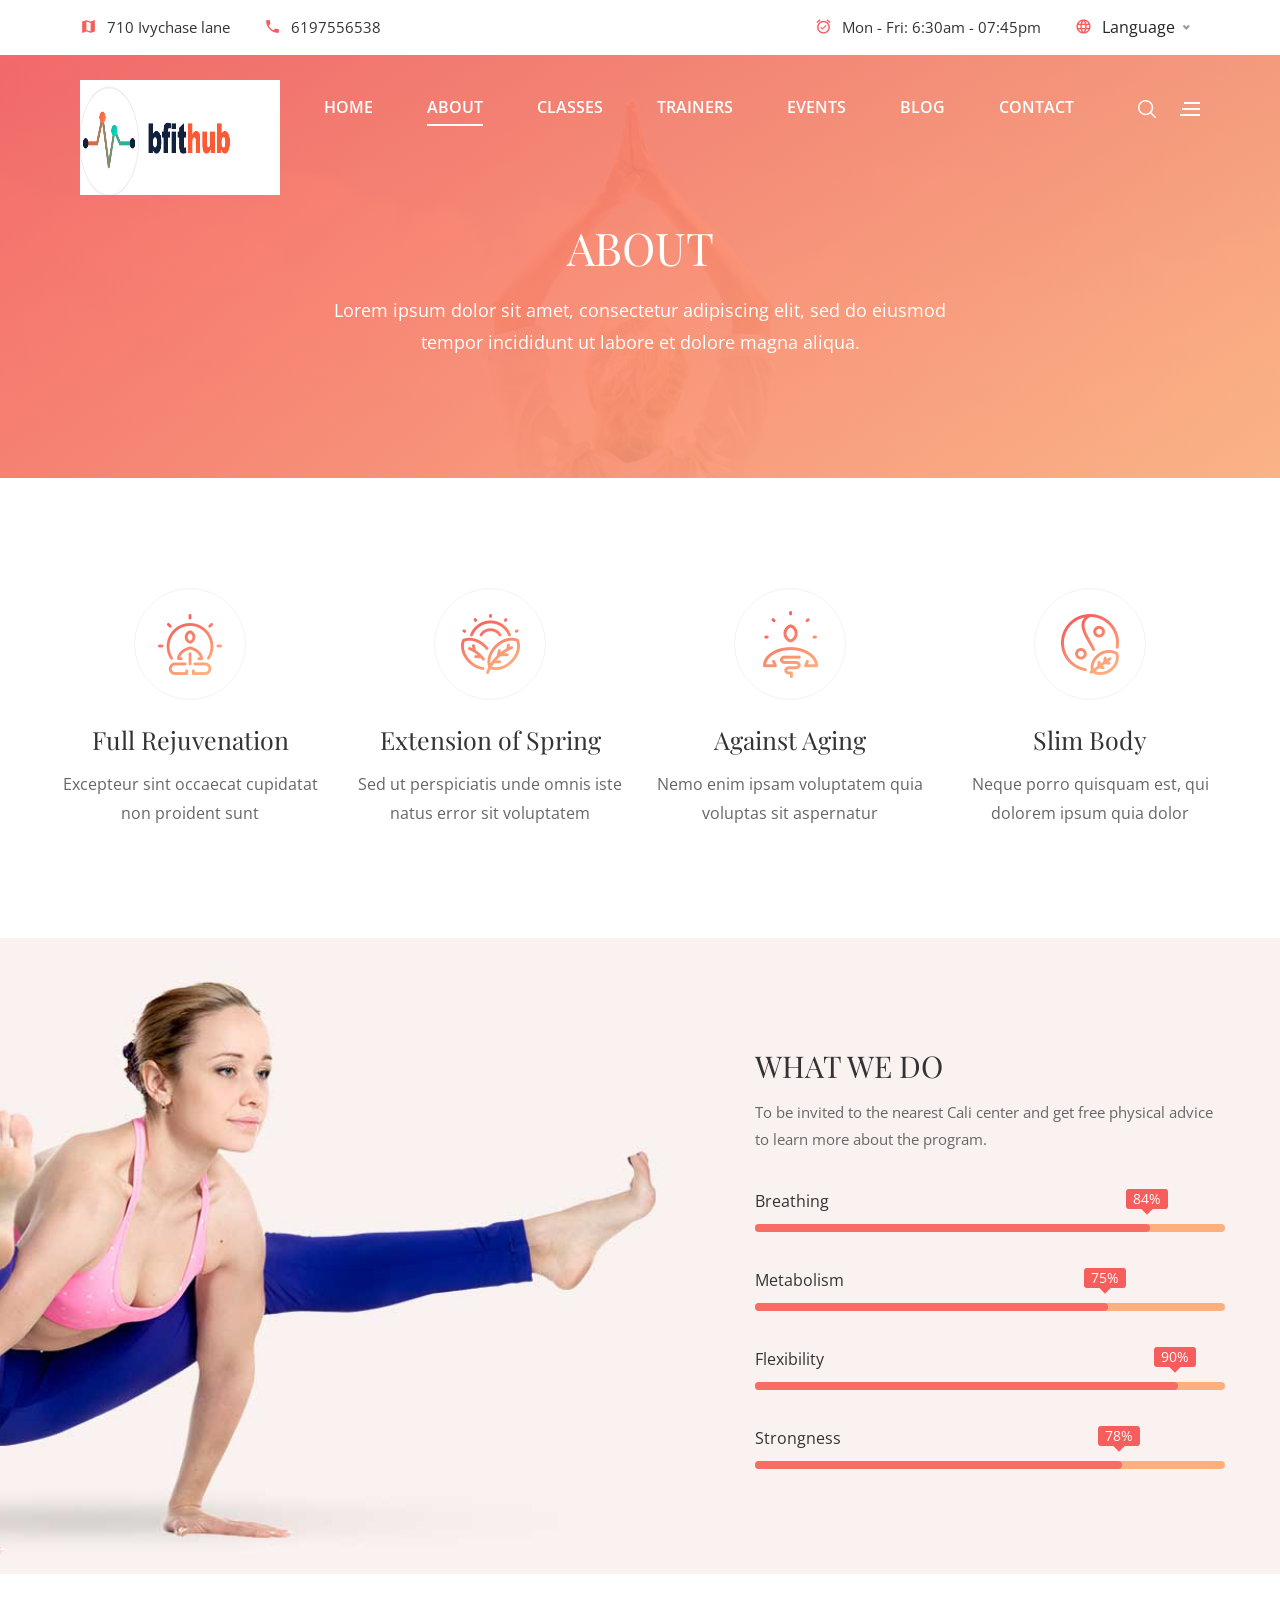
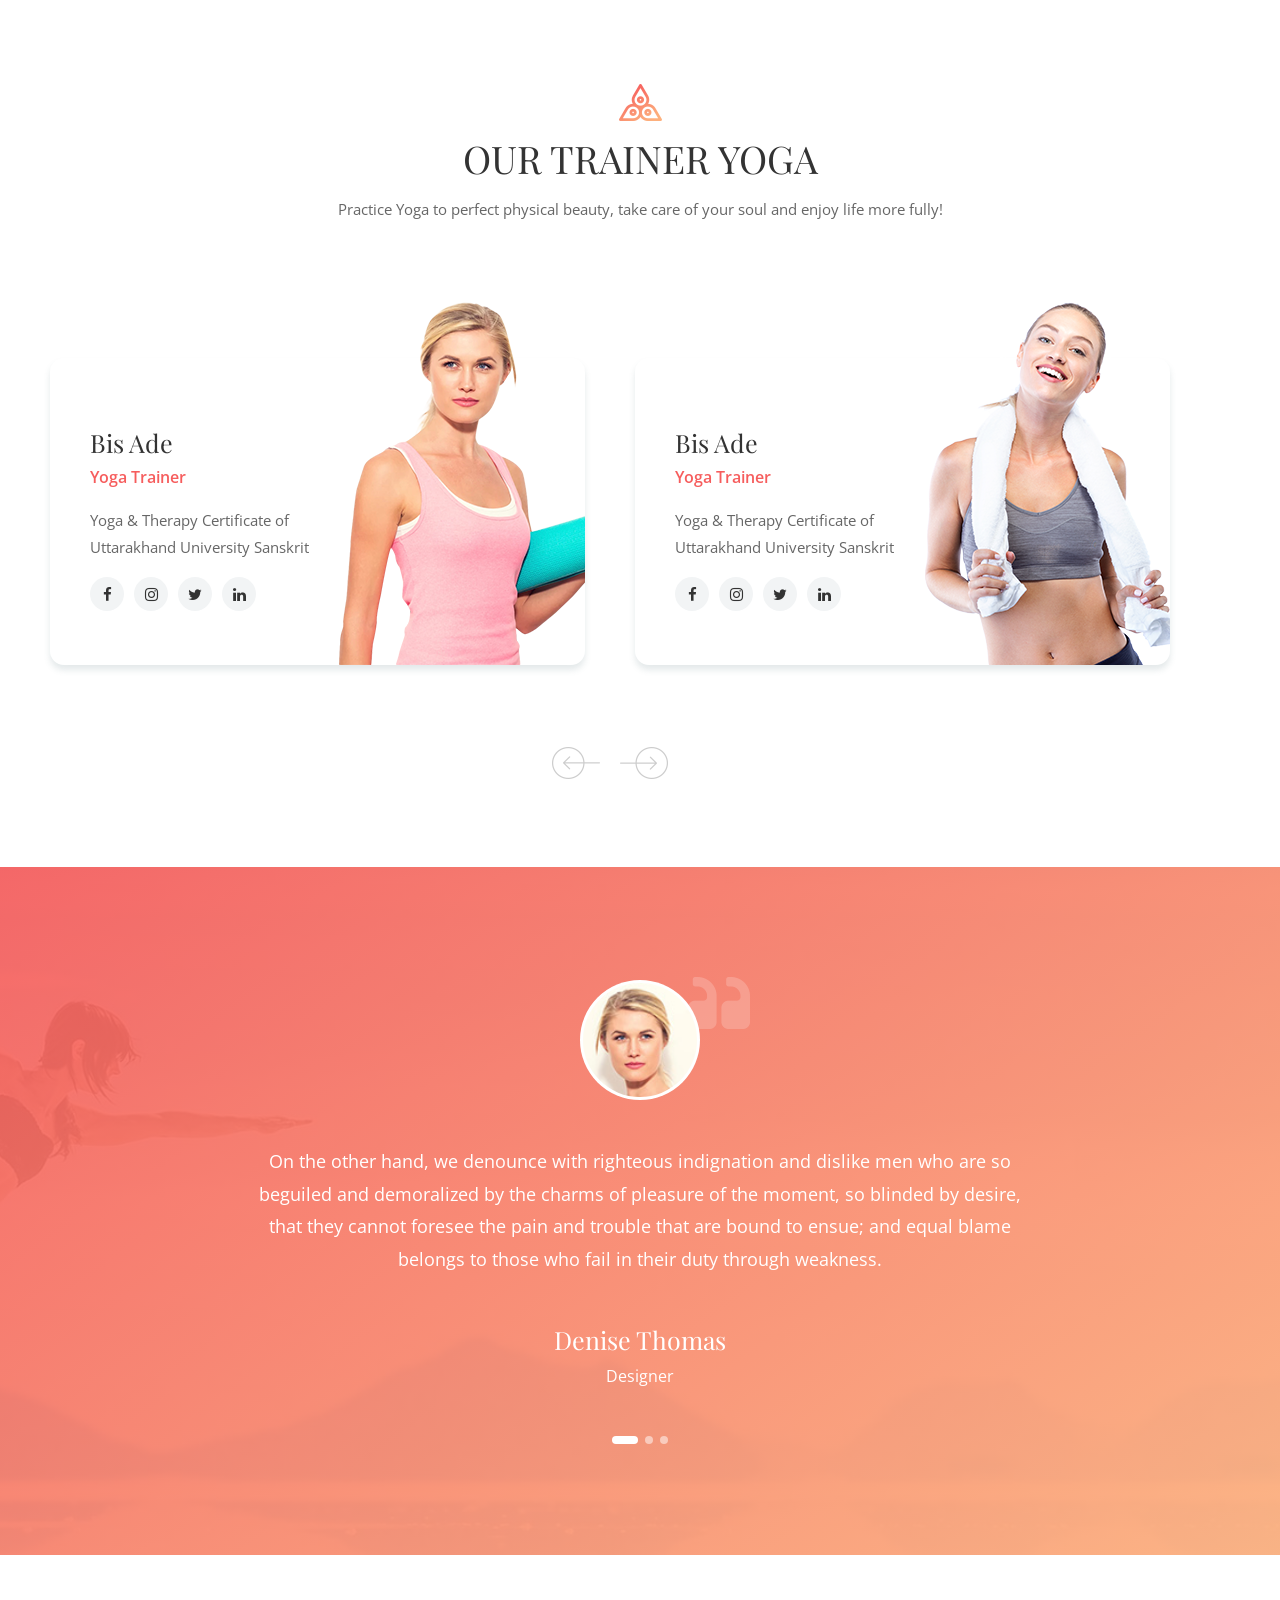
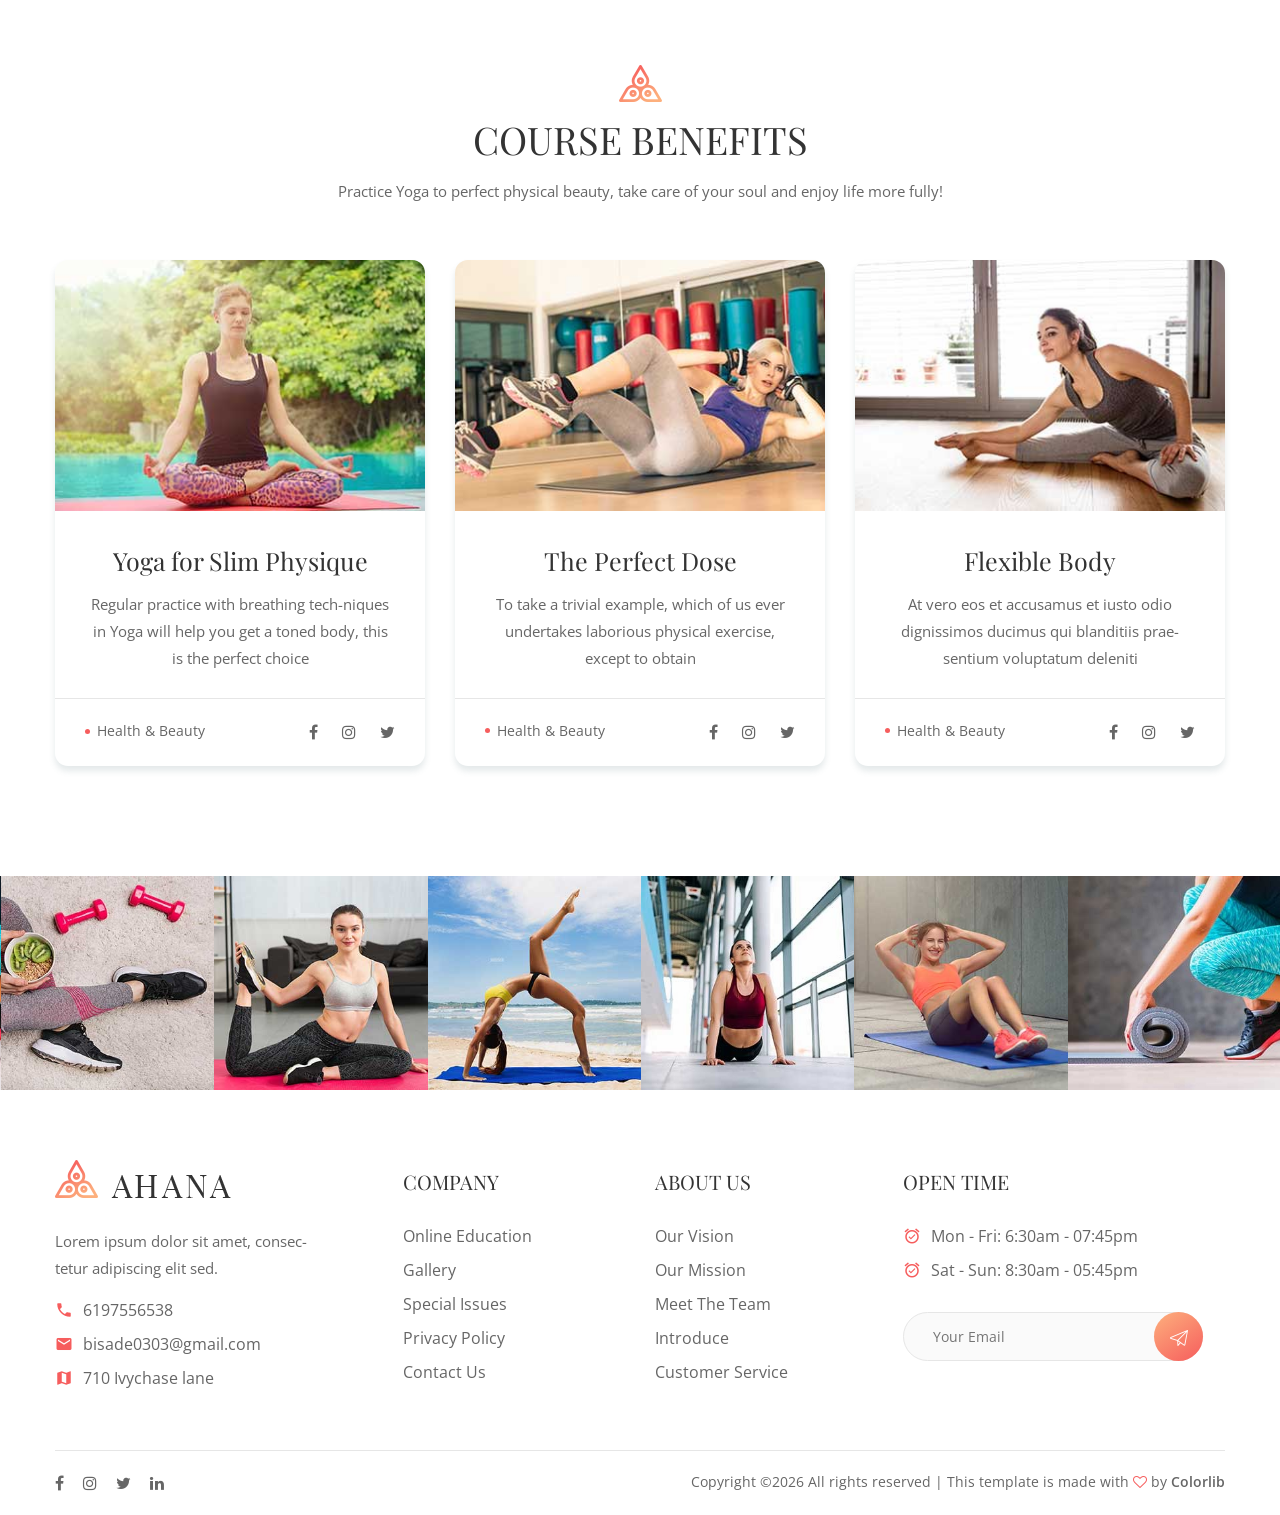
<file: website/about.html>
<!DOCTYPE html>
<html lang="zxx">
<head>
	<title>Bfithub | Yoga HTML Template</title>
	<meta charset="UTF-8">
	<meta name="description" content="Bfithub Yoga HTML Template">
	<meta name="keywords" content="yoga, html">
	<meta name="viewport" content="width=device-width, initial-scale=1.0">
	<!-- Stylesheets -->
	<link rel="stylesheet" href="css/bootstrap.min.css"/>
	<link rel="stylesheet" href="css/font-awesome.min.css"/>
	<link rel="stylesheet" href="css/owl.carousel.min.css"/>
	<link rel="stylesheet" href="css/nice-select.css"/>
	<link rel="stylesheet" href="css/slicknav.min.css"/>

	<!-- Main Stylesheets -->
	<link rel="stylesheet" href="css/style.css"/>


	<!--[if lt IE 9]>
		<script src="https://oss.maxcdn.com/html5shiv/3.7.2/html5shiv.min.js"></script>
		<script src="https://oss.maxcdn.com/respond/1.4.2/respond.min.js"></script>
	<![endif]-->

</head>
<body>
	<!-- Page Preloder -->
	<div id="preloder">
		<div class="loader"></div>
	</div>

	<!-- Header Section -->
	<header class="header-section">
		<div class="header-top">
			<div class="row m-0">
				<div class="col-md-6 d-none d-md-block p-0">
					<div class="header-info">
						<i class="material-icons">map</i>
						<p>710 Ivychase lane</p>
					</div>
					<div class="header-info">
						<i class="material-icons">phone</i>
						<p>6197556538</p>
					</div>
				</div>
				<div class="col-md-6 text-left text-md-right p-0">
					<div class="header-info d-none d-md-inline-flex">
						<i class="material-icons">alarm_on</i>
						<p>Mon - Fri:  6:30am - 07:45pm</p>
					</div>
					<div class="header-info">
						<i class="material-icons">language</i>
						<select id="language" class="language-select">
							<option data-display="Language">EN</option>
							<option data-display="Language" value="1">ES</option>
							<option data-display="Language" value="2">JA</option>
							<option data-display="Language" value="2">AR</option>
						</select>
					</div>
				</div>
			</div>
		</div>
		<div class="header-bottom">
			<a href="index.html" class="site-logo">
			<img src="img/logo.png2.jpg" alt="" width="200"  height="115">
			</a>
			<div class="hb-right">
				<div class="hb-switch" id="search-switch">
					<img src="img/icons/search.png" alt="">
				</div>
				<div class="hb-switch" id="infor-switch">
					<img src="img/icons/bars.png" alt="">
				</div>
			</div>
			<div class="container">
				<ul class="main-menu">
					<li><a href="index.html">Home</a></li>
					<li><a href="about.html" class="active">About</a></li>
					<li><a href="classes.html">Classes</a>
						<ul class="sub-menu">
							<li><a href="classes.html">Our Claasses</a></li>
							<li><a href="classes-details.html">Claasses Details</a></li>
						</ul>
					</li>
					<li><a href="trainer.html">trainers</a>
						<ul class="sub-menu">
							<li><a href="trainer.html">Our Trainers</a></li>
							<li><a href="trainer-details.html">Trainers Details</a></li>
						</ul>
					</li>
					<li><a href="events.html">events</a>
						<ul class="sub-menu">
							<li><a href="events.html">Our Events</a></li>
							<li><a href="event-details.html">Events Details</a></li>
						</ul>
					</li>
					<li><a href="blog.html">Blog</a>
						<ul class="sub-menu">
							<li><a href="blog.html">Our Blog</a></li>
							<li><a href="single-blog.html">Blog Details</a></li>
						</ul>
					</li>
					<li><a href="contact.html">Contact</a></li>
				</ul>
			</div>
		</div>
	</header>
	<!-- Header Section end -->

	<!-- Infor Model -->
	<div class="infor-model-warp">
		<div class="infor-model d-flex align-items-center">
			<div class="infor-close">
				<i class="material-icons">close</i>
			</div>
			<div class="infor-middle">
				<a href="#" class="infor-logo">
					<img src="img/logo-2.png" alt="">
				</a>
				<p>Lorem ipsum dolor sit amet, consectetur adipiscing elit, sed do eiusmod tempor incididunt.</p>
				<div class="insta-imgs">
					<div class="insta-item">
						<div class="insta-img">
							<img src="img/infor/1.jpg" alt="">
							<div class="insta-hover">
								<i class="fa fa-instagram"></i>
								<p>Bfithub.yoga</p>
							</div>
						</div>
					</div>
					<div class="insta-item">
						<div class="insta-img">
							<img src="img/infor/2.jpg" alt="">
							<div class="insta-hover">
								<i class="fa fa-instagram"></i>
								<p>Bfithub.yoga</p>
							</div>
						</div>
					</div>
					<div class="insta-item">
						<div class="insta-img">
							<img src="img/infor/3.jpg" alt="">
							<div class="insta-hover">
								<i class="fa fa-instagram"></i>
								<p>Bfithub.yoga</p>
							</div>
						</div>
					</div>
					<div class="insta-item">
						<div class="insta-img">
							<img src="img/infor/4.jpg" alt="">
							<div class="insta-hover">
								<i class="fa fa-instagram"></i>
								<p>Bfithub.yoga</p>
							</div>
						</div>
					</div>
					<div class="insta-item">
						<div class="insta-img">
							<img src="img/infor/5.jpg" alt="">
							<div class="insta-hover">
								<i class="fa fa-instagram"></i>
								<p>Bfithub.yoga</p>
							</div>
						</div>
					</div>
					<div class="insta-item">
						<div class="insta-img">
							<img src="img/infor/6.jpg" alt="">
							<div class="insta-hover">
								<i class="fa fa-instagram"></i>
								<p>Bfithub.yoga</p>
							</div>
						</div>
					</div>
				</div>
				<form class="infor-form">
					<input type="text" placeholder="Your Email">
					<button><img src="img/icons/send.png" alt=""></button>
				</form>
				<div class="insta-social">
					<a href="#"><i class="fa fa-linkedin"></i></a>
					<a href="#"><i class="fa fa-twitter"></i></a>
					<a href="#"><i class="fa fa-instagram"></i></a>
					<a href="#"><i class="fa fa-facebook"></i></a>
				</div>
			</div>
		</div>
	</div>
	<!-- Infor Model end -->
	                                                                              
	<!-- Page top Section -->
	<section class="page-top-section set-bg" data-setbg="img/page-top-bg.jpg">
		<div class="container">
			<div class="row">
				<div class="col-lg-7 m-auto text-white">
					<h2>About</h2>
					<p>Lorem ipsum dolor sit amet, consectetur adipiscing elit, sed do eiusmod tempor incididunt ut labore et dolore magna aliqua.</p>
				</div>
			</div>
		</div>
	</section>
	<!-- Page top Section end -->

	<!-- Service Section -->
	<section class="service-section spad">
		<div class="container">
			<div class="row">
				<div class="col-lg-3 col-sm-6">
					<div class="about-item icon-box">
						<div class="ai-icon">
							<img src="img/icons/about-1.png" alt="">
						</div>
						<div class="ai-text">
							<h4>Full Rejuvenation</h4>
							<p>Excepteur sint occaecat cupidatat non proident sunt</p>
						</div>
					</div>
				</div>
				<div class="col-lg-3 col-sm-6">
					<div class="about-item icon-box">
						<div class="ai-icon">
							<img src="img/icons/about-2.png" alt="">
						</div>
						<div class="ai-text">
							<h4>Extension of Spring</h4>
							<p>Sed ut perspiciatis unde omnis iste natus error sit voluptatem</p>
						</div>
					</div>
				</div>
				<div class="col-lg-3 col-sm-6">
					<div class="about-item icon-box">
						<div class="ai-icon">
							<img src="img/icons/about-3.png" alt="">
						</div>
						<div class="ai-text">
							<h4>Against Aging</h4>
							<p>Nemo enim ipsam voluptatem quia voluptas sit aspernatur</p>
						</div>
					</div>
				</div>
				<div class="col-lg-3 col-sm-6">
					<div class="about-item icon-box">
						<div class="ai-icon">
							<img src="img/icons/about-4.png" alt="">
						</div>
						<div class="ai-text">
							<h4>Slim Body</h4>
							<p>Neque porro quisquam est, qui dolorem ipsum quia dolor</p>
						</div>
					</div>
				</div>
			</div>
		</div>
	</section>
	<!-- Service Section end -->

	<!-- What we do Section -->
	<section class="wwd-section spad set-bg" data-setbg="img/wwd-bg.jpg">
		<div class="container">
			<div class="row">
				<div class="col-xl-6 col-lg-7 ml-auto">
					<div class="wwd-text">
						<h3>What we do</h3>
						<p>To be invited to the nearest Cali center and get free physical advice to learn more about the program.</p>
						<div class="single-progress-item">
							<p>Breathing</p>
							<div class="progress-bar-style" data-progress="84"  data-bgcolor="#f76d63"></div>
						</div>
						<div class="single-progress-item">
							<p>Metabolism</p>
							<div class="progress-bar-style" data-progress="75"  data-bgcolor="#f76d63"></div>
						</div>
						<div class="single-progress-item">
							<p>Flexibility</p>
							<div class="progress-bar-style" data-progress="90"  data-bgcolor="#f76d63"></div>
						</div>
						<div class="single-progress-item">
							<p>Strongness</p>
							<div class="progress-bar-style" data-progress="78"  data-bgcolor="#f76d63"></div>
						</div>
					</div>
				</div>
			</div>
		</div>
	</section>
	<!-- What we do Section end -->

	<!-- Trainer Section -->
	<section class="trainer-section overflow-hidden spad">
		<div class="container">
			<div class="section-title text-center">
				<img src="img/icons/logo-icon.png" alt="">
				<h2>Our Trainer Yoga</h2>
				<p>Practice Yoga to perfect physical beauty, take care of your soul and enjoy life more fully!</p>
			</div>
			<div class="trainer-slider owl-carousel">
				<div class="ts-item">
					<div class="trainer-item">
						<div class="ti-img">
							<img src="img/trainer/1.png" alt="">
						</div>
						<div class="ti-text">
							<h4>Bis Ade</h4>
							<h6>Yoga Trainer</h6>
							<p>Yoga & Therapy Certificate of Uttarakhand University Sanskrit</p>
							<div class="ti-social">
								<a href="#"><i class="fa fa-facebook"></i></a>
								<a href="#"><i class="fa fa-instagram"></i></a>
								<a href="#"><i class="fa fa-twitter"></i></a>
								<a href="#"><i class="fa fa-linkedin"></i></a>
							</div>
						</div>
					</div>
				</div>
				<div class="ts-item">
					<div class="trainer-item">
						<div class="ti-img">
							<img src="img/trainer/2.png" alt="">
						</div>
						<div class="ti-text">
							<h4>Bis Ade</h4>
							<h6>Yoga Trainer</h6>
							<p>Yoga & Therapy Certificate of Uttarakhand University Sanskrit</p>
							<div class="ti-social">
								<a href="#"><i class="fa fa-facebook"></i></a>
								<a href="#"><i class="fa fa-instagram"></i></a>
								<a href="#"><i class="fa fa-twitter"></i></a>
								<a href="#"><i class="fa fa-linkedin"></i></a>
							</div>
						</div>
					</div>
				</div>
				<div class="ts-item">
					<div class="trainer-item">
						<div class="ti-img">
							<img src="img/trainer/3.png" alt="">
						</div>
						<div class="ti-text">
							<h4>Bis Ade</h4>
							<h6>Yoga Trainer</h6>
							<p>Yoga & Therapy Certificate of Uttarakhand University Sanskrit</p>
							<div class="ti-social">
								<a href="#"><i class="fa fa-facebook"></i></a>
								<a href="#"><i class="fa fa-instagram"></i></a>
								<a href="#"><i class="fa fa-twitter"></i></a>
								<a href="#"><i class="fa fa-linkedin"></i></a>
							</div>
						</div>
					</div>
				</div>
			</div>
		</div>
	</section>
	<!-- Trainer Section end -->

	<!-- Review Section -->
	<section class="review-section spad set-bg" data-setbg="img/review-bg.jpg">
		<div class="container">
			<div class="row">
				<div class="col-lg-8 m-auto">
					<div class="review-slider owl-carousel">
						<div class="review-item">
							<div class="ri-img">
								<img src="img/classes/author/1.jpg" alt="">
							</div>
							<div class="ri-text text-white">
								<p>On the other hand, we denounce with righteous indignation and dislike men who are so beguiled and demoralized by the charms of pleasure of the moment, so blinded by desire, that they cannot foresee the pain and trouble that are bound to ensue; and equal blame belongs to those who fail in their duty through weakness.</p>
								<h4>Denise Thomas</h4>
								<h6>Designer</h6>
							</div>
						</div>
						<div class="review-item">
							<div class="ri-img">
								<img src="img/classes/author/2.jpg" alt="">
							</div>
							<div class="ri-text text-white">
								<p>On the other hand, we denounce with righteous indignation and dislike men who are so beguiled and demoralized by the charms of pleasure of the moment, so blinded by desire, that they cannot foresee the pain and trouble that are bound to ensue; and equal blame belongs to those who fail in their duty through weakness.</p>
								<h4>Denise Thomas</h4>
								<h6>Designer</h6>
							</div>
						</div>
						<div class="review-item">
							<div class="ri-img">
								<img src="img/classes/author/3.jpg" alt="">
							</div>
							<div class="ri-text text-white">
								<p>On the other hand, we denounce with righteous indignation and dislike men who are so beguiled and demoralized by the charms of pleasure of the moment, so blinded by desire, that they cannot foresee the pain and trouble that are bound to ensue; and equal blame belongs to those who fail in their duty through weakness.</p>
								<h4>Denise Thomas</h4>
								<h6>Designer</h6>
							</div>
						</div>
					</div>
				</div>
			</div>
		</div>
	</section>
	<!-- Review Section end -->

	<!-- Blog Section -->
	<section class="about-blog-section spad">
		<div class="container">
			<div class="section-title text-center">
				<img src="img/icons/logo-icon.png" alt="">
				<h2>Course benefits</h2>
				<p>Practice Yoga to perfect physical beauty, take care of your soul and enjoy life more fully!</p>
			</div>
			<div class="row">
				<div class="col-lg-4 col-md-6">
					<div class="blog-item">
						<img src="img/blog/1.jpg" alt="">
						<div class="bi-text">
							<h2><a href="single-blog.html">Yoga for Slim Physique</a></h2>
							<p>Regular practice with breathing tech-niques in Yoga will help you get a toned body, this is the perfect choice</p>
						</div>
						<div class="bi-footer">
							<div class="bi-cata">Health & Beauty</div>
							<div class="bi-social">
								<a href="#"><i class="fa fa-facebook"></i></a>
								<a href="#"><i class="fa fa-instagram"></i></a>
								<a href="#"><i class="fa fa-twitter"></i></a>
							</div>
						</div>
					</div>
				</div>
				<div class="col-lg-4 col-md-6">
					<div class="blog-item">
						<img src="img/blog/2.jpg" alt="">
						<div class="bi-text">
							<h2><a href="single-blog.html">The Perfect Dose</a></h2>
							<p>To take a trivial example, which of us ever undertakes laborious physical exercise, except to obtain</p>
						</div>
						<div class="bi-footer">
							<div class="bi-cata">Health & Beauty</div>
							<div class="bi-social">
								<a href="#"><i class="fa fa-facebook"></i></a>
								<a href="#"><i class="fa fa-instagram"></i></a>
								<a href="#"><i class="fa fa-twitter"></i></a>
							</div>
						</div>
					</div>
				</div>
				<div class="col-lg-4 col-md-6">
					<div class="blog-item">
						<img src="img/blog/3.jpg" alt="">
						<div class="bi-text">
							<h2><a href="single-blog.html">Flexible Body</a></h2>
							<p>At vero eos et accusamus et iusto odio dignissimos ducimus qui blanditiis prae-sentium voluptatum deleniti</p>
						</div>
						<div class="bi-footer">
							<div class="bi-cata">Health & Beauty</div>
							<div class="bi-social">
								<a href="#"><i class="fa fa-facebook"></i></a>
								<a href="#"><i class="fa fa-instagram"></i></a>
								<a href="#"><i class="fa fa-twitter"></i></a>
							</div>
						</div>
					</div>
				</div>
			</div>
		</div>
	</section>
	<!-- Blog Section end -->

	<!-- Gallery Section -->
	<div class="gallery-section">
		<div class="gallery-slider owl-carousel">
			<div class="gs-item">
				<img src="img/gallery/1.jpg" alt="">
				<div class="gs-hover">
					<i class="fa fa-instagram"></i>
					<p>Bfithub.yoga</p>
				</div>
			</div>
			<div class="gs-item">
				<img src="img/gallery/2.jpg" alt="">
				<div class="gs-hover">
					<i class="fa fa-instagram"></i>
					<p>Bfithub.yoga</p>
				</div>
			</div>
			<div class="gs-item">
				<img src="img/gallery/3.jpg" alt="">
				<div class="gs-hover">
					<i class="fa fa-instagram"></i>
					<p>Bfithub.yoga</p>
				</div>
			</div>
			<div class="gs-item">
				<img src="img/gallery/4.jpg" alt="">
				<div class="gs-hover">
					<i class="fa fa-instagram"></i>
					<p>Bfithub.yoga</p>
				</div>
			</div>
			<div class="gs-item">
				<img src="img/gallery/5.jpg" alt="">
				<div class="gs-hover">
					<i class="fa fa-instagram"></i>
					<p>Bfithub.yoga</p>
				</div>
			</div>
			<div class="gs-item">
				<img src="img/gallery/6.jpg" alt="">
				<div class="gs-hover">
					<i class="fa fa-instagram"></i>
					<p>Bfithub.yoga</p>
				</div>
			</div>
		</div>
	</div>
	<!-- Gallery Section end -->


	<!-- Footer Section -->
	<footer class="footer-section">
		<div class="container">
			<div class="row">
				<div class="col-lg-3 col-sm-6">
					<div class="footer-widget">
						<div class="about-widget">
							<img src="img/logo-3.png" alt="">
							<p>Lorem ipsum dolor sit amet, consec-tetur adipiscing elit sed.</p>
							<ul>
								<li><i class="material-icons">phone</i>6197556538</li>
								<li><i class="material-icons">email</i>bisade0303@gmail.com</li>
								<li><i class="material-icons">map</i>710 Ivychase lane</li>
							</ul>
						</div>
					</div>
				</div>
				<div class="col-lg-3 col-sm-6">
					<div class="footer-widget pl-0 pl-lg-5">
						<h2 class="fw-title">Company</h2>
						<ul>
							<li><a href="#">Online Education</a></li>
							<li><a href="#">Gallery</a></li>
							<li><a href="#">Special Issues</a></li>
							<li><a href="#">Privacy Policy</a></li>
							<li><a href="#">Contact Us</a></li>
						</ul>
					</div>
				</div>
				<div class="col-lg-2 col-sm-6">
					<div class="footer-widget">
						<h2 class="fw-title">About Us</h2>
						<ul>
							<li><a href="#">Our Vision</a></li>
							<li><a href="#">Our Mission</a></li>
							<li><a href="#">Meet The Team</a></li>
							<li><a href="#">Introduce</a></li>
							<li><a href="#">Customer Service</a></li>
						</ul>
					</div>
				</div>
				<div class="col-lg-4 col-sm-6">
					<div class="footer-widget pl-0 pl-lg-5">
						<h2 class="fw-title">Open time</h2>
						<ul>
							<li><i class="material-icons">alarm_on</i>Mon - Fri:  6:30am - 07:45pm</li>
							<li><i class="material-icons">alarm_on</i>Sat - Sun:  8:30am - 05:45pm</li>
						</ul>
						<form class="infor-form">
							<input type="text" placeholder="Your Email">
							<button><img src="img/icons/send.png" alt=""></button>
						</form>
					</div>
				</div>
			</div>
			<div class="footer-bottom">
				<div class="row">
					<div class="col-md-4">
						<div class="footer-social">
							<a href="#"><i class="fa fa-facebook"></i></a>
							<a href="#"><i class="fa fa-instagram"></i></a>
							<a href="#"><i class="fa fa-twitter"></i></a>
							<a href="#"><i class="fa fa-linkedin"></i></a>
						</div>
					</div>
					<div class="col-md-8 text-md-right">
						<div class="copyright"><!-- Link back to Colorlib can't be removed. Template is licensed under CC BY 3.0. -->
Copyright &copy;<script>document.write(new Date().getFullYear());</script> All rights reserved | This template is made with <i class="fa fa-heart-o" aria-hidden="true"></i> by <a href="https://colorlib.com" target="_blank">Colorlib</a>
<!-- Link back to Colorlib can't be removed. Template is licensed under CC BY 3.0. --></div>
					</div>
				</div>
			</div>
		</div>
	</footer>
	<!-- Footer Section end -->
	
	<div class="back-to-top"><img src="img/icons/up-arrow.png" alt=""></div>

	<!-- Search model -->
	<div class="search-model set-bg" data-setbg="img/search-bg.jpg">
		<div class="h-100 d-flex align-items-center justify-content-center">
			<div class="search-close-switch"><i class="material-icons">close</i></div>
			<form class="search-moderl-form">
				<input type="text" id="search-input" placeholder="Search">
				<button><img src="img/icons/search-2.png" alt=""></button>
			</form>
		</div>
	</div>
	<!-- Search model end -->
	
	<!--====== Javascripts & Jquery ======-->
	<script src="js/vendor/jquery-3.2.1.min.js"></script>
	<script src="js/bootstrap.min.js"></script>
	<script src="js/jquery.slicknav.min.js"></script>
	<script src="js/owl.carousel.min.js"></script>
	<script src="js/jquery.nice-select.min.js"></script>
	<script src="js/jquery-ui.min.js"></script>
	<script src="js/jquery.magnific-popup.min.js"></script>
	<script src="js/main.js"></script>

	</body>
</html>
</file>
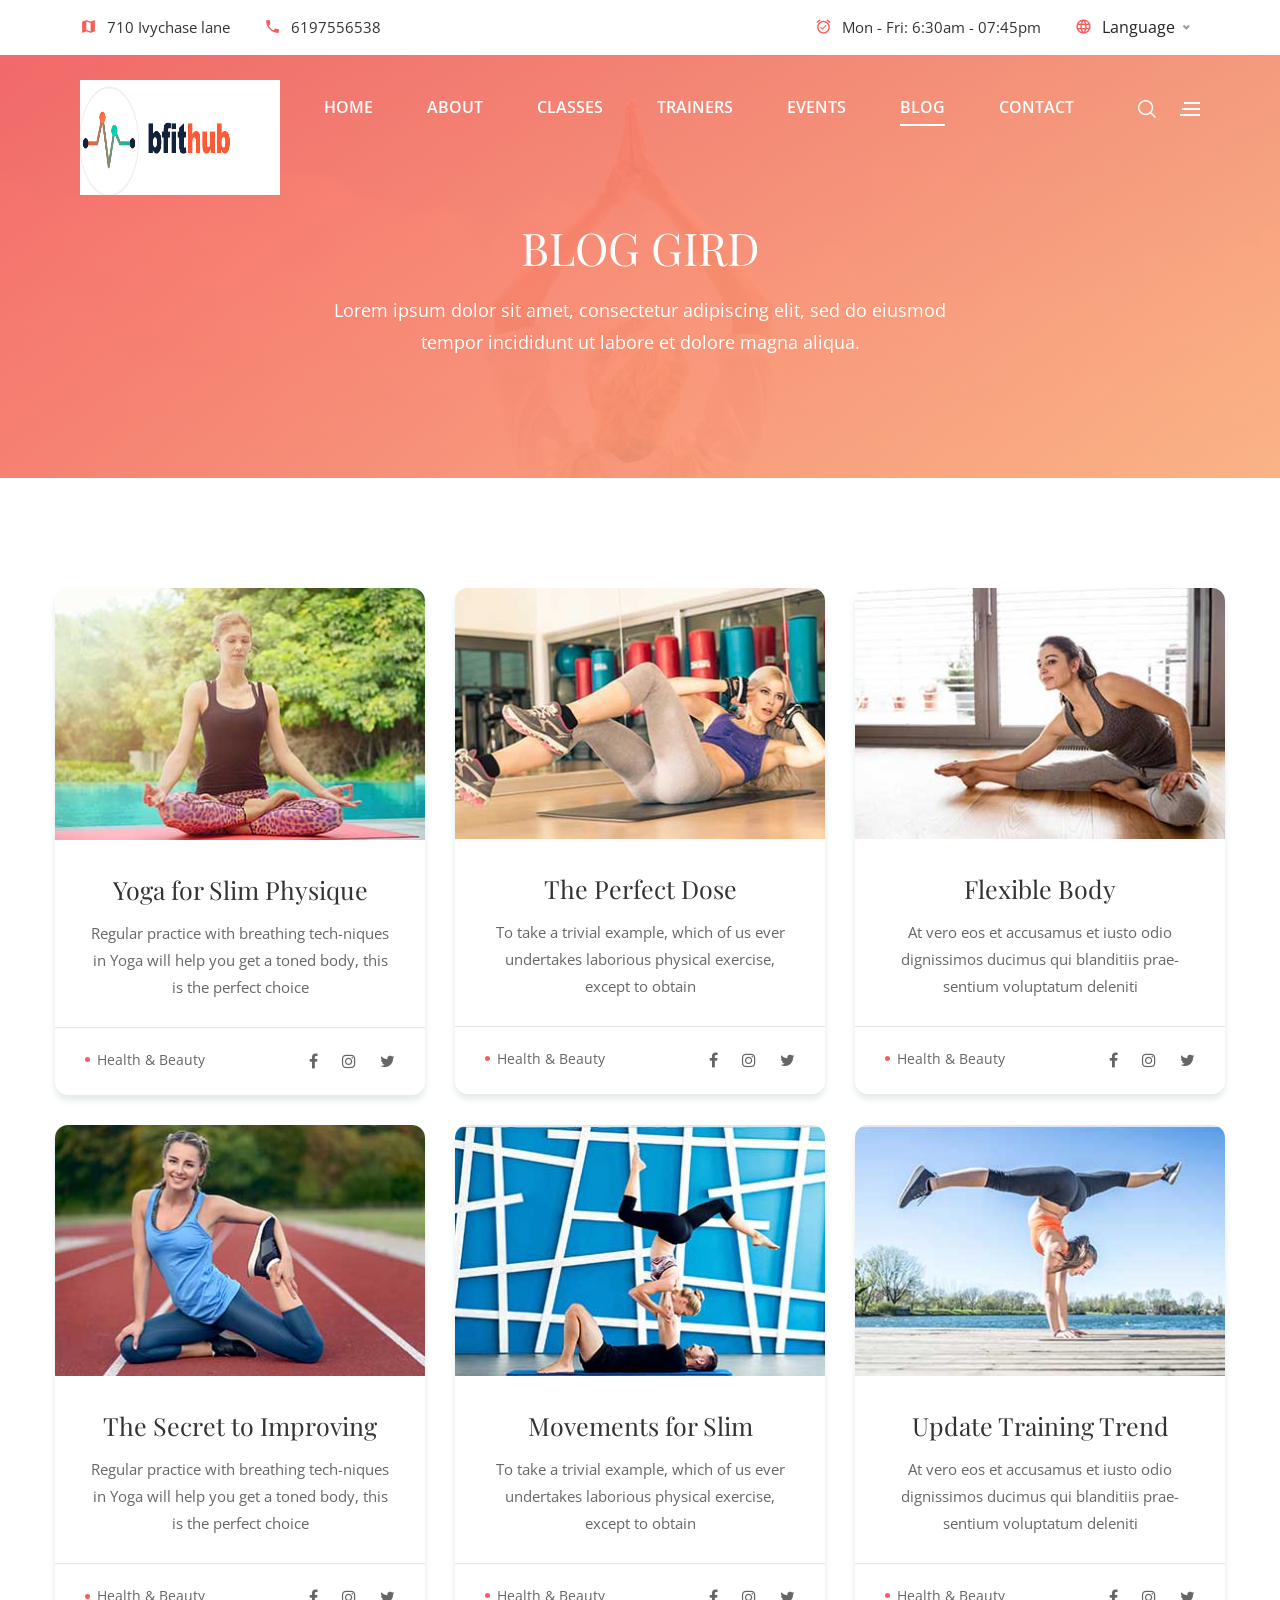
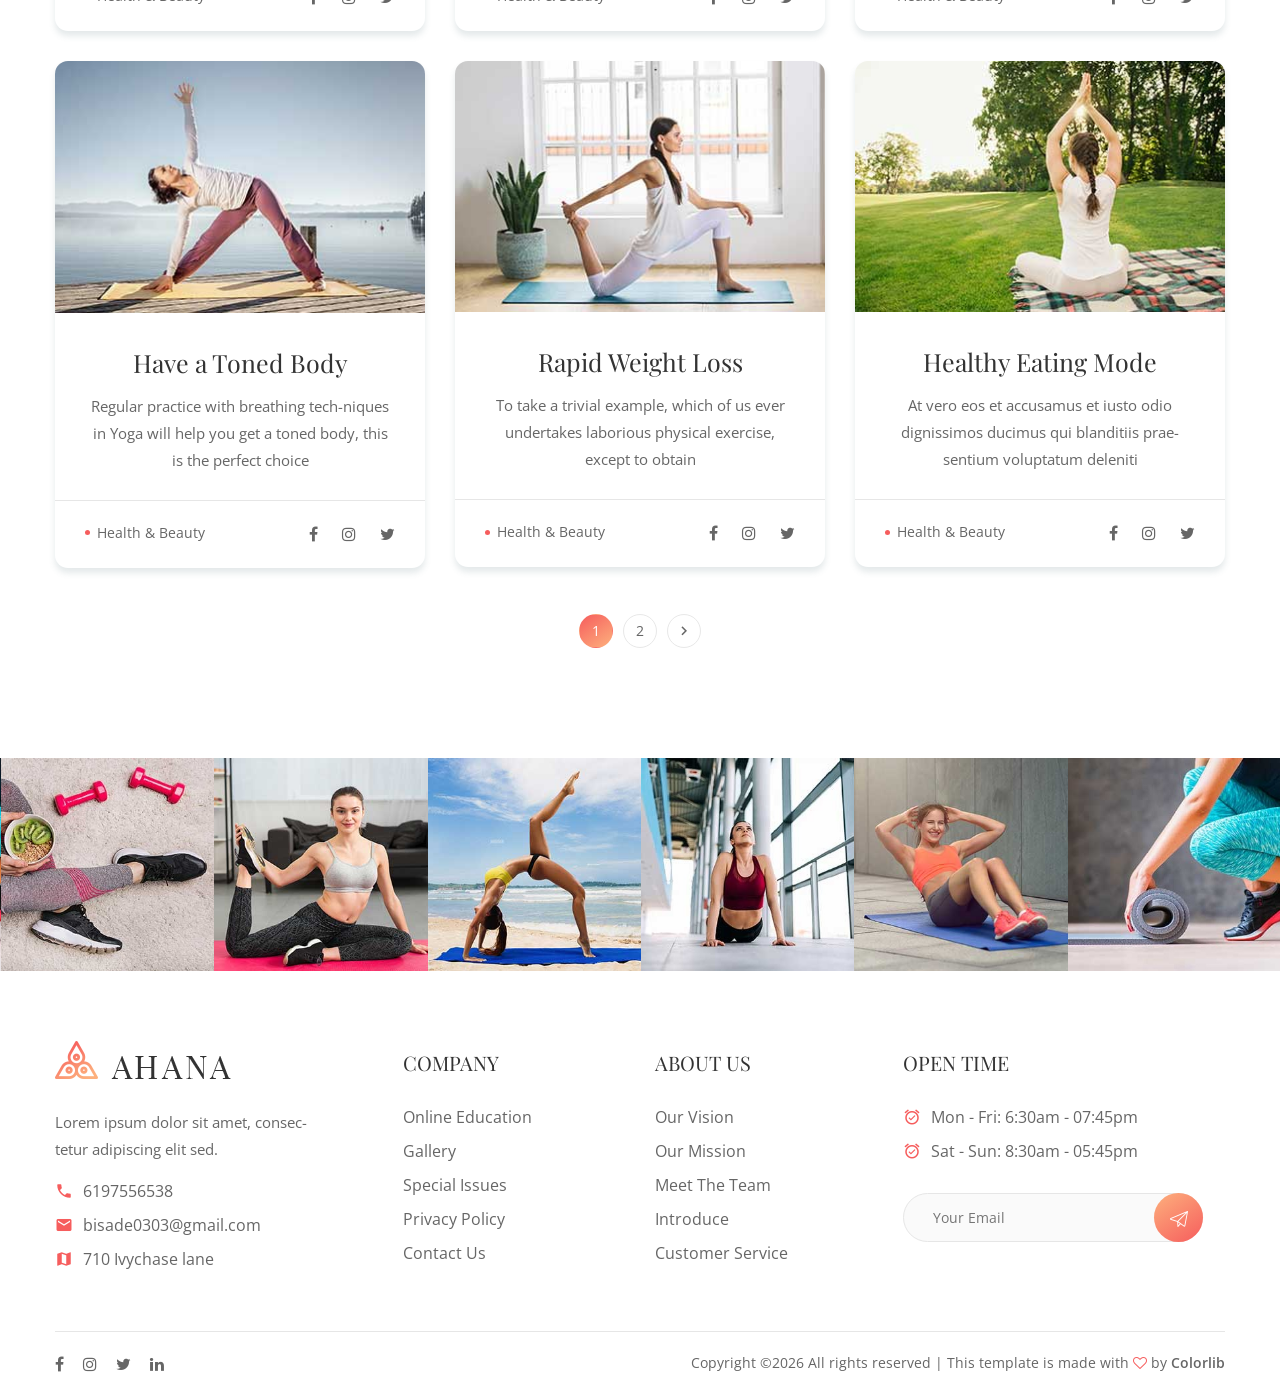
<file: website/blog.html>
<!DOCTYPE html>
<html lang="zxx">
<head>
	<title>Bfithub | Yoga HTML Template</title>
	<meta charset="UTF-8">
	<meta name="description" content="Bfithub Yoga HTML Template">
	<meta name="keywords" content="yoga, html">
	<meta name="viewport" content="width=device-width, initial-scale=1.0">
	<!-- Stylesheets -->
	<link rel="stylesheet" href="css/bootstrap.min.css"/>
	<link rel="stylesheet" href="css/font-awesome.min.css"/>
	<link rel="stylesheet" href="css/owl.carousel.min.css"/>
	<link rel="stylesheet" href="css/nice-select.css"/>
	<link rel="stylesheet" href="css/slicknav.min.css"/>

	<!-- Main Stylesheets -->
	<link rel="stylesheet" href="css/style.css"/>


	<!--[if lt IE 9]>
		<script src="https://oss.maxcdn.com/html5shiv/3.7.2/html5shiv.min.js"></script>
		<script src="https://oss.maxcdn.com/respond/1.4.2/respond.min.js"></script>
	<![endif]-->

</head>
<body>
	<!-- Page Preloder -->
	<div id="preloder">
		<div class="loader"></div>
	</div>

	<!-- Header Section -->
	<header class="header-section">
		<div class="header-top">
			<div class="row m-0">
				<div class="col-md-6 d-none d-md-block p-0">
					<div class="header-info">
						<i class="material-icons">map</i>
						<p>710 Ivychase lane</p>
					</div>
					<div class="header-info">
						<i class="material-icons">phone</i>
						<p>6197556538</p>
					</div>
				</div>
				<div class="col-md-6 text-left text-md-right p-0">
					<div class="header-info d-none d-md-inline-flex">
						<i class="material-icons">alarm_on</i>
						<p>Mon - Fri:  6:30am - 07:45pm</p>
					</div>
					<div class="header-info">
						<i class="material-icons">language</i>
						<select id="language" class="language-select">
							<option data-display="Language">EN</option>
							<option data-display="Language" value="1">ES</option>
							<option data-display="Language" value="2">JA</option>
							<option data-display="Language" value="2">AR</option>
						</select>
					</div>
				</div>
			</div>
		</div>
		<div class="header-bottom">
			<a href="index.html" class="site-logo">
			<img src="img/logo.png2.jpg" alt="" width="200"  height="115">
			</a>
			<div class="hb-right">
				<div class="hb-switch" id="search-switch">
					<img src="img/icons/search.png" alt="">
				</div>
				<div class="hb-switch" id="infor-switch">
					<img src="img/icons/bars.png" alt="">
				</div>
			</div>
			<div class="container">
				<ul class="main-menu">
					<li><a href="index.html">Home</a></li>
					<li><a href="about.html">About</a></li>
					<li><a href="classes.html">Classes</a>
						<ul class="sub-menu">
							<li><a href="classes.html">Our Claasses</a></li>
							<li><a href="classes-details.html">Claasses Details</a></li>
						</ul>
					</li>
					<li><a href="trainer.html">trainers</a>
						<ul class="sub-menu">
							<li><a href="trainer.html">Our Trainers</a></li>
							<li><a href="trainer-details.html">Trainers Details</a></li>
						</ul>
					</li>
					<li><a href="events.html">events</a>
						<ul class="sub-menu">
							<li><a href="events.html">Our Events</a></li>
							<li><a href="event-details.html">Events Details</a></li>
						</ul>
					</li>
					<li><a href="blog.html" class="active">Blog</a>
						<ul class="sub-menu">
							<li><a href="blog.html">Our Blog</a></li>
							<li><a href="single-blog.html">Blog Details</a></li>
						</ul>
					</li>
					<li><a href="contact.html">Contact</a></li>
				</ul>
			</div>
		</div>
	</header>
	<!-- Header Section end -->

	<!-- Infor Model -->
	<div class="infor-model-warp">
		<div class="infor-model d-flex align-items-center">
			<div class="infor-close">
				<i class="material-icons">close</i>
			</div>
			<div class="infor-middle">
				<a href="#" class="infor-logo">
					<img src="img/logo-2.png" alt="">
				</a>
				<p>Lorem ipsum dolor sit amet, consectetur adipiscing elit, sed do eiusmod tempor incididunt.</p>
				<div class="insta-imgs">
					<div class="insta-item">
						<div class="insta-img">
							<img src="img/infor/1.jpg" alt="">
							<div class="insta-hover">
								<i class="fa fa-instagram"></i>
								<p>Bfithub.yoga</p>
							</div>
						</div>
					</div>
					<div class="insta-item">
						<div class="insta-img">
							<img src="img/infor/2.jpg" alt="">
							<div class="insta-hover">
								<i class="fa fa-instagram"></i>
								<p>Bfithub.yoga</p>
							</div>
						</div>
					</div>
					<div class="insta-item">
						<div class="insta-img">
							<img src="img/infor/3.jpg" alt="">
							<div class="insta-hover">
								<i class="fa fa-instagram"></i>
								<p>Bfithub.yoga</p>
							</div>
						</div>
					</div>
					<div class="insta-item">
						<div class="insta-img">
							<img src="img/infor/4.jpg" alt="">
							<div class="insta-hover">
								<i class="fa fa-instagram"></i>
								<p>Bfithub.yoga</p>
							</div>
						</div>
					</div>
					<div class="insta-item">
						<div class="insta-img">
							<img src="img/infor/5.jpg" alt="">
							<div class="insta-hover">
								<i class="fa fa-instagram"></i>
								<p>Bfithub.yoga</p>
							</div>
						</div>
					</div>
					<div class="insta-item">
						<div class="insta-img">
							<img src="img/infor/6.jpg" alt="">
							<div class="insta-hover">
								<i class="fa fa-instagram"></i>
								<p>Bfithub.yoga</p>
							</div>
						</div>
					</div>
				</div>
				<form class="infor-form">
					<input type="text" placeholder="Your Email">
					<button><img src="img/icons/send.png" alt=""></button>
				</form>
				<div class="insta-social">
					<a href="#"><i class="fa fa-linkedin"></i></a>
					<a href="#"><i class="fa fa-twitter"></i></a>
					<a href="#"><i class="fa fa-instagram"></i></a>
					<a href="#"><i class="fa fa-facebook"></i></a>
				</div>
			</div>
		</div>
	</div>
	<!-- Infor Model end -->
	                                                                              
	<!-- Page top Section -->
	<section class="page-top-section set-bg" data-setbg="img/page-top-bg.jpg">
		<div class="container">
			<div class="row">
				<div class="col-lg-7 m-auto text-white">
					<h2>Blog gird</h2>
					<p>Lorem ipsum dolor sit amet, consectetur adipiscing elit, sed do eiusmod tempor incididunt ut labore et dolore magna aliqua.</p>
				</div>
			</div>
		</div>
	</section>
	<!-- Page top Section end -->

	<!-- Events Section -->
	<section class="events-page-section spad">
		<div class="container">
			<div class="row">
				<div class="col-lg-4 col-md-6">
					<div class="blog-item">
						<img src="img/blog/1.jpg" alt="">
						<div class="bi-text">
							<h2><a href="single-blog.html">Yoga for Slim Physique</a></h2>
							<p>Regular practice with breathing tech-niques in Yoga will help you get a toned body, this is the perfect choice</p>
						</div>
						<div class="bi-footer">
							<div class="bi-cata">Health & Beauty</div>
							<div class="bi-social">
								<a href="#"><i class="fa fa-facebook"></i></a>
								<a href="#"><i class="fa fa-instagram"></i></a>
								<a href="#"><i class="fa fa-twitter"></i></a>
							</div>
						</div>
					</div>
				</div>
				<div class="col-lg-4 col-md-6">
					<div class="blog-item">
						<img src="img/blog/2.jpg" alt="">
						<div class="bi-text">
							<h2><a href="single-blog.html">The Perfect Dose</a></h2>
							<p>To take a trivial example, which of us ever undertakes laborious physical exercise, except to obtain</p>
						</div>
						<div class="bi-footer">
							<div class="bi-cata">Health & Beauty</div>
							<div class="bi-social">
								<a href="#"><i class="fa fa-facebook"></i></a>
								<a href="#"><i class="fa fa-instagram"></i></a>
								<a href="#"><i class="fa fa-twitter"></i></a>
							</div>
						</div>
					</div>
				</div>
				<div class="col-lg-4 col-md-6">
					<div class="blog-item">
						<img src="img/blog/3.jpg" alt="">
						<div class="bi-text">
							<h2><a href="single-blog.html">Flexible Body</a></h2>
							<p>At vero eos et accusamus et iusto odio dignissimos ducimus qui blanditiis prae-sentium voluptatum deleniti</p>
						</div>
						<div class="bi-footer">
							<div class="bi-cata">Health & Beauty</div>
							<div class="bi-social">
								<a href="#"><i class="fa fa-facebook"></i></a>
								<a href="#"><i class="fa fa-instagram"></i></a>
								<a href="#"><i class="fa fa-twitter"></i></a>
							</div>
						</div>
					</div>
				</div>
				<div class="col-lg-4 col-md-6">
					<div class="blog-item">
						<img src="img/blog/4.jpg" alt="">
						<div class="bi-text">
							<h2><a href="single-blog.html">The Secret to Improving</a></h2>
							<p>Regular practice with breathing tech-niques in Yoga will help you get a toned body, this is the perfect choice</p>
						</div>
						<div class="bi-footer">
							<div class="bi-cata">Health & Beauty</div>
							<div class="bi-social">
								<a href="#"><i class="fa fa-facebook"></i></a>
								<a href="#"><i class="fa fa-instagram"></i></a>
								<a href="#"><i class="fa fa-twitter"></i></a>
							</div>
						</div>
					</div>
				</div>
				<div class="col-lg-4 col-md-6">
					<div class="blog-item">
						<img src="img/blog/5.jpg" alt="">
						<div class="bi-text">
							<h2><a href="single-blog.html">Movements for Slim</a></h2>
							<p>To take a trivial example, which of us ever undertakes laborious physical exercise, except to obtain</p>
						</div>
						<div class="bi-footer">
							<div class="bi-cata">Health & Beauty</div>
							<div class="bi-social">
								<a href="#"><i class="fa fa-facebook"></i></a>
								<a href="#"><i class="fa fa-instagram"></i></a>
								<a href="#"><i class="fa fa-twitter"></i></a>
							</div>
						</div>
					</div>
				</div>
				<div class="col-lg-4 col-md-6">
					<div class="blog-item">
						<img src="img/blog/6.jpg" alt="">
						<div class="bi-text">
							<h2><a href="single-blog.html">Update Training Trend</a></h2>
							<p>At vero eos et accusamus et iusto odio dignissimos ducimus qui blanditiis prae-sentium voluptatum deleniti</p>
						</div>
						<div class="bi-footer">
							<div class="bi-cata">Health & Beauty</div>
							<div class="bi-social">
								<a href="#"><i class="fa fa-facebook"></i></a>
								<a href="#"><i class="fa fa-instagram"></i></a>
								<a href="#"><i class="fa fa-twitter"></i></a>
							</div>
						</div>
					</div>
				</div>
				<div class="col-lg-4 col-md-6">
					<div class="blog-item">
						<img src="img/blog/7.jpg" alt="">
						<div class="bi-text">
							<h2><a href="single-blog.html">Have a Toned Body</a></h2>
							<p>Regular practice with breathing tech-niques in Yoga will help you get a toned body, this is the perfect choice</p>
						</div>
						<div class="bi-footer">
							<div class="bi-cata">Health & Beauty</div>
							<div class="bi-social">
								<a href="#"><i class="fa fa-facebook"></i></a>
								<a href="#"><i class="fa fa-instagram"></i></a>
								<a href="#"><i class="fa fa-twitter"></i></a>
							</div>
						</div>
					</div>
				</div>
				<div class="col-lg-4 col-md-6">
					<div class="blog-item">
						<img src="img/blog/8.jpg" alt="">
						<div class="bi-text">
							<h2><a href="single-blog.html">Rapid Weight Loss</a></h2>
							<p>To take a trivial example, which of us ever undertakes laborious physical exercise, except to obtain</p>
						</div>
						<div class="bi-footer">
							<div class="bi-cata">Health & Beauty</div>
							<div class="bi-social">
								<a href="#"><i class="fa fa-facebook"></i></a>
								<a href="#"><i class="fa fa-instagram"></i></a>
								<a href="#"><i class="fa fa-twitter"></i></a>
							</div>
						</div>
					</div>
				</div>
				<div class="col-lg-4 col-md-6">
					<div class="blog-item">
						<img src="img/blog/9.jpg" alt="">
						<div class="bi-text">
							<h2><a href="single-blog.html">Healthy Eating Mode</a></h2>
							<p>At vero eos et accusamus et iusto odio dignissimos ducimus qui blanditiis prae-sentium voluptatum deleniti</p>
						</div>
						<div class="bi-footer">
							<div class="bi-cata">Health & Beauty</div>
							<div class="bi-social">
								<a href="#"><i class="fa fa-facebook"></i></a>
								<a href="#"><i class="fa fa-instagram"></i></a>
								<a href="#"><i class="fa fa-twitter"></i></a>
							</div>
						</div>
					</div>
				</div>
			</div>
			<div class="site-pagination pt-3">
				<a href="#" class="active">1</a>
				<a href="#">2</a>
				<a href="#"><i class="material-icons">keyboard_arrow_right</i></a>
			</div>
		</div>
	</section>
	<!-- Events Section end -->

	<!-- Gallery Section -->
	<div class="gallery-section">
		<div class="gallery-slider owl-carousel">
			<div class="gs-item">
				<img src="img/gallery/1.jpg" alt="">
				<div class="gs-hover">
					<i class="fa fa-instagram"></i>
					<p>Bfithub.yoga</p>
				</div>
			</div>
			<div class="gs-item">
				<img src="img/gallery/2.jpg" alt="">
				<div class="gs-hover">
					<i class="fa fa-instagram"></i>
					<p>Bfithub.yoga</p>
				</div>
			</div>
			<div class="gs-item">
				<img src="img/gallery/3.jpg" alt="">
				<div class="gs-hover">
					<i class="fa fa-instagram"></i>
					<p>Bfithub.yoga</p>
				</div>
			</div>
			<div class="gs-item">
				<img src="img/gallery/4.jpg" alt="">
				<div class="gs-hover">
					<i class="fa fa-instagram"></i>
					<p>Bfithub.yoga</p>
				</div>
			</div>
			<div class="gs-item">
				<img src="img/gallery/5.jpg" alt="">
				<div class="gs-hover">
					<i class="fa fa-instagram"></i>
					<p>Bfithub.yoga</p>
				</div>
			</div>
			<div class="gs-item">
				<img src="img/gallery/6.jpg" alt="">
				<div class="gs-hover">
					<i class="fa fa-instagram"></i>
					<p>Bfithub.yoga</p>
				</div>
			</div>
		</div>
	</div>
	<!-- Gallery Section end -->


	<!-- Footer Section -->
	<footer class="footer-section">
		<div class="container">
			<div class="row">
				<div class="col-lg-3 col-sm-6">
					<div class="footer-widget">
						<div class="about-widget">
							<img src="img/logo-3.png" alt="">
							<p>Lorem ipsum dolor sit amet, consec-tetur adipiscing elit sed.</p>
							<ul>
								<li><i class="material-icons">phone</i>6197556538</li>
								<li><i class="material-icons">email</i>bisade0303@gmail.com</li>
								<li><i class="material-icons">map</i>710 Ivychase lane</li>
							</ul>
						</div>
					</div>
				</div>
				<div class="col-lg-3 col-sm-6">
					<div class="footer-widget pl-0 pl-lg-5">
						<h2 class="fw-title">Company</h2>
						<ul>
							<li><a href="#">Online Education</a></li>
							<li><a href="#">Gallery</a></li>
							<li><a href="#">Special Issues</a></li>
							<li><a href="#">Privacy Policy</a></li>
							<li><a href="#">Contact Us</a></li>
						</ul>
					</div>
				</div>
				<div class="col-lg-2 col-sm-6">
					<div class="footer-widget">
						<h2 class="fw-title">About Us</h2>
						<ul>
							<li><a href="#">Our Vision</a></li>
							<li><a href="#">Our Mission</a></li>
							<li><a href="#">Meet The Team</a></li>
							<li><a href="#">Introduce</a></li>
							<li><a href="#">Customer Service</a></li>
						</ul>
					</div>
				</div>
				<div class="col-lg-4 col-sm-6">
					<div class="footer-widget pl-0 pl-lg-5">
						<h2 class="fw-title">Open time</h2>
						<ul>
							<li><i class="material-icons">alarm_on</i>Mon - Fri:  6:30am - 07:45pm</li>
							<li><i class="material-icons">alarm_on</i>Sat - Sun:  8:30am - 05:45pm</li>
						</ul>
						<form class="infor-form">
							<input type="text" placeholder="Your Email">
							<button><img src="img/icons/send.png" alt=""></button>
						</form>
					</div>
				</div>
			</div>
			<div class="footer-bottom">
				<div class="row">
					<div class="col-md-4">
						<div class="footer-social">
							<a href="#"><i class="fa fa-facebook"></i></a>
							<a href="#"><i class="fa fa-instagram"></i></a>
							<a href="#"><i class="fa fa-twitter"></i></a>
							<a href="#"><i class="fa fa-linkedin"></i></a>
						</div>
					</div>
					<div class="col-md-8 text-md-right">
						<div class="copyright"><!-- Link back to Colorlib can't be removed. Template is licensed under CC BY 3.0. -->
Copyright &copy;<script>document.write(new Date().getFullYear());</script> All rights reserved | This template is made with <i class="fa fa-heart-o" aria-hidden="true"></i> by <a href="https://colorlib.com" target="_blank">Colorlib</a>
<!-- Link back to Colorlib can't be removed. Template is licensed under CC BY 3.0. --></div>
					</div>
				</div>
			</div>
		</div>
	</footer>
	<!-- Footer Section end -->
	
	<div class="back-to-top"><img src="img/icons/up-arrow.png" alt=""></div>

	<!-- Search model -->
	<div class="search-model set-bg" data-setbg="img/search-bg.jpg">
		<div class="h-100 d-flex align-items-center justify-content-center">
			<div class="search-close-switch"><i class="material-icons">close</i></div>
			<form class="search-moderl-form">
				<input type="text" id="search-input" placeholder="Search">
				<button><img src="img/icons/search-2.png" alt=""></button>
			</form>
		</div>
	</div>
	<!-- Search model end -->

	<!--====== Javascripts & Jquery ======-->
	<script src="js/vendor/jquery-3.2.1.min.js"></script>
	<script src="js/bootstrap.min.js"></script>
	<script src="js/jquery.slicknav.min.js"></script>
	<script src="js/owl.carousel.min.js"></script>
	<script src="js/jquery.nice-select.min.js"></script>
	<script src="js/jquery-ui.min.js"></script>
	<script src="js/jquery.magnific-popup.min.js"></script>
	<script src="js/main.js"></script>

	</body>
</html>
</file>
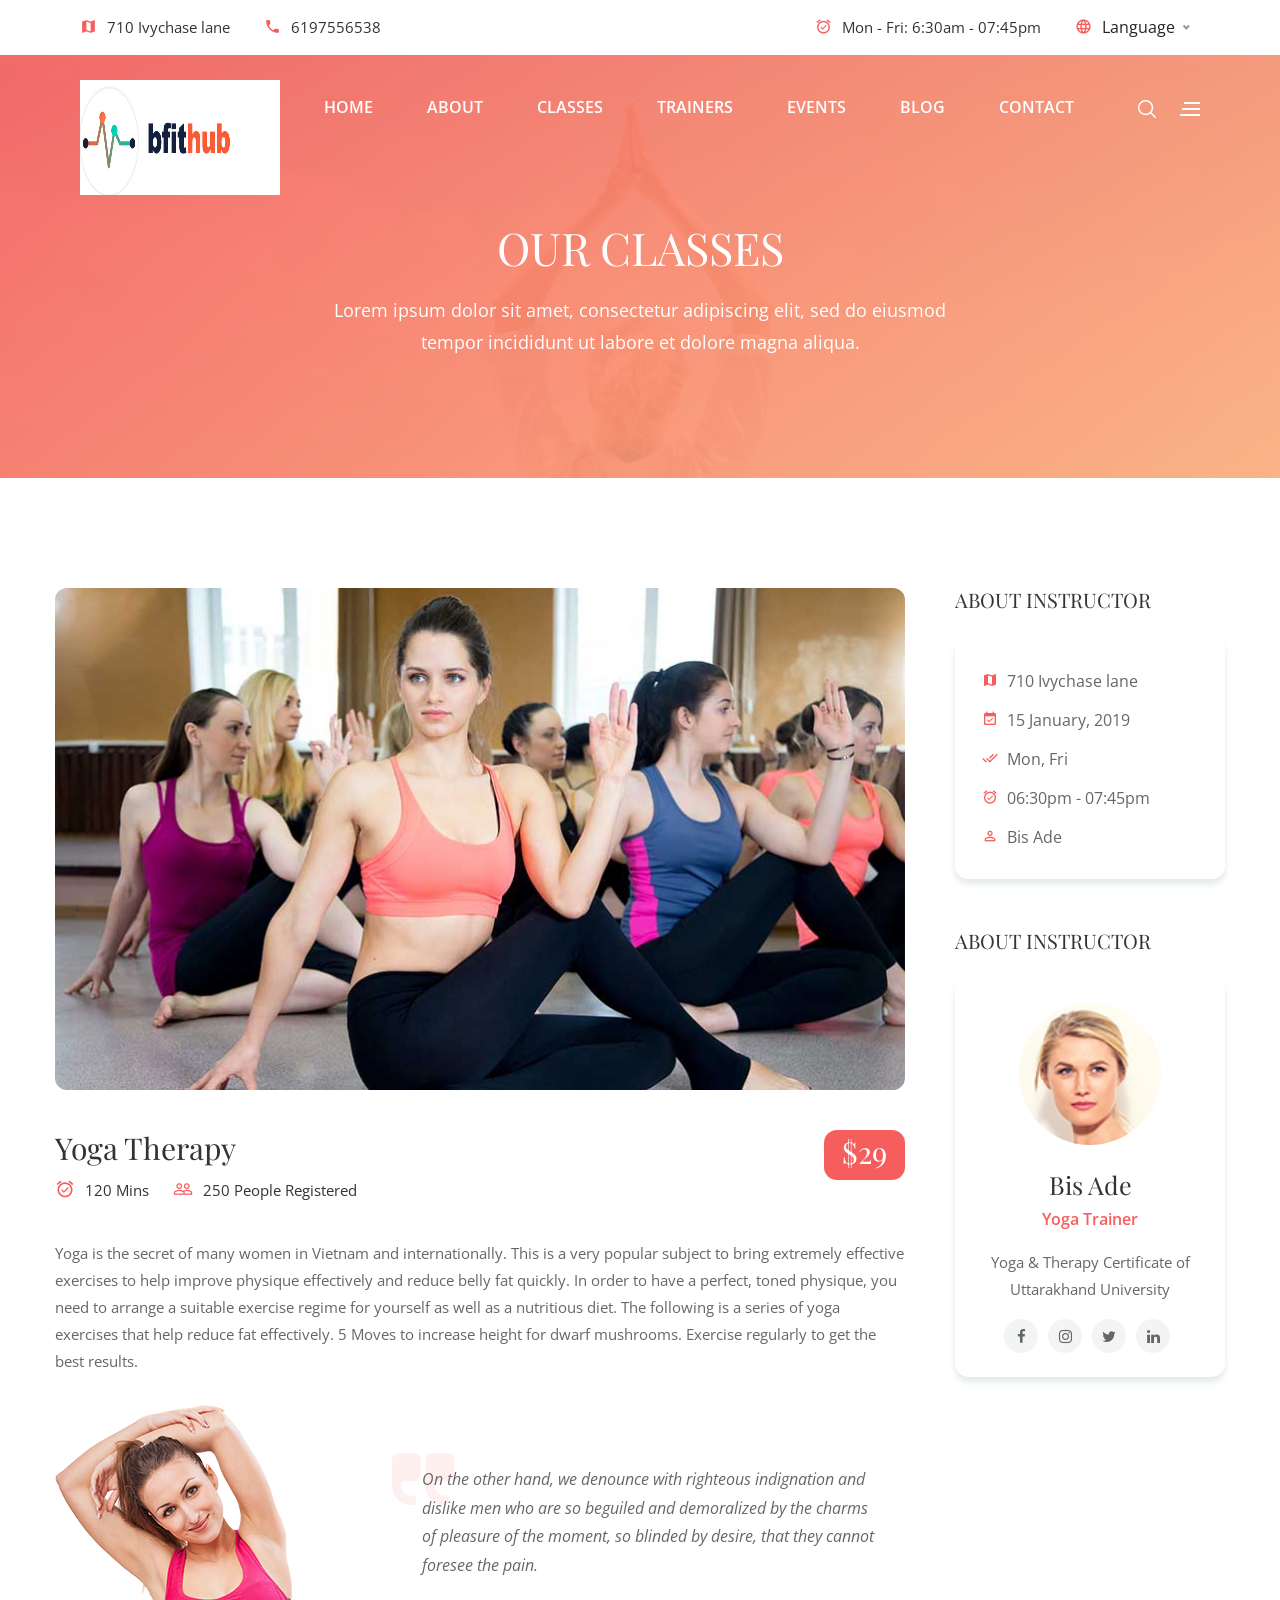
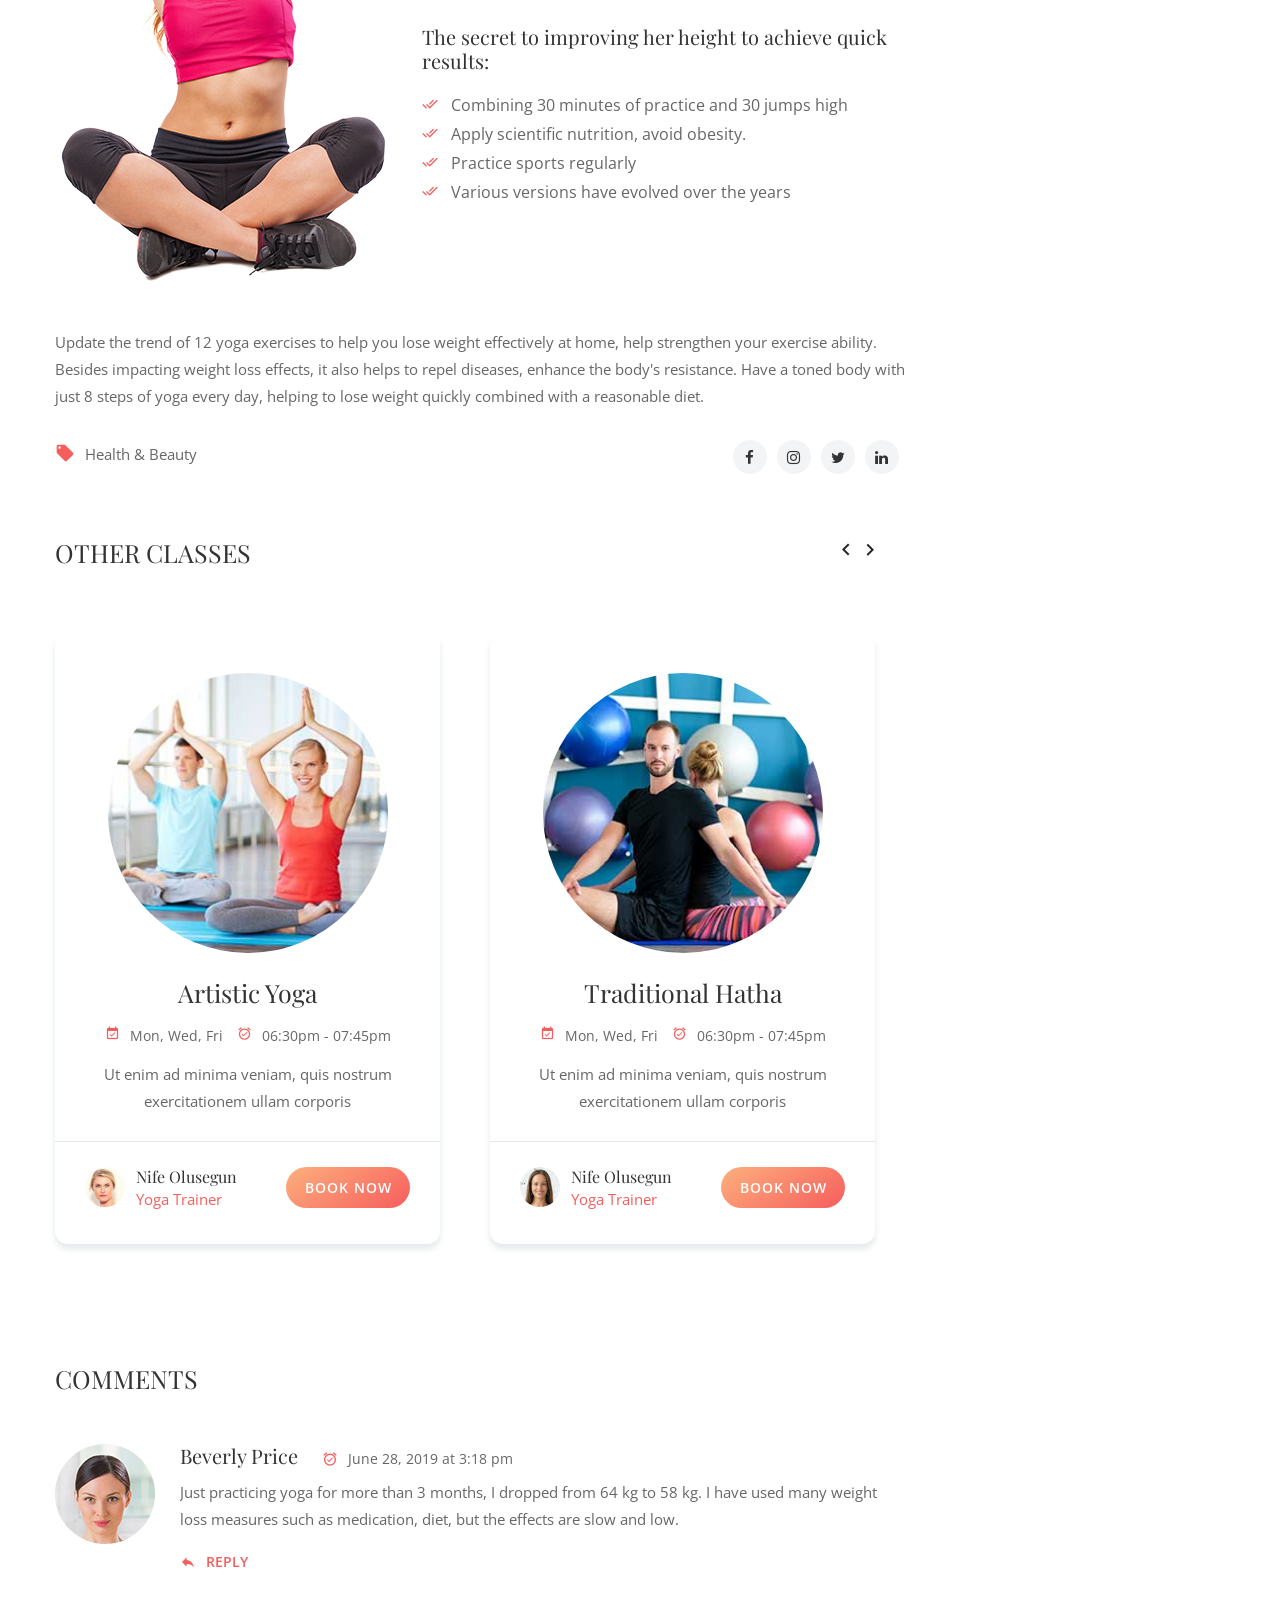
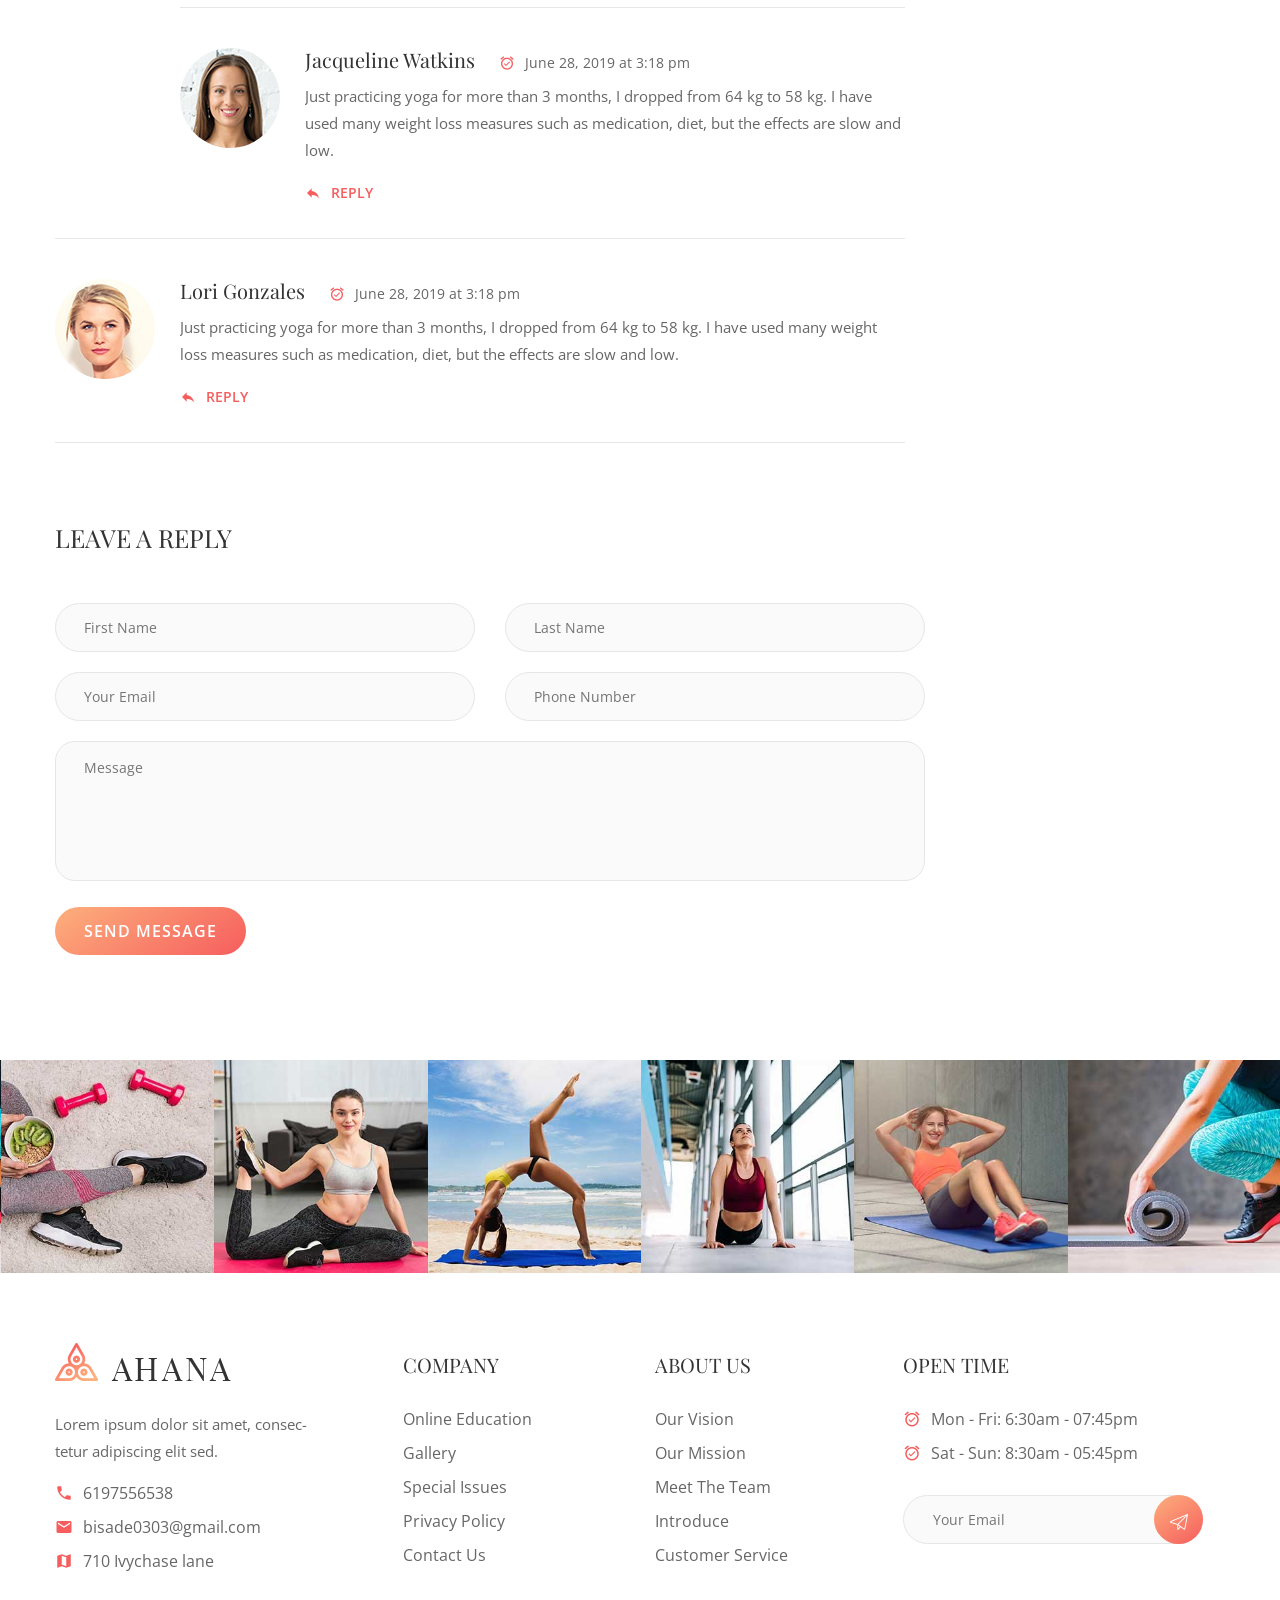
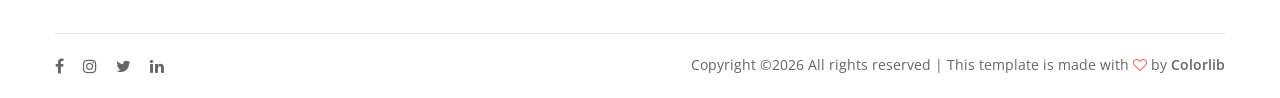
<file: website/classes-details.html>
<!DOCTYPE html>
<html lang="zxx">
<head>
	<title>Bfithub | Yoga HTML Template</title>
	<meta charset="UTF-8">
	<meta name="description" content="Bfithub Yoga HTML Template">
	<meta name="keywords" content="yoga, html">
	<meta name="viewport" content="width=device-width, initial-scale=1.0">
	<!-- Stylesheets -->
	<link rel="stylesheet" href="css/bootstrap.min.css"/>
	<link rel="stylesheet" href="css/font-awesome.min.css"/>
	<link rel="stylesheet" href="css/owl.carousel.min.css"/>
	<link rel="stylesheet" href="css/nice-select.css"/>
	<link rel="stylesheet" href="css/slicknav.min.css"/>

	<!-- Main Stylesheets -->
	<link rel="stylesheet" href="css/style.css"/>


	<!--[if lt IE 9]>
		<script src="https://oss.maxcdn.com/html5shiv/3.7.2/html5shiv.min.js"></script>
		<script src="https://oss.maxcdn.com/respond/1.4.2/respond.min.js"></script>
	<![endif]-->

</head>
<body>
	<!-- Page Preloder -->
	<div id="preloder">
		<div class="loader"></div>
	</div>

	<!-- Header Section -->
	<header class="header-section">
		<div class="header-top">
			<div class="row m-0">
				<div class="col-md-6 d-none d-md-block p-0">
					<div class="header-info">
						<i class="material-icons">map</i>
						<p>710 Ivychase lane</p>
					</div>
					<div class="header-info">
						<i class="material-icons">phone</i>
						<p>6197556538</p>
					</div>
				</div>
				<div class="col-md-6 text-left text-md-right p-0">
					<div class="header-info d-none d-md-inline-flex">
						<i class="material-icons">alarm_on</i>
						<p>Mon - Fri:  6:30am - 07:45pm</p>
					</div>
					<div class="header-info">
						<i class="material-icons">language</i>
						<select id="language" class="language-select">
							<option data-display="Language">EN</option>
							<option data-display="Language" value="1">ES</option>
							<option data-display="Language" value="2">JA</option>
							<option data-display="Language" value="2">AR</option>
						</select>
					</div>
				</div>
			</div>
		</div>
		<div class="header-bottom">
			<a href="index.html" class="site-logo">
			<img src="img/logo.png2.jpg" alt="" width="200"  height="115">
			</a>
			<div class="hb-right">
				<div class="hb-switch" id="search-switch">
					<img src="img/icons/search.png" alt="">
				</div>
				<div class="hb-switch" id="infor-switch">
					<img src="img/icons/bars.png" alt="">
				</div>
			</div>
			<div class="container">
				<ul class="main-menu">
					<li><a href="index.html" >Home</a></li>
					<li><a href="about.html">About</a></li>
					<li><a href="classes.html">Classes</a>
						<ul class="sub-menu">
							<li><a href="classes.html">Our Claasses</a></li>
							<li><a href="classes-details.html">Claasses Details</a></li>
						</ul>
					</li>
					<li><a href="trainer.html">trainers</a>
						<ul class="sub-menu">
							<li><a href="trainer.html">Our Trainers</a></li>
							<li><a href="trainer-details.html">Trainers Details</a></li>
						</ul>
					</li>
					<li><a href="events.html">events</a>
						<ul class="sub-menu">
							<li><a href="events.html">Our Events</a></li>
							<li><a href="event-details.html">Events Details</a></li>
						</ul>
					</li>
					<li><a href="blog.html">Blog</a>
						<ul class="sub-menu">
							<li><a href="blog.html">Our Blog</a></li>
							<li><a href="single-blog.html">Blog Details</a></li>
						</ul>
					</li>
					<li><a href="contact.html">Contact</a></li>
				</ul>
			</div>
		</div>
	</header>
	<!-- Header Section end -->

	<!-- Infor Model -->
	<div class="infor-model-warp">
		<div class="infor-model d-flex align-items-center">
			<div class="infor-close">
				<i class="material-icons">close</i>
			</div>
			<div class="infor-middle">
				<a href="#" class="infor-logo">
					<img src="img/logo-2.png" alt="">
				</a>
				<p>Lorem ipsum dolor sit amet, consectetur adipiscing elit, sed do eiusmod tempor incididunt.</p>
				<div class="insta-imgs">
					<div class="insta-item">
						<div class="insta-img">
							<img src="img/infor/1.jpg" alt="">
							<div class="insta-hover">
								<i class="fa fa-instagram"></i>
								<p>Bfithub.yoga</p>
							</div>
						</div>
					</div>
					<div class="insta-item">
						<div class="insta-img">
							<img src="img/infor/2.jpg" alt="">
							<div class="insta-hover">
								<i class="fa fa-instagram"></i>
								<p>Bfithub.yoga</p>
							</div>
						</div>
					</div>
					<div class="insta-item">
						<div class="insta-img">
							<img src="img/infor/3.jpg" alt="">
							<div class="insta-hover">
								<i class="fa fa-instagram"></i>
								<p>Bfithub.yoga</p>
							</div>
						</div>
					</div>
					<div class="insta-item">
						<div class="insta-img">
							<img src="img/infor/4.jpg" alt="">
							<div class="insta-hover">
								<i class="fa fa-instagram"></i>
								<p>Bfithub.yoga</p>
							</div>
						</div>
					</div>
					<div class="insta-item">
						<div class="insta-img">
							<img src="img/infor/5.jpg" alt="">
							<div class="insta-hover">
								<i class="fa fa-instagram"></i>
								<p>Bfithub.yoga</p>
							</div>
						</div>
					</div>
					<div class="insta-item">
						<div class="insta-img">
							<img src="img/infor/6.jpg" alt="">
							<div class="insta-hover">
								<i class="fa fa-instagram"></i>
								<p>Bfithub.yoga</p>
							</div>
						</div>
					</div>
				</div>
				<form class="infor-form">
					<input type="text" placeholder="Your Email">
					<button><img src="img/icons/send.png" alt=""></button>
				</form>
				<div class="insta-social">
					<a href="#"><i class="fa fa-linkedin"></i></a>
					<a href="#"><i class="fa fa-twitter"></i></a>
					<a href="#"><i class="fa fa-instagram"></i></a>
					<a href="#"><i class="fa fa-facebook"></i></a>
				</div>
			</div>
		</div>
	</div>
	<!-- Infor Model end -->
	                                                                              
	<!-- Page top Section -->
	<section class="page-top-section set-bg" data-setbg="img/page-top-bg.jpg">
		<div class="container">
			<div class="row">
				<div class="col-lg-7 m-auto text-white">
					<h2>Our classes</h2>
					<p>Lorem ipsum dolor sit amet, consectetur adipiscing elit, sed do eiusmod tempor incididunt ut labore et dolore magna aliqua.</p>
				</div>
			</div>
		</div>
	</section>
	<!-- Page top Section end -->

	<!-- Classes Details Section -->
	<section class="classes-details-section spad overflow-hidden">
		<div class="container">
			<div class="row">
				<div class="col-lg-9">
					<div class="classes-details">
						<div class="classes-preview">
							<img src="img/classes/big.jpg" alt="">
						</div>
						<div class="row">
							<div class="col-lg-8">
								<h2>Yoga Therapy</h2>
								<div class="cd-meta"><p><i class="material-icons">alarm_on</i>120 Mins </p></div>
								<div class="cd-meta"><p><i class="material-icons">people_outline</i>250 People Registered</p></div>
							</div>
							<div class="col-lg-4 text-left text-md-right">
								<div class="cd-price">$29</div>
							</div>
						</div>
						<p>Yoga is the secret of many women in Vietnam and internationally. This is a very popular subject to bring extremely effective exercises to help improve physique effectively and reduce belly fat quickly. In order to have a perfect, toned physique, you need to arrange a suitable exercise regime for yourself as well as a nutritious diet. The following is a series of yoga exercises that help reduce fat effectively. 5 Moves to increase height for dwarf mushrooms. Exercise regularly to get the best results.</p>
						<div class="row mb-5">
							<div class="col-lg-5">
								<img src="img/classes/classes-details.png" alt="">
							</div>
							<div class="col-lg-7">
								<blockquote>On the other hand, we denounce with righteous indignation and dislike men who are so beguiled and demoralized by the charms of pleasure of the moment, so blinded by desire, that they cannot foresee the pain.</blockquote>
								<h3>The secret to improving her height to achieve quick results:</h3>
								<ul>
									<li><i class="material-icons">done_all</i>Combining 30 minutes of practice and 30 jumps high</li>
									<li><i class="material-icons">done_all</i>Apply scientific nutrition, avoid obesity.</li>
									<li><i class="material-icons">done_all</i>Practice sports regularly</li>
									<li><i class="material-icons">done_all</i>Various versions have evolved over the years</li>
								</ul>
							</div>
						</div>
						<p>Update the trend of 12 yoga exercises to help you lose weight effectively at home, help strengthen your exercise ability. Besides impacting weight loss effects, it also helps to repel diseases, enhance the body's resistance. Have a toned body with just 8 steps of yoga every day, helping to lose weight quickly combined with a reasonable diet.</p>
						<div class="row">
							<div class="col-sm-7">
								<div class="cd-cata"><p><i class="material-icons">local_offer</i>Health & Beauty</p></div>
							</div>
							<div class="col-sm-5 text-left text-sm-right pt-4 pt-sm-0">
								<div class="cd-social">
									<a href="#"><i class="fa fa-facebook"></i></a>
									<a href="#"><i class="fa fa-instagram"></i></a>
									<a href="#"><i class="fa fa-twitter"></i></a>
									<a href="#"><i class="fa fa-linkedin"></i></a>
								</div>
							</div>
						</div>
					</div>
					<h3 class="comment-title">Other Classes</h3>
					<div class="classes-other-slider owl-carousel">
						<div class="classes-item">
							<div class="ci-img">
								<img src="img/classes/1.jpg" alt="">
							</div>
							<div class="ci-text">
								<h4><a href="classes-details.html">Artistic Yoga</a></h4>
								<div class="ci-metas">
									<div class="ci-meta"><i class="material-icons">event_available</i>Mon, Wed, Fri</div>
									<div class="ci-meta"><i class="material-icons">alarm_on</i>06:30pm - 07:45pm</div>
								</div>
								<p>Ut enim ad minima veniam, quis nostrum exercitationem ullam corporis</p>
							</div>
							<div class="ci-bottom">
								<div class="ci-author">
									<img src="img/classes/author/1.jpg" alt="">
									<div class="author-text">
										<h6>Nife Olusegun</h6>
										<p>Yoga Trainer</p>
									</div>
								</div>
								<a href="" class="site-btn sb-gradient">book now</a>
							</div>
						</div>
						<div class="classes-item">
							<div class="ci-img">
								<img src="img/classes/2.jpg" alt="">
							</div>
							<div class="ci-text">
								<h4>Traditional Hatha</h4>
								<div class="ci-metas">
									<div class="ci-meta"><i class="material-icons">event_available</i>Mon, Wed, Fri</div>
									<div class="ci-meta"><i class="material-icons">alarm_on</i>06:30pm - 07:45pm</div>
								</div>
								<p>Ut enim ad minima veniam, quis nostrum exercitationem ullam corporis</p>
							</div>
							<div class="ci-bottom">
								<div class="ci-author">
									<img src="img/classes/author/2.jpg" alt="">
									<div class="author-text">
										<h6>Nife Olusegun</h6>
										<p>Yoga Trainer</p>
									</div>
								</div>
								<a href="" class="site-btn sb-gradient">book now</a>
							</div>
						</div>
						<div class="classes-item">
							<div class="ci-img">
								<img src="img/classes/3.jpg" alt="">
							</div>
							<div class="ci-text">
								<h4>Yoga Therapy</h4>
								<div class="ci-metas">
									<div class="ci-meta"><i class="material-icons">event_available</i>Mon, Wed, Fri</div>
									<div class="ci-meta"><i class="material-icons">alarm_on</i>06:30pm - 07:45pm</div>
								</div>
								<p>Ut enim ad minima veniam, quis nostrum exercitationem ullam corporis</p>
							</div>
							<div class="ci-bottom">
								<div class="ci-author">
									<img src="img/classes/author/3.jpg" alt="">
									<div class="author-text">
										<h6>Nife Olusegun</h6>
										<p>Yoga Trainer</p>
									</div>
								</div>
								<a href="" class="site-btn sb-gradient">book now</a>
							</div>
						</div>
					</div>
					<h3 class="comment-title">Comments</h3>
					<ul class="comment-list">
						<li>
							<img src="img/classes/author/3.jpg" class="comment-pic" alt="">
							<div class="comment-text">
								<h3>Beverly Price </h3>
								<div class="comment-date"><i class="material-icons">alarm_on</i>June 28, 2019 at 3:18 pm</div>
								<p>Just practicing yoga for more than 3 months, I dropped from 64 kg to 58 kg. I have used many weight loss measures such as medication, diet, but the effects are slow and low. </p>
								<a href="#" class="reply"><i class="material-icons">reply</i>Reply</a>
							</div>
							<ul class="comment-sub-list">
								<li>
									<img src="img/classes/author/2.jpg" class="comment-pic" alt="">
									<div class="comment-text">
										<h3>Jacqueline Watkins</h3>
										<div class="comment-date"><i class="material-icons">alarm_on</i>June 28, 2019 at 3:18 pm</div>
										<p>Just practicing yoga for more than 3 months, I dropped from 64 kg to 58 kg. I have used many weight loss measures such as medication, diet, but the effects are slow and low. </p>
										<a href="#" class="reply"><i class="material-icons">reply</i>Reply</a>
									</div>
								</li>
							</ul>
						</li>
						<li>
							<img src="img/classes/author/1.jpg" class="comment-pic" alt="">
							<div class="comment-text">
								<h3>Lori Gonzales</h3>
								<div class="comment-date"><i class="material-icons">alarm_on</i>June 28, 2019 at 3:18 pm</div>
								<p>Just practicing yoga for more than 3 months, I dropped from 64 kg to 58 kg. I have used many weight loss measures such as medication, diet, but the effects are slow and low. </p>
								<a href="#" class="reply"><i class="material-icons">reply</i>Reply</a>
							</div>
						</li>
					</ul>
					<h3 class="comment-title">Leave a Reply</h3>
					<form class="singup-form">
						<div class="row">
							<div class="col-md-6">
								<input type="text" placeholder="First Name">
							</div>
							<div class="col-md-6">
								<input type="text" placeholder="Last Name">
							</div>
							<div class="col-md-6">
								<input type="text" placeholder="Your Email">
							</div>
							<div class="col-md-6">
								<input type="text" placeholder="Phone Number">
							</div>
							<div class="col-md-12">
								<textarea placeholder="Message"></textarea>
								<a href="#" class="site-btn sb-gradient">Send message</a>
							</div>
						</div>
					</form>
				</div>
				<div class="col-lg-3 col-md-5 col-sm-8 sidebar">
					<div class="sb-widget">
						<h2 class="sb-title">About instructor</h2>
						<div class="classes-info">
							<ul>
								<li><i class="material-icons">map</i>710 Ivychase lane</li>
								<li><i class="material-icons">event_available</i>15 January, 2019</li>
								<li><i class="material-icons">done_all</i>Mon, Fri</li>
								<li><i class="material-icons">alarm_on</i>06:30pm - 07:45pm</li>
								<li><i class="material-icons">person_outline</i>Bis Ade</li>
							</ul>
						</div>
					</div>
					<div class="sb-widget">
						<h2 class="sb-title">About instructor</h2>
						<div class="about-instructor-widget">
							<img src="img/classes/author/1.jpg" alt="">
							<h4>Bis Ade</h4>
							<h6>Yoga Trainer</h6>
							<p>Yoga & Therapy Certificate of Uttarakhand University</p>
							<div class="ai-social">
								<a href="#"><i class="fa fa-facebook"></i></a>
								<a href="#"><i class="fa fa-instagram"></i></a>
								<a href="#"><i class="fa fa-twitter"></i></a>
								<a href="#"><i class="fa fa-linkedin"></i></a>
							</div>
						</div>
					</div>
				</div>
			</div>
		</div>
	</section>
	<!-- Classes Details Section end -->

	<!-- Gallery Section -->
	<div class="gallery-section">
		<div class="gallery-slider owl-carousel">
			<div class="gs-item">
				<img src="img/gallery/1.jpg" alt="">
				<div class="gs-hover">
					<i class="fa fa-instagram"></i>
					<p>Bfithub.yoga</p>
				</div>
			</div>
			<div class="gs-item">
				<img src="img/gallery/2.jpg" alt="">
				<div class="gs-hover">
					<i class="fa fa-instagram"></i>
					<p>Bfithub.yoga</p>
				</div>
			</div>
			<div class="gs-item">
				<img src="img/gallery/3.jpg" alt="">
				<div class="gs-hover">
					<i class="fa fa-instagram"></i>
					<p>Bfithub.yoga</p>
				</div>
			</div>
			<div class="gs-item">
				<img src="img/gallery/4.jpg" alt="">
				<div class="gs-hover">
					<i class="fa fa-instagram"></i>
					<p>Bfithub.yoga</p>
				</div>
			</div>
			<div class="gs-item">
				<img src="img/gallery/5.jpg" alt="">
				<div class="gs-hover">
					<i class="fa fa-instagram"></i>
					<p>Bfithub.yoga</p>
				</div>
			</div>
			<div class="gs-item">
				<img src="img/gallery/6.jpg" alt="">
				<div class="gs-hover">
					<i class="fa fa-instagram"></i>
					<p>Bfithub.yoga</p>
				</div>
			</div>
		</div>
	</div>
	<!-- Gallery Section end -->

	<!-- Footer Section -->
	<footer class="footer-section">
		<div class="container">
			<div class="row">
				<div class="col-lg-3 col-sm-6">
					<div class="footer-widget">
						<div class="about-widget">
							<img src="img/logo-3.png" alt="">
							<p>Lorem ipsum dolor sit amet, consec-tetur adipiscing elit sed.</p>
							<ul>
								<li><i class="material-icons">phone</i>6197556538</li>
								<li><i class="material-icons">email</i>bisade0303@gmail.com</li>
								<li><i class="material-icons">map</i>710 Ivychase lane</li>
							</ul>
						</div>
					</div>
				</div>
				<div class="col-lg-3 col-sm-6">
					<div class="footer-widget pl-0 pl-lg-5">
						<h2 class="fw-title">Company</h2>
						<ul>
							<li><a href="#">Online Education</a></li>
							<li><a href="#">Gallery</a></li>
							<li><a href="#">Special Issues</a></li>
							<li><a href="#">Privacy Policy</a></li>
							<li><a href="#">Contact Us</a></li>
						</ul>
					</div>
				</div>
				<div class="col-lg-2 col-sm-6">
					<div class="footer-widget">
						<h2 class="fw-title">About Us</h2>
						<ul>
							<li><a href="#">Our Vision</a></li>
							<li><a href="#">Our Mission</a></li>
							<li><a href="#">Meet The Team</a></li>
							<li><a href="#">Introduce</a></li>
							<li><a href="#">Customer Service</a></li>
						</ul>
					</div>
				</div>
				<div class="col-lg-4 col-sm-6">
					<div class="footer-widget pl-0 pl-lg-5">
						<h2 class="fw-title">Open time</h2>
						<ul>
							<li><i class="material-icons">alarm_on</i>Mon - Fri:  6:30am - 07:45pm</li>
							<li><i class="material-icons">alarm_on</i>Sat - Sun:  8:30am - 05:45pm</li>
						</ul>
						<form class="infor-form">
							<input type="text" placeholder="Your Email">
							<button><img src="img/icons/send.png" alt=""></button>
						</form>
					</div>
				</div>
			</div>
			<div class="footer-bottom">
				<div class="row">
					<div class="col-md-4">
						<div class="footer-social">
							<a href="#"><i class="fa fa-facebook"></i></a>
							<a href="#"><i class="fa fa-instagram"></i></a>
							<a href="#"><i class="fa fa-twitter"></i></a>
							<a href="#"><i class="fa fa-linkedin"></i></a>
						</div>
					</div>
					<div class="col-md-8 text-md-right">
						<div class="copyright"><!-- Link back to Colorlib can't be removed. Template is licensed under CC BY 3.0. -->
Copyright &copy;<script>document.write(new Date().getFullYear());</script> All rights reserved | This template is made with <i class="fa fa-heart-o" aria-hidden="true"></i> by <a href="https://colorlib.com" target="_blank">Colorlib</a>
<!-- Link back to Colorlib can't be removed. Template is licensed under CC BY 3.0. --></div>
					</div>
				</div>
			</div>
		</div>
	</footer>
	<!-- Footer Section end -->
	
	<div class="back-to-top"><img src="img/icons/up-arrow.png" alt=""></div>

	<!-- Search model -->
	<div class="search-model set-bg" data-setbg="img/search-bg.jpg">
		<div class="h-100 d-flex align-items-center justify-content-center">
			<div class="search-close-switch"><i class="material-icons">close</i></div>
			<form class="search-moderl-form">
				<input type="text" id="search-input" placeholder="Search">
				<button><img src="img/icons/search-2.png" alt=""></button>
			</form>
		</div>
	</div>
	<!-- Search model end -->

	<!--====== Javascripts & Jquery ======-->
	<script src="js/vendor/jquery-3.2.1.min.js"></script>
	<script src="js/bootstrap.min.js"></script>
	<script src="js/jquery.slicknav.min.js"></script>
	<script src="js/owl.carousel.min.js"></script>
	<script src="js/jquery.nice-select.min.js"></script>
	<script src="js/jquery-ui.min.js"></script>
	<script src="js/jquery.magnific-popup.min.js"></script>
	<script src="js/main.js"></script>

	</body>
</html>
</file>
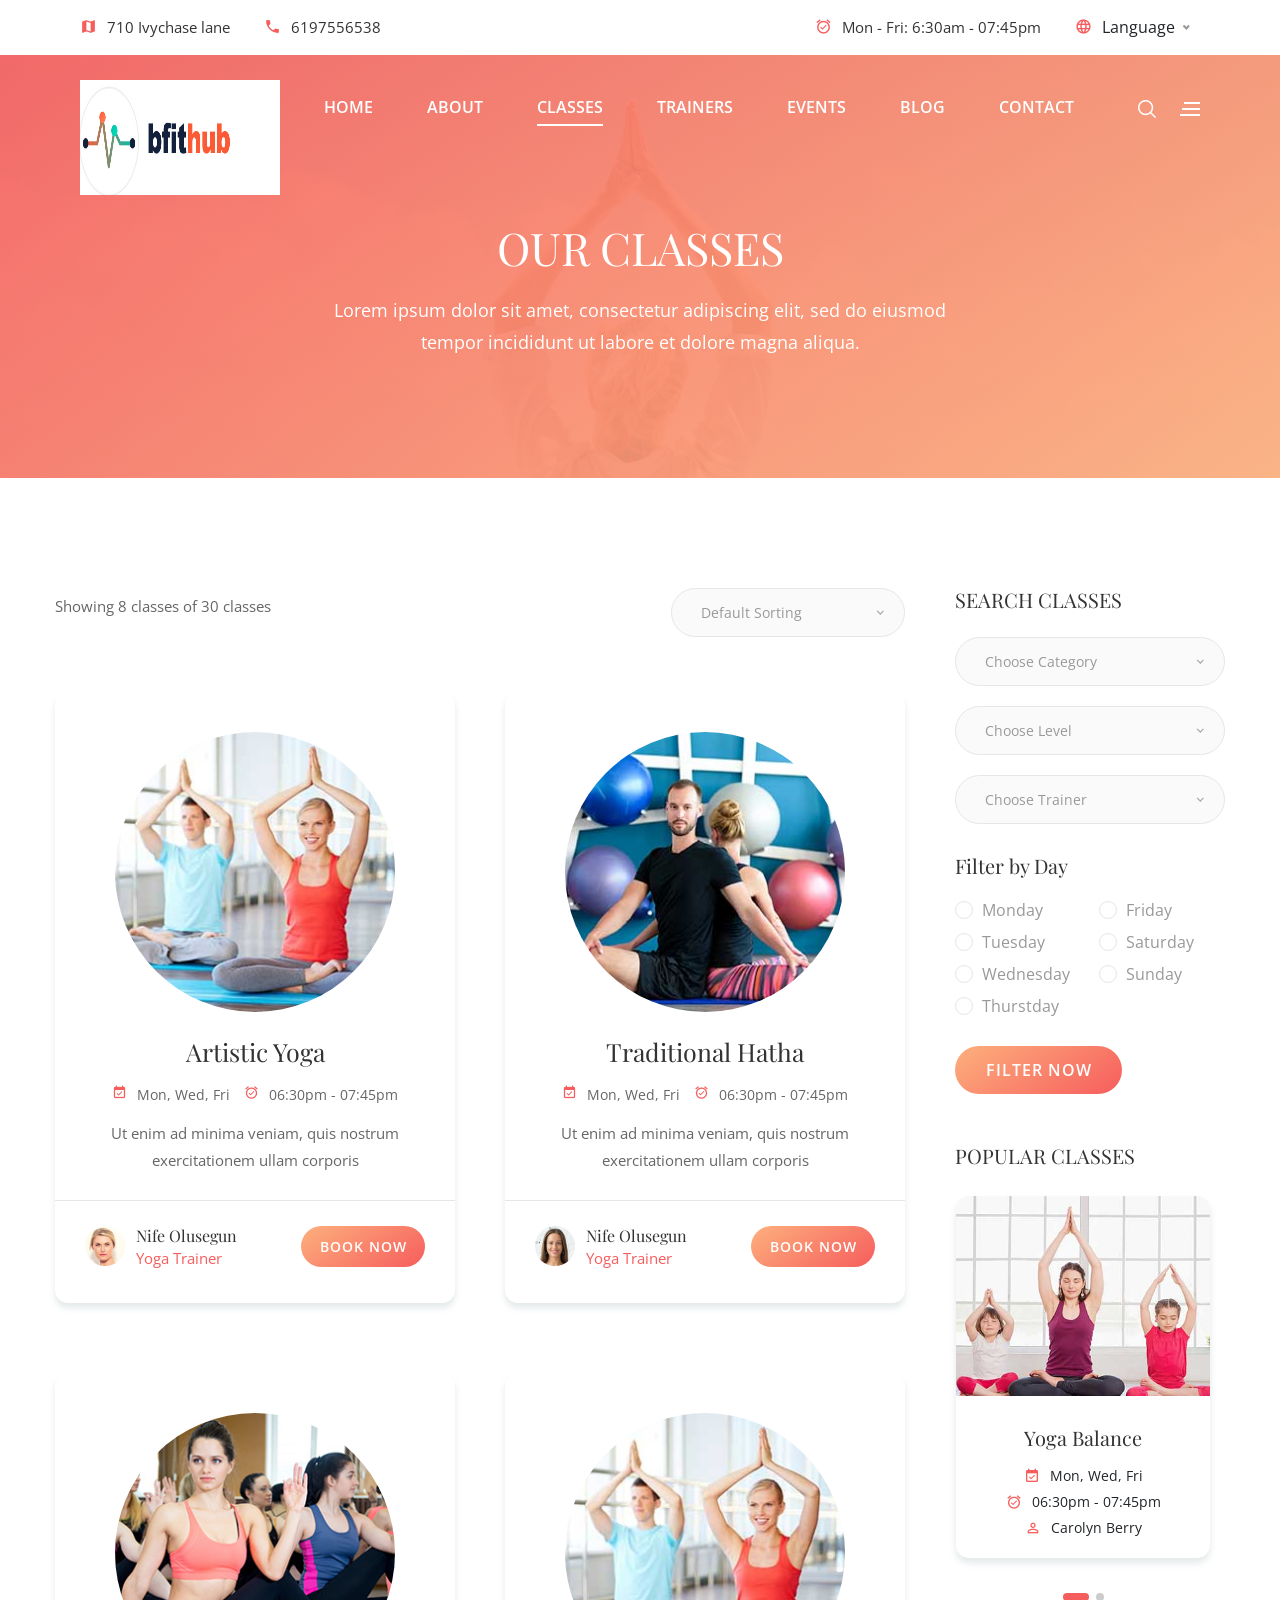
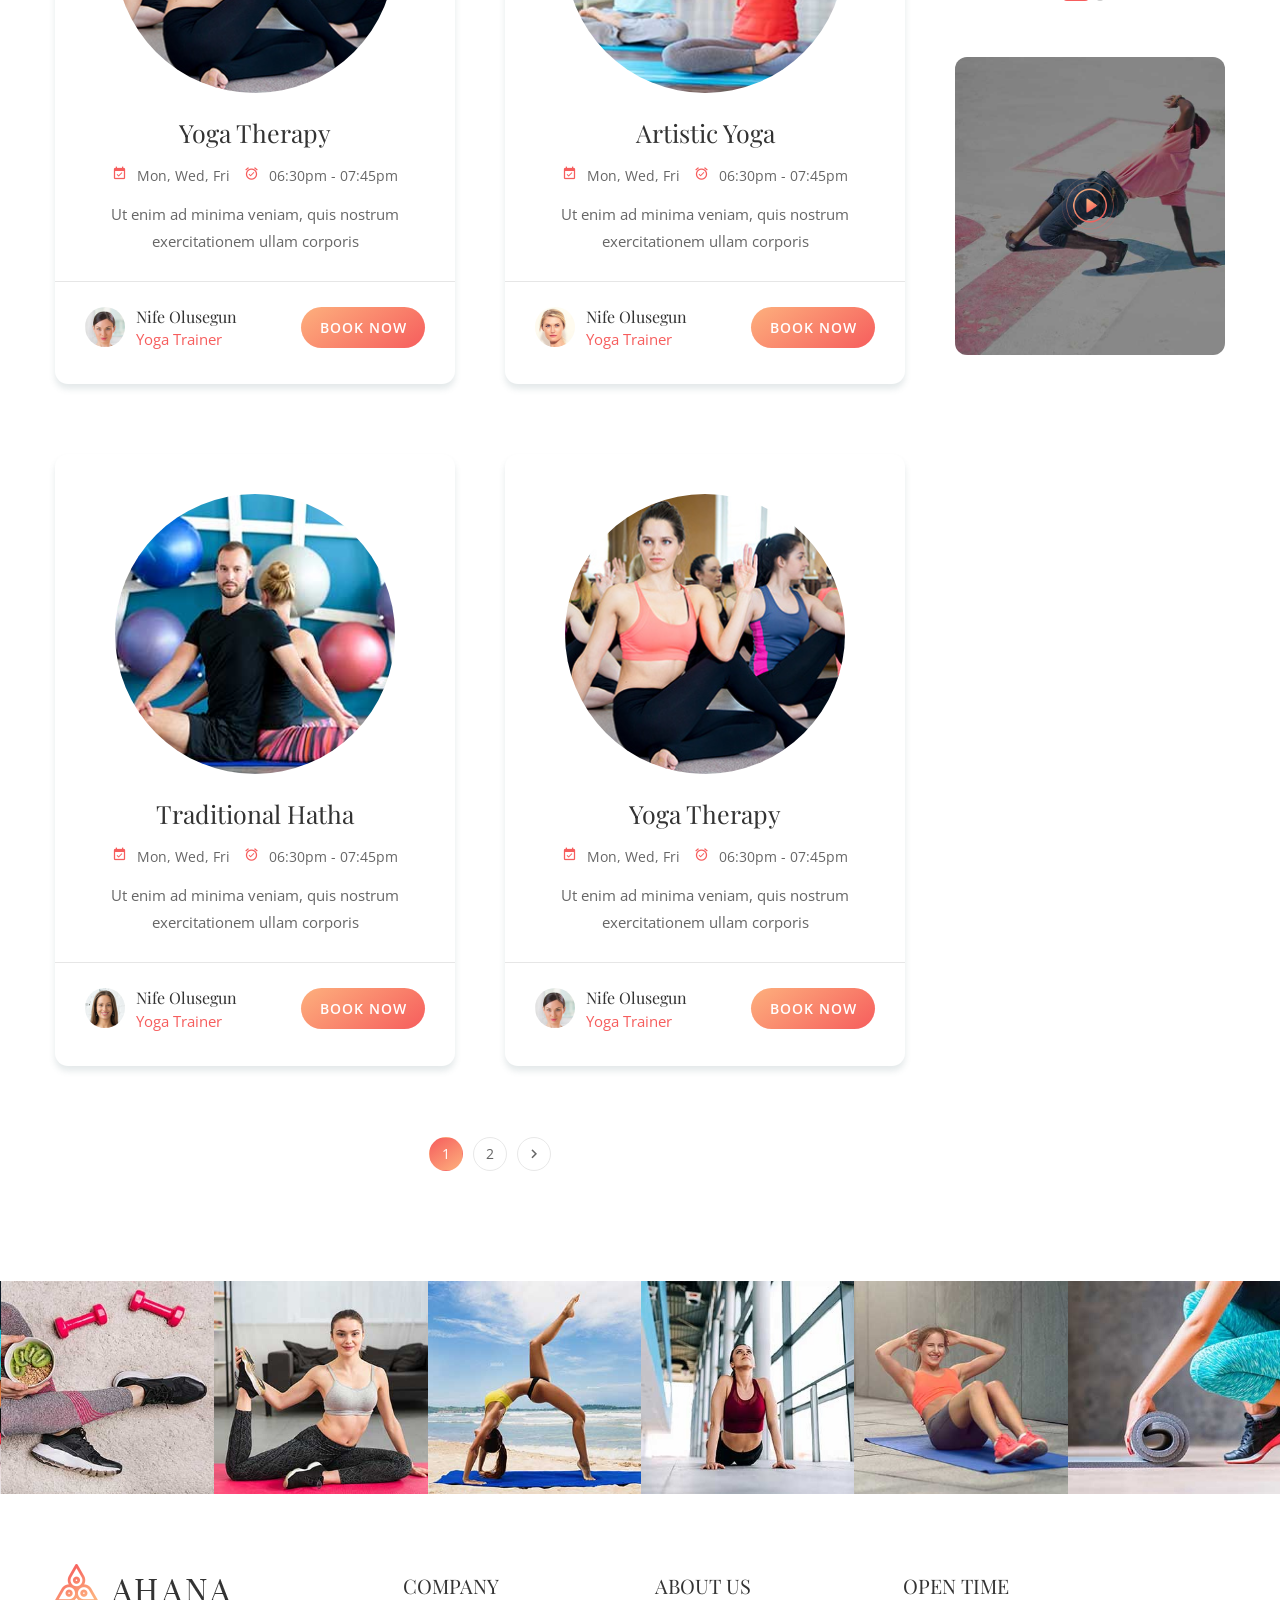
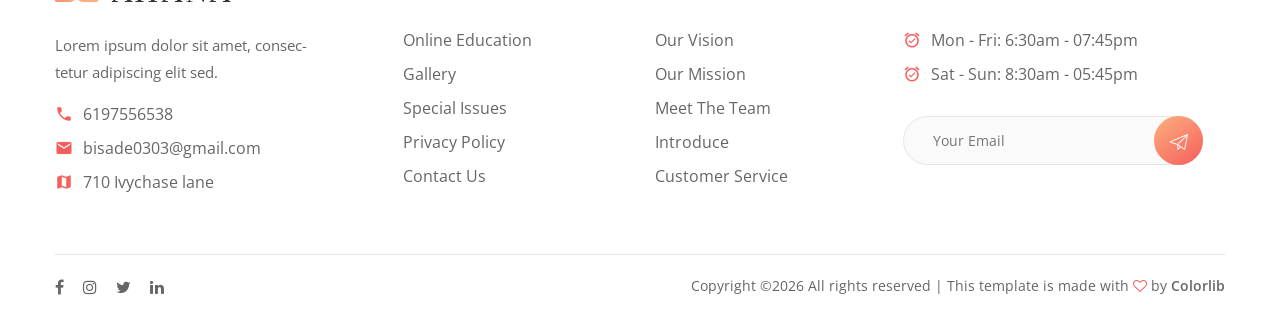
<file: website/classes.html>
<!DOCTYPE html>
<html lang="zxx">
<head>
	<title>Bfithub | Yoga HTML Template</title>
	<meta charset="UTF-8">
	<meta name="description" content="Bfithub Yoga HTML Template">
	<meta name="keywords" content="yoga, html">
	<meta name="viewport" content="width=device-width, initial-scale=1.0">
	<!-- Stylesheets -->
	<link rel="stylesheet" href="css/bootstrap.min.css"/>
	<link rel="stylesheet" href="css/font-awesome.min.css"/>
	<link rel="stylesheet" href="css/owl.carousel.min.css"/>
	<link rel="stylesheet" href="css/nice-select.css"/>
	<link rel="stylesheet" href="css/magnific-popup.css"/>
	<link rel="stylesheet" href="css/slicknav.min.css"/>

	<!-- Main Stylesheets -->
	<link rel="stylesheet" href="css/style.css"/>


	<!--[if lt IE 9]>
		<script src="https://oss.maxcdn.com/html5shiv/3.7.2/html5shiv.min.js"></script>
		<script src="https://oss.maxcdn.com/respond/1.4.2/respond.min.js"></script>
	<![endif]-->

</head>
<body>
	<!-- Page Preloder -->
	<div id="preloder">
		<div class="loader"></div>
	</div>

	<!-- Header Section -->
	<header class="header-section">
		<div class="header-top">
			<div class="row m-0">
				<div class="col-md-6 d-none d-md-block p-0">
					<div class="header-info">
						<i class="material-icons">map</i>
						<p>710 Ivychase lane</p>
					</div>
					<div class="header-info">
						<i class="material-icons">phone</i>
						<p>6197556538</p>
					</div>
				</div>
				<div class="col-md-6 text-left text-md-right p-0">
					<div class="header-info d-none d-md-inline-flex">
						<i class="material-icons">alarm_on</i>
						<p>Mon - Fri:  6:30am - 07:45pm</p>
					</div>
					<div class="header-info">
						<i class="material-icons">language</i>
						<select id="language" class="language-select">
							<option data-display="Language">EN</option>
							<option data-display="Language" value="1">ES</option>
							<option data-display="Language" value="2">JA</option>
							<option data-display="Language" value="2">AR</option>
						</select>
					</div>
				</div>
			</div>
		</div>
		<div class="header-bottom">
			<a href="index.html" class="site-logo">
			<img src="img/logo.png2.jpg" alt="" width="200"  height="115">
			</a>
			<div class="hb-right">
				<div class="hb-switch" id="search-switch">
					<img src="img/icons/search.png" alt="">
				</div>
				<div class="hb-switch" id="infor-switch">
					<img src="img/icons/bars.png" alt="">
				</div>
			</div>
			<div class="container">
				<ul class="main-menu">
					<li><a href="index.html">Home</a></li>
					<li><a href="about.html">About</a></li>
					<li><a href="classes.html" class="active">Classes</a>
						<ul class="sub-menu">
							<li><a href="classes.html">Our Claasses</a></li>
							<li><a href="classes-details.html">Claasses Details</a></li>
						</ul>
					</li>
					<li><a href="trainer.html">trainers</a>
						<ul class="sub-menu">
							<li><a href="trainer.html">Our Trainers</a></li>
							<li><a href="trainer-details.html">Trainers Details</a></li>
						</ul>
					</li>
					<li><a href="events.html">events</a>
						<ul class="sub-menu">
							<li><a href="events.html">Our Events</a></li>
							<li><a href="event-details.html">Events Details</a></li>
						</ul>
					</li>
					<li><a href="blog.html">Blog</a>
						<ul class="sub-menu">
							<li><a href="blog.html">Our Blog</a></li>
							<li><a href="single-blog.html">Blog Details</a></li>
						</ul>
					</li>
					<li><a href="contact.html">Contact</a></li>
				</ul>
			</div>
		</div>
	</header>
	<!-- Header Section end -->

	<!-- Infor Model -->
	<div class="infor-model-warp">
		<div class="infor-model d-flex align-items-center">
			<div class="infor-close">
				<i class="material-icons">close</i>
			</div>
			<div class="infor-middle">
				<a href="#" class="infor-logo">
					<img src="img/logo-2.png" alt="">
				</a>
				<p>Lorem ipsum dolor sit amet, consectetur adipiscing elit, sed do eiusmod tempor incididunt.</p>
				<div class="insta-imgs">
					<div class="insta-item">
						<div class="insta-img">
							<img src="img/infor/1.jpg" alt="">
							<div class="insta-hover">
								<i class="fa fa-instagram"></i>
								<p>Bfithub.yoga</p>
							</div>
						</div>
					</div>
					<div class="insta-item">
						<div class="insta-img">
							<img src="img/infor/2.jpg" alt="">
							<div class="insta-hover">
								<i class="fa fa-instagram"></i>
								<p>Bfithub.yoga</p>
							</div>
						</div>
					</div>
					<div class="insta-item">
						<div class="insta-img">
							<img src="img/infor/3.jpg" alt="">
							<div class="insta-hover">
								<i class="fa fa-instagram"></i>
								<p>Bfithub.yoga</p>
							</div>
						</div>
					</div>
					<div class="insta-item">
						<div class="insta-img">
							<img src="img/infor/4.jpg" alt="">
							<div class="insta-hover">
								<i class="fa fa-instagram"></i>
								<p>Bfithub.yoga</p>
							</div>
						</div>
					</div>
					<div class="insta-item">
						<div class="insta-img">
							<img src="img/infor/5.jpg" alt="">
							<div class="insta-hover">
								<i class="fa fa-instagram"></i>
								<p>Bfithub.yoga</p>
							</div>
						</div>
					</div>
					<div class="insta-item">
						<div class="insta-img">
							<img src="img/infor/6.jpg" alt="">
							<div class="insta-hover">
								<i class="fa fa-instagram"></i>
								<p>Bfithub.yoga</p>
							</div>
						</div>
					</div>
				</div>
				<form class="infor-form">
					<input type="text" placeholder="Your Email">
					<button><img src="img/icons/send.png" alt=""></button>
				</form>
				<div class="insta-social">
					<a href="#"><i class="fa fa-linkedin"></i></a>
					<a href="#"><i class="fa fa-twitter"></i></a>
					<a href="#"><i class="fa fa-instagram"></i></a>
					<a href="#"><i class="fa fa-facebook"></i></a>
				</div>
			</div>
		</div>
	</div>
	<!-- Infor Model end -->
	                                                                              
	<!-- Page top Section -->
	<section class="page-top-section set-bg" data-setbg="img/page-top-bg.jpg">
		<div class="container">
			<div class="row">
				<div class="col-lg-7 m-auto text-white">
					<h2>Our classes</h2>
					<p>Lorem ipsum dolor sit amet, consectetur adipiscing elit, sed do eiusmod tempor incididunt ut labore et dolore magna aliqua.</p>
				</div>
			</div>
		</div>
	</section>
	<!-- Page top Section end -->

	<!-- Classes Section -->
	<section class="classes-page-section spad overflow-hidden">
		<div class="container">
			<div class="row">
				<div class="col-lg-9">
					<div class="classes-top">
						<div class="row">
							<div class="col-md-6">
								<p>Showing 8 classes of 30 classes</p>
							</div>
							<div class="col-md-6">
								<select class="circle-select">
									<option data-display="Default Sorting">Default Sorting</option>
									<option value="2">Oldest</option>
									<option value="2">Newest</option>
								</select>
							</div>
						</div>
					</div>
					<div class="row">
						<div class="col-md-6">
							<div class="classes-item-warp">
								<div class="classes-item">
									<div class="ci-img">
										<img src="img/classes/1.jpg" alt="">
									</div>
									<div class="ci-text">
										<h4>Artistic Yoga</h4>
										<div class="ci-metas">
											<div class="ci-meta"><i class="material-icons">event_available</i>Mon, Wed, Fri</div>
											<div class="ci-meta"><i class="material-icons">alarm_on</i>06:30pm - 07:45pm</div>
										</div>
										<p>Ut enim ad minima veniam, quis nostrum exercitationem ullam corporis</p>
									</div>
									<div class="ci-bottom">
										<div class="ci-author">
											<img src="img/classes/author/1.jpg" alt="">
											<div class="author-text">
												<h6>Nife Olusegun</h6>
												<p>Yoga Trainer</p>
											</div>
										</div>
										<a href="" class="site-btn sb-gradient">book now</a>
									</div>
								</div>
							</div>
						</div>
						<div class="col-md-6">
							<div class="classes-item-warp">
								<div class="classes-item">
									<div class="ci-img">
										<img src="img/classes/2.jpg" alt="">
									</div>
									<div class="ci-text">
										<h4>Traditional Hatha</h4>
										<div class="ci-metas">
											<div class="ci-meta"><i class="material-icons">event_available</i>Mon, Wed, Fri</div>
											<div class="ci-meta"><i class="material-icons">alarm_on</i>06:30pm - 07:45pm</div>
										</div>
										<p>Ut enim ad minima veniam, quis nostrum exercitationem ullam corporis</p>
									</div>
									<div class="ci-bottom">
										<div class="ci-author">
											<img src="img/classes/author/2.jpg" alt="">
											<div class="author-text">
												<h6>Nife Olusegun</h6>
												<p>Yoga Trainer</p>
											</div>
										</div>
										<a href="" class="site-btn sb-gradient">book now</a>
									</div>
								</div>
							</div>
						</div>
						<div class="col-md-6">
							<div class="classes-item-warp">
								<div class="classes-item">
									<div class="ci-img">
										<img src="img/classes/3.jpg" alt="">
									</div>
									<div class="ci-text">
										<h4>Yoga Therapy</h4>
										<div class="ci-metas">
											<div class="ci-meta"><i class="material-icons">event_available</i>Mon, Wed, Fri</div>
											<div class="ci-meta"><i class="material-icons">alarm_on</i>06:30pm - 07:45pm</div>
										</div>
										<p>Ut enim ad minima veniam, quis nostrum exercitationem ullam corporis</p>
									</div>
									<div class="ci-bottom">
										<div class="ci-author">
											<img src="img/classes/author/3.jpg" alt="">
											<div class="author-text">
												<h6>Nife Olusegun</h6>
												<p>Yoga Trainer</p>
											</div>
										</div>
										<a href="" class="site-btn sb-gradient">book now</a>
									</div>
								</div>
							</div>
						</div>
						<div class="col-md-6">
							<div class="classes-item-warp">
								<div class="classes-item">
									<div class="ci-img">
										<img src="img/classes/1.jpg" alt="">
									</div>
									<div class="ci-text">
										<h4>Artistic Yoga</h4>
										<div class="ci-metas">
											<div class="ci-meta"><i class="material-icons">event_available</i>Mon, Wed, Fri</div>
											<div class="ci-meta"><i class="material-icons">alarm_on</i>06:30pm - 07:45pm</div>
										</div>
										<p>Ut enim ad minima veniam, quis nostrum exercitationem ullam corporis</p>
									</div>
									<div class="ci-bottom">
										<div class="ci-author">
											<img src="img/classes/author/1.jpg" alt="">
											<div class="author-text">
												<h6>Nife Olusegun</h6>
												<p>Yoga Trainer</p>
											</div>
										</div>
										<a href="" class="site-btn sb-gradient">book now</a>
									</div>
								</div>
							</div>
						</div>
						<div class="col-md-6">
							<div class="classes-item-warp">
								<div class="classes-item">
									<div class="ci-img">
										<img src="img/classes/2.jpg" alt="">
									</div>
									<div class="ci-text">
										<h4>Traditional Hatha</h4>
										<div class="ci-metas">
											<div class="ci-meta"><i class="material-icons">event_available</i>Mon, Wed, Fri</div>
											<div class="ci-meta"><i class="material-icons">alarm_on</i>06:30pm - 07:45pm</div>
										</div>
										<p>Ut enim ad minima veniam, quis nostrum exercitationem ullam corporis</p>
									</div>
									<div class="ci-bottom">
										<div class="ci-author">
											<img src="img/classes/author/2.jpg" alt="">
											<div class="author-text">
												<h6>Nife Olusegun</h6>
												<p>Yoga Trainer</p>
											</div>
										</div>
										<a href="" class="site-btn sb-gradient">book now</a>
									</div>
								</div>
							</div>
						</div>
						<div class="col-md-6">
							<div class="classes-item-warp">
								<div class="classes-item">
									<div class="ci-img">
										<img src="img/classes/3.jpg" alt="">
									</div>
									<div class="ci-text">
										<h4>Yoga Therapy</h4>
										<div class="ci-metas">
											<div class="ci-meta"><i class="material-icons">event_available</i>Mon, Wed, Fri</div>
											<div class="ci-meta"><i class="material-icons">alarm_on</i>06:30pm - 07:45pm</div>
										</div>
										<p>Ut enim ad minima veniam, quis nostrum exercitationem ullam corporis</p>
									</div>
									<div class="ci-bottom">
										<div class="ci-author">
											<img src="img/classes/author/3.jpg" alt="">
											<div class="author-text">
												<h6>Nife Olusegun</h6>
												<p>Yoga Trainer</p>
											</div>
										</div>
										<a href="" class="site-btn sb-gradient">book now</a>
									</div>
								</div>
							</div>
						</div>
					</div>
					<div class="site-pagination pt-3">
						<a href="#" class="active">1</a>
						<a href="#">2</a>
						<a href="#"><i class="material-icons">keyboard_arrow_right</i></a>
					</div>
				</div>
				<div class="col-lg-3 col-md-5 col-sm-8 sidebar">
					<div class="sb-widget">
						<h2 class="sb-title">Search Classes</h2>
						<form class="classes-filter">
							<select class="circle-select">
								<option data-display="Choose Category">Choose Category</option>
								<option value="1">Category 1</option>
								<option value="2">Category 2</option>
							</select>
							<select class="circle-select">
								<option data-display="Choose Level">Choose Level</option>
								<option value="1">Level 1</option>
								<option value="2">Level 2</option>
							</select>
							<select class="circle-select">
								<option data-display="Choose Trainer">Choose Trainer</option>
								<option value="2">Name</option>
							</select>
							<h3>Filter by Day</h3>
							<div class="cf-cal">
								<div class="cf-radio">
									<input type="checkbox" name="sc" id="monday">
									<label for="monday">Monday</label>
								</div>
								<div class="cf-radio">
									<input type="checkbox" name="sc" id="tuesday">
									<label for="tuesday">Tuesday</label>
								</div>
								<div class="cf-radio">
									<input type="checkbox" name="sc" id="wednesday">
									<label for="wednesday">Wednesday</label>
								</div>
								<div class="cf-radio">
									<input type="checkbox" name="sc" id="thurstday">
									<label for="thurstday">Thurstday</label>
								</div>
							</div>
							<div class="cf-cal">
								<div class="cf-radio">
									<input type="checkbox" name="sc" id="friday">
									<label for="friday">Friday</label>
								</div>
								<div class="cf-radio">
									<input type="checkbox" name="sc" id="saturday">
									<label for="saturday">Saturday</label>
								</div>
								<div class="cf-radio">
									<input type="checkbox" name="sc" id="sunday">
									<label for="sunday">Sunday</label>
								</div>
							</div>
							<div class="clearfix"></div>
							<button class="site-btn sb-gradient">Filter now</button>
						</form>
					</div>
					<div class="sb-widget">
						<h2 class="sb-title">Popular Classes</h2>
						<div class="popular-classes-widget owl-carousel">
							<div class="pc-item">
								<div class="pc-thumb set-bg" data-setbg="img/event/1.jpg"></div>
								<div class="pc-text">
									<h4><a href="#">Yoga Balance</a></h4>
									<ul>
										<li><i class="material-icons">event_available</i>Mon, Wed, Fri</li>
										<li><i class="material-icons">alarm_on</i>06:30pm - 07:45pm</li>
										<li><i class="material-icons">person_outline</i>Carolyn Berry</li>
									</ul>
								</div>
							</div>
							<div class="pc-item">
								<div class="pc-thumb set-bg" data-setbg="img/event/2.jpg"></div>
								<div class="pc-text">
									<h4><a href="#">Yoga Balance</a></h4>
									<ul>
										<li><i class="material-icons">event_available</i>Mon, Wed, Fri</li>
										<li><i class="material-icons">alarm_on</i>06:30pm - 07:45pm</li>
										<li><i class="material-icons">person_outline</i>Carolyn Berry</li>
									</ul>
								</div>
							</div>
						</div>
					</div>
					<div class="sb-widget">
						<div class="sb-video">
							<img src="img/video.jpg" alt="">
							<a href="https://www.youtube.com/watch?v=vgv-hzTl5FA" class="video-popup"><img src="img/icons/play.png" alt=""></a>
						</div>
					</div>
				</div>
			</div>
		</div>
	</section>
	<!-- Classes Section end -->

	<!-- Gallery Section -->
	<div class="gallery-section">
		<div class="gallery-slider owl-carousel">
			<div class="gs-item">
				<img src="img/gallery/1.jpg" alt="">
				<div class="gs-hover">
					<i class="fa fa-instagram"></i>
					<p>Bfithub.yoga</p>
				</div>
			</div>
			<div class="gs-item">
				<img src="img/gallery/2.jpg" alt="">
				<div class="gs-hover">
					<i class="fa fa-instagram"></i>
					<p>Bfithub.yoga</p>
				</div>
			</div>
			<div class="gs-item">
				<img src="img/gallery/3.jpg" alt="">
				<div class="gs-hover">
					<i class="fa fa-instagram"></i>
					<p>Bfithub.yoga</p>
				</div>
			</div>
			<div class="gs-item">
				<img src="img/gallery/4.jpg" alt="">
				<div class="gs-hover">
					<i class="fa fa-instagram"></i>
					<p>Bfithub.yoga</p>
				</div>
			</div>
			<div class="gs-item">
				<img src="img/gallery/5.jpg" alt="">
				<div class="gs-hover">
					<i class="fa fa-instagram"></i>
					<p>Bfithub.yoga</p>
				</div>
			</div>
			<div class="gs-item">
				<img src="img/gallery/6.jpg" alt="">
				<div class="gs-hover">
					<i class="fa fa-instagram"></i>
					<p>Bfithub.yoga</p>
				</div>
			</div>
		</div>
	</div>
	<!-- Gallery Section end -->

	<!-- Footer Section -->
	<footer class="footer-section">
		<div class="container">
			<div class="row">
				<div class="col-lg-3 col-sm-6">
					<div class="footer-widget">
						<div class="about-widget">
							<img src="img/logo-3.png" alt="">
							<p>Lorem ipsum dolor sit amet, consec-tetur adipiscing elit sed.</p>
							<ul>
								<li><i class="material-icons">phone</i>6197556538</li>
								<li><i class="material-icons">email</i>bisade0303@gmail.com</li>
								<li><i class="material-icons">map</i>710 Ivychase lane</li>
							</ul>
						</div>
					</div>
				</div>
				<div class="col-lg-3 col-sm-6">
					<div class="footer-widget pl-0 pl-lg-5">
						<h2 class="fw-title">Company</h2>
						<ul>
							<li><a href="#">Online Education</a></li>
							<li><a href="#">Gallery</a></li>
							<li><a href="#">Special Issues</a></li>
							<li><a href="#">Privacy Policy</a></li>
							<li><a href="#">Contact Us</a></li>
						</ul>
					</div>
				</div>
				<div class="col-lg-2 col-sm-6">
					<div class="footer-widget">
						<h2 class="fw-title">About Us</h2>
						<ul>
							<li><a href="#">Our Vision</a></li>
							<li><a href="#">Our Mission</a></li>
							<li><a href="#">Meet The Team</a></li>
							<li><a href="#">Introduce</a></li>
							<li><a href="#">Customer Service</a></li>
						</ul>
					</div>
				</div>
				<div class="col-lg-4 col-sm-6">
					<div class="footer-widget pl-0 pl-lg-5">
						<h2 class="fw-title">Open time</h2>
						<ul>
							<li><i class="material-icons">alarm_on</i>Mon - Fri:  6:30am - 07:45pm</li>
							<li><i class="material-icons">alarm_on</i>Sat - Sun:  8:30am - 05:45pm</li>
						</ul>
						<form class="infor-form">
							<input type="text" placeholder="Your Email">
							<button><img src="img/icons/send.png" alt=""></button>
						</form>
					</div>
				</div>
			</div>
			<div class="footer-bottom">
				<div class="row">
					<div class="col-md-4">
						<div class="footer-social">
							<a href="#"><i class="fa fa-facebook"></i></a>
							<a href="#"><i class="fa fa-instagram"></i></a>
							<a href="#"><i class="fa fa-twitter"></i></a>
							<a href="#"><i class="fa fa-linkedin"></i></a>
						</div>
					</div>
					<div class="col-md-8 text-md-right">
						<div class="copyright"><!-- Link back to Colorlib can't be removed. Template is licensed under CC BY 3.0. -->
Copyright &copy;<script>document.write(new Date().getFullYear());</script> All rights reserved | This template is made with <i class="fa fa-heart-o" aria-hidden="true"></i> by <a href="https://colorlib.com" target="_blank">Colorlib</a>
<!-- Link back to Colorlib can't be removed. Template is licensed under CC BY 3.0. --></div>
					</div>
				</div>
			</div>
		</div>
	</footer>
	<!-- Footer Section end -->
	
	<div class="back-to-top"><img src="img/icons/up-arrow.png" alt=""></div>

	<!-- Search model -->
	<div class="search-model set-bg" data-setbg="img/search-bg.jpg">
		<div class="h-100 d-flex align-items-center justify-content-center">
			<div class="search-close-switch"><i class="material-icons">close</i></div>
			<form class="search-moderl-form">
				<input type="text" id="search-input" placeholder="Search">
				<button><img src="img/icons/search-2.png" alt=""></button>
			</form>
		</div>
	</div>
	<!-- Search model end -->

	<!--====== Javascripts & Jquery ======-->
	<script src="js/vendor/jquery-3.2.1.min.js"></script>
	<script src="js/bootstrap.min.js"></script>
	<script src="js/jquery.slicknav.min.js"></script>
	<script src="js/owl.carousel.min.js"></script>
	<script src="js/jquery.nice-select.min.js"></script>
	<script src="js/jquery-ui.min.js"></script>
	<script src="js/jquery.magnific-popup.min.js"></script>
	<script src="js/main.js"></script>

	</body>
</html>
</file>
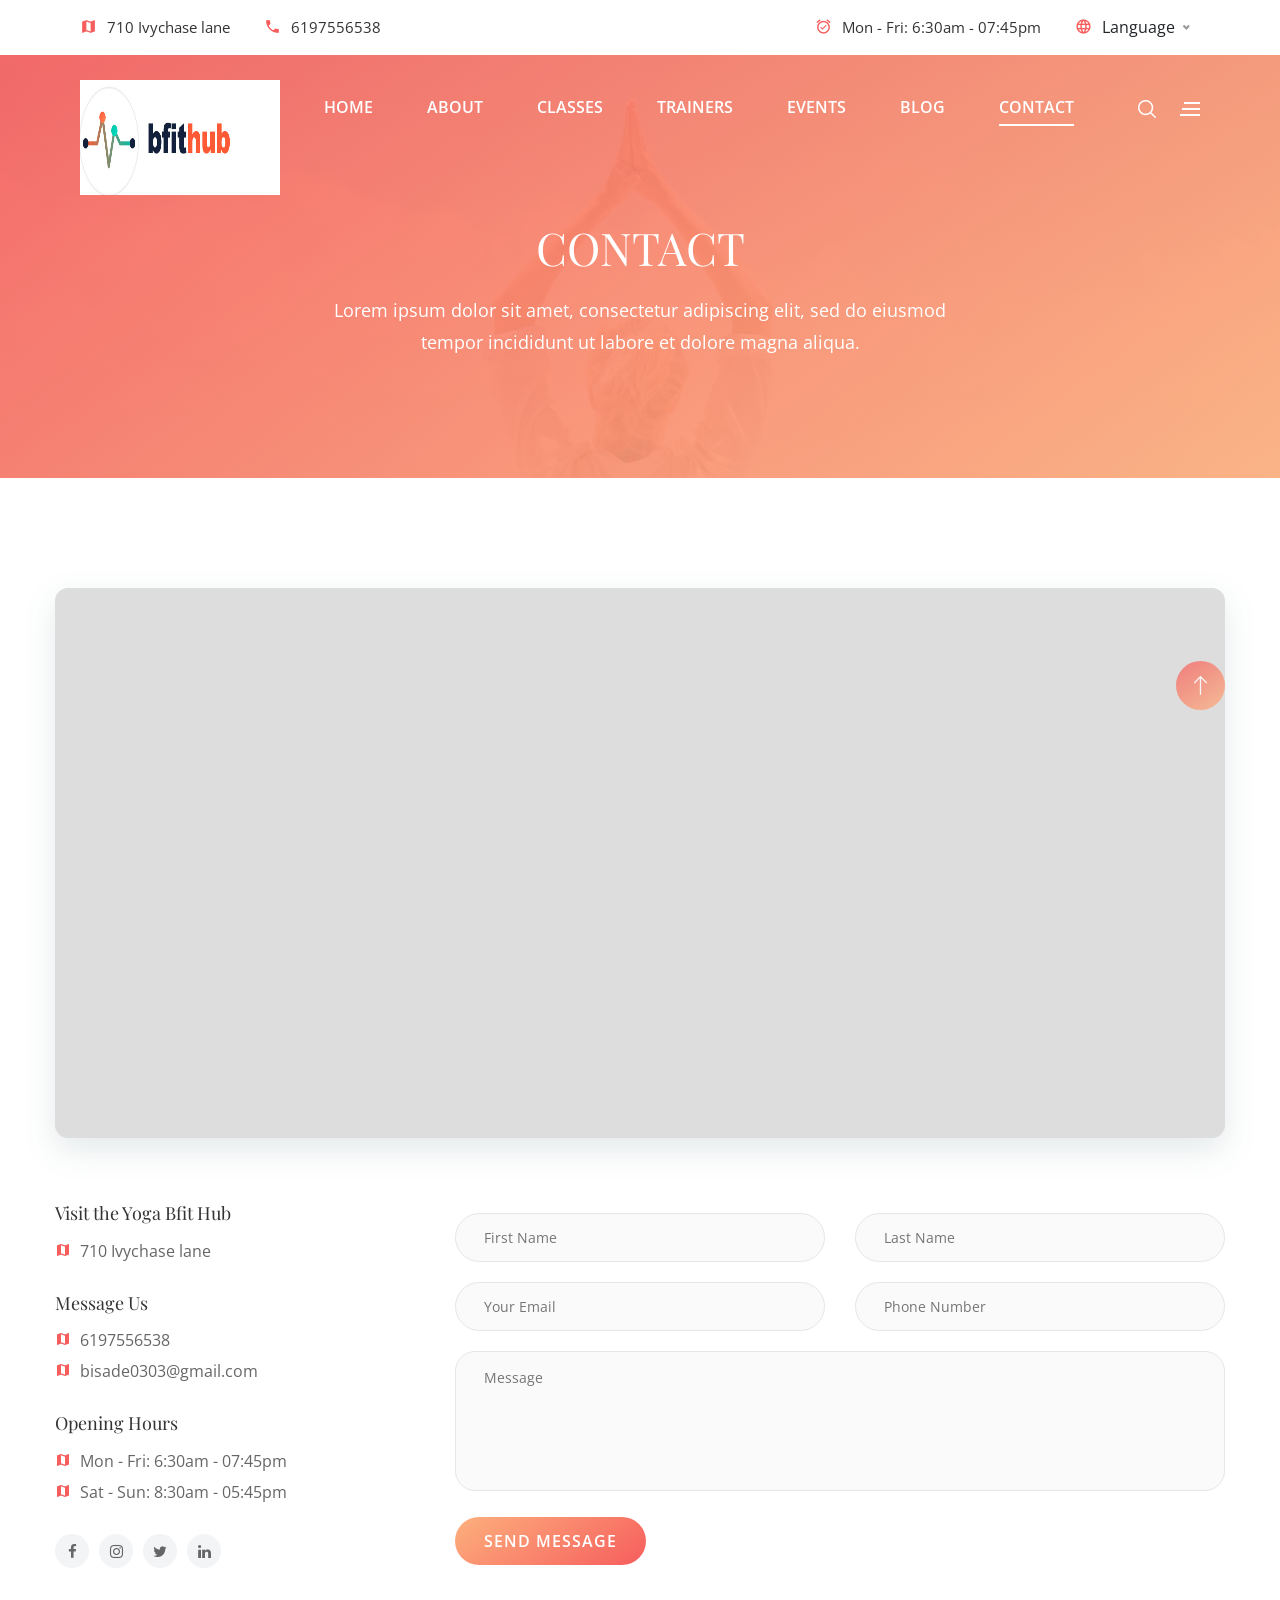
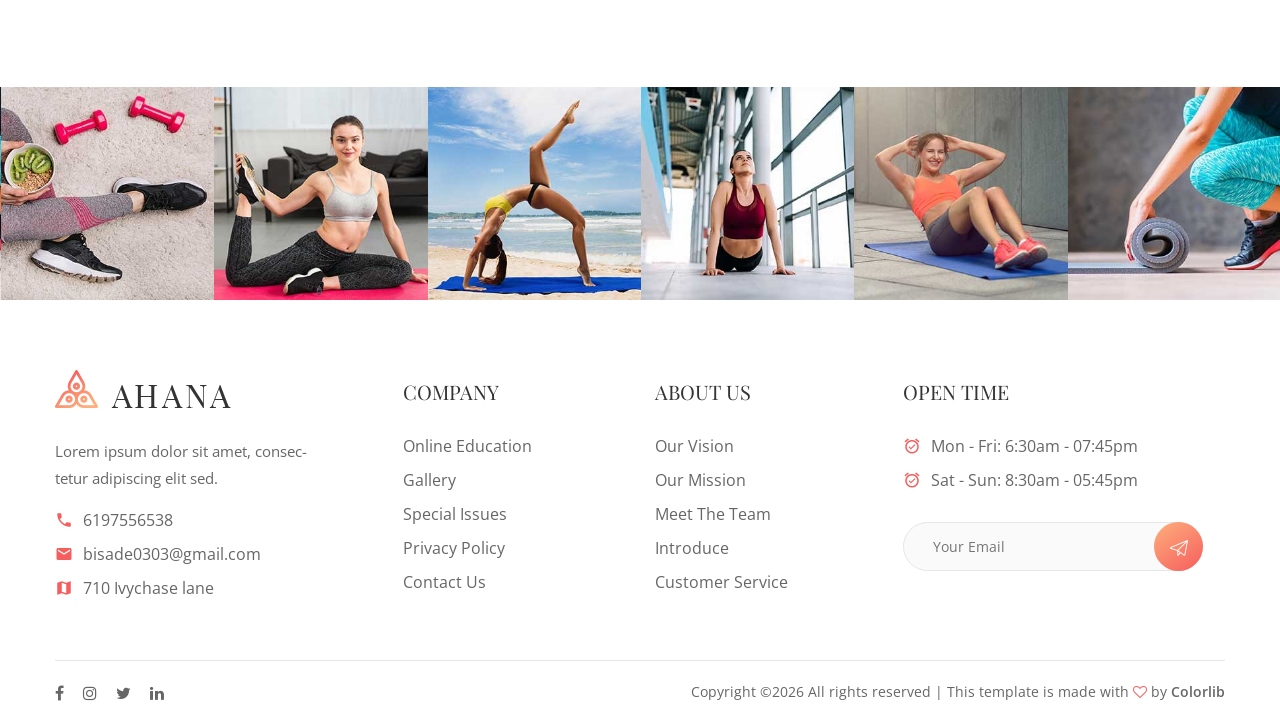
<file: website/contact.html>
<!DOCTYPE html>
<html lang="zxx">
<head>
	<title>Bfithub | Yoga HTML Template</title>
	<meta charset="UTF-8">
	<meta name="description" content="Bfithub Yoga HTML Template">
	<meta name="keywords" content="yoga, html">
	<meta name="viewport" content="width=device-width, initial-scale=1.0">
	<!-- Stylesheets -->
	<link rel="stylesheet" href="css/bootstrap.min.css"/>
	<link rel="stylesheet" href="css/font-awesome.min.css"/>
	<link rel="stylesheet" href="css/owl.carousel.min.css"/>
	<link rel="stylesheet" href="css/nice-select.css"/>
	<link rel="stylesheet" href="css/slicknav.min.css"/>

	<!-- Main Stylesheets -->
	<link rel="stylesheet" href="css/style.css"/>


	<!--[if lt IE 9]>
		<script src="https://oss.maxcdn.com/html5shiv/3.7.2/html5shiv.min.js"></script>
		<script src="https://oss.maxcdn.com/respond/1.4.2/respond.min.js"></script>
	<![endif]-->

</head>
<body>
	<!-- Page Preloder -->
	<div id="preloder">
		<div class="loader"></div>
	</div>

	<!-- Header Section -->
	<header class="header-section">
		<div class="header-top">
			<div class="row m-0">
				<div class="col-md-6 d-none d-md-block p-0">
					<div class="header-info">
						<i class="material-icons">map</i>
						<p>710 Ivychase lane</p>
					</div>
					<div class="header-info">
						<i class="material-icons">phone</i>
						<p>6197556538</p>
					</div>
				</div>
				<div class="col-md-6 text-left text-md-right p-0">
					<div class="header-info d-none d-md-inline-flex">
						<i class="material-icons">alarm_on</i>
						<p>Mon - Fri:  6:30am - 07:45pm</p>
					</div>
					<div class="header-info">
						<i class="material-icons">language</i>
						<select id="language" class="language-select">
							<option data-display="Language">EN</option>
							<option data-display="Language" value="1">ES</option>
							<option data-display="Language" value="2">JA</option>
							<option data-display="Language" value="2">AR</option>
						</select>
					</div>
				</div>
			</div>
		</div>
		<div class="header-bottom">
			<a href="index.html" class="site-logo">
			<img src="img/logo.png2.jpg" alt="" width="200"  height="115">
			</a>
			<div class="hb-right">
				<div class="hb-switch" id="search-switch">
					<img src="img/icons/search.png" alt="">
				</div>
				<div class="hb-switch" id="infor-switch">
					<img src="img/icons/bars.png" alt="">
				</div>
			</div>
			<div class="container">
				<ul class="main-menu">
					<li><a href="index.html">Home</a></li>
					<li><a href="about.html">About</a></li>
					<li><a href="classes.html">Classes</a>
						<ul class="sub-menu">
							<li><a href="classes.html">Our Claasses</a></li>
							<li><a href="classes-details.html">Claasses Details</a></li>
						</ul>
					</li>
					<li><a href="trainer.html">trainers</a>
						<ul class="sub-menu">
							<li><a href="trainer.html">Our Trainers</a></li>
							<li><a href="trainer-details.html">Trainers Details</a></li>
						</ul>
					</li>
					<li><a href="events.html">events</a>
						<ul class="sub-menu">
							<li><a href="events.html">Our Events</a></li>
							<li><a href="event-details.html">Events Details</a></li>
						</ul>
					</li>
					<li><a href="blog.html">Blog</a>
						<ul class="sub-menu">
							<li><a href="blog.html">Our Blog</a></li>
							<li><a href="single-blog.html">Blog Details</a></li>
						</ul>
					</li>
					<li><a href="contact.html" class="active">Contact</a></li>
				</ul>
			</div>
		</div>
	</header>
	<!-- Header Section end -->

	<!-- Infor Model -->
	<div class="infor-model-warp">
		<div class="infor-model d-flex align-items-center">
			<div class="infor-close">
				<i class="material-icons">close</i>
			</div>
			<div class="infor-middle">
				<a href="#" class="infor-logo">
					<img src="img/logo-2.png" alt="">
				</a>
				<p>Lorem ipsum dolor sit amet, consectetur adipiscing elit, sed do eiusmod tempor incididunt.</p>
				<div class="insta-imgs">
					<div class="insta-item">
						<div class="insta-img">
							<img src="img/infor/1.jpg" alt="">
							<div class="insta-hover">
								<i class="fa fa-instagram"></i>
								<p>Bfithub.yoga</p>
							</div>
						</div>
					</div>
					<div class="insta-item">
						<div class="insta-img">
							<img src="img/infor/2.jpg" alt="">
							<div class="insta-hover">
								<i class="fa fa-instagram"></i>
								<p>Bfithub.yoga</p>
							</div>
						</div>
					</div>
					<div class="insta-item">
						<div class="insta-img">
							<img src="img/infor/3.jpg" alt="">
							<div class="insta-hover">
								<i class="fa fa-instagram"></i>
								<p>Bfithub.yoga</p>
							</div>
						</div>
					</div>
					<div class="insta-item">
						<div class="insta-img">
							<img src="img/infor/4.jpg" alt="">
							<div class="insta-hover">
								<i class="fa fa-instagram"></i>
								<p>Bfithub.yoga</p>
							</div>
						</div>
					</div>
					<div class="insta-item">
						<div class="insta-img">
							<img src="img/infor/5.jpg" alt="">
							<div class="insta-hover">
								<i class="fa fa-instagram"></i>
								<p>Bfithub.yoga</p>
							</div>
						</div>
					</div>
					<div class="insta-item">
						<div class="insta-img">
							<img src="img/infor/6.jpg" alt="">
							<div class="insta-hover">
								<i class="fa fa-instagram"></i>
								<p>Bfithub.yoga</p>
							</div>
						</div>
					</div>
				</div>
				<form class="infor-form">
					<input type="text" placeholder="Your Email">
					<button><img src="img/icons/send.png" alt=""></button>
				</form>
				<div class="insta-social">
					<a href="#"><i class="fa fa-linkedin"></i></a>
					<a href="#"><i class="fa fa-twitter"></i></a>
					<a href="#"><i class="fa fa-instagram"></i></a>
					<a href="#"><i class="fa fa-facebook"></i></a>
				</div>
			</div>
		</div>
	</div>
	<!-- Infor Model end -->
	                                                                              
	<!-- Page top Section -->
	<section class="page-top-section set-bg" data-setbg="img/page-top-bg.jpg">
		<div class="container">
			<div class="row">
				<div class="col-lg-7 m-auto text-white">
					<h2>Contact</h2>
					<p>Lorem ipsum dolor sit amet, consectetur adipiscing elit, sed do eiusmod tempor incididunt ut labore et dolore magna aliqua.</p>
				</div>
			</div>
		</div>
	</section>
	<!-- Page top Section end -->

	<!-- Contact Section -->
	<section class="contact-page-section spad overflow-hidden">
		<div class="container">
			<div class="contact-map"><iframe src="https://www.google.com/maps/embed?pb=!1m18!1m12!1m3!1d33245.297803635964!2d-73.76987401620775!3d40.704774398815005!2m3!1f0!2f0!3f0!3m2!1i1024!2i768!4f13.1!3m3!1m2!1s0x89c24fa5d33f083b%3A0xc80b8f06e177fe62!2sNew%20York%2C%20NY%2C%20USA!5e0!3m2!1sen!2sbd!4v1575866843291!5m2!1sen!2sbd" style="border:0;" allowfullscreen=""></iframe></div>
			<div class="row">
				<div class="col-lg-4">
					<div class="con-info">
						<h3>Visit the Yoga Bfit Hub</h3>
						<ul>
							<li><i class="material-icons">map</i>710 Ivychase lane</li>
						</ul>
					</div>
					<div class="con-info">
						<h3>Message Us</h3>
						<ul>
							<li><i class="material-icons">map</i>6197556538</li>
							<li><i class="material-icons">map</i>bisade0303@gmail.com</li>
						</ul>
					</div>
					<div class="con-info">
						<h3>Opening Hours</h3>
						<ul>
							<li><i class="material-icons">map</i>Mon - Fri:  6:30am - 07:45pm</li>
							<li><i class="material-icons">map</i>Sat - Sun:  8:30am - 05:45pm</li>
						</ul>
					</div>
					<div class="contact-social">
						<a href="#"><i class="fa fa-facebook"></i></a>
						<a href="#"><i class="fa fa-instagram"></i></a>
						<a href="#"><i class="fa fa-twitter"></i></a>
						<a href="#"><i class="fa fa-linkedin"></i></a>
					</div>
				</div>
				<div class="col-lg-8">
					<form class="singup-form contact-form">
						<div class="row">
							<div class="col-md-6">
								<input type="text" placeholder="First Name">
							</div>
							<div class="col-md-6">
								<input type="text" placeholder="Last Name">
							</div>
							<div class="col-md-6">
								<input type="text" placeholder="Your Email">
							</div>
							<div class="col-md-6">
								<input type="text" placeholder="Phone Number">
							</div>
							<div class="col-md-12">
								<textarea placeholder="Message"></textarea>
								<a href="#" class="site-btn sb-gradient">Send message</a>
							</div>
						</div>
					</form>
				</div>
			</div>
		</div>
	</section>
	<!-- Trainers Section end -->

	<!-- Gallery Section -->
	<div class="gallery-section">
		<div class="gallery-slider owl-carousel">
			<div class="gs-item">
				<img src="img/gallery/1.jpg" alt="">
				<div class="gs-hover">
					<i class="fa fa-instagram"></i>
					<p>Bfithub.yoga</p>
				</div>
			</div>
			<div class="gs-item">
				<img src="img/gallery/2.jpg" alt="">
				<div class="gs-hover">
					<i class="fa fa-instagram"></i>
					<p>Bfithub.yoga</p>
				</div>
			</div>
			<div class="gs-item">
				<img src="img/gallery/3.jpg" alt="">
				<div class="gs-hover">
					<i class="fa fa-instagram"></i>
					<p>Bfithub.yoga</p>
				</div>
			</div>
			<div class="gs-item">
				<img src="img/gallery/4.jpg" alt="">
				<div class="gs-hover">
					<i class="fa fa-instagram"></i>
					<p>Bfithub.yoga</p>
				</div>
			</div>
			<div class="gs-item">
				<img src="img/gallery/5.jpg" alt="">
				<div class="gs-hover">
					<i class="fa fa-instagram"></i>
					<p>Bfithub.yoga</p>
				</div>
			</div>
			<div class="gs-item">
				<img src="img/gallery/6.jpg" alt="">
				<div class="gs-hover">
					<i class="fa fa-instagram"></i>
					<p>Bfithub.yoga</p>
				</div>
			</div>
		</div>
	</div>
	<!-- Gallery Section end -->

	<!-- Footer Section -->
	<footer class="footer-section">
		<div class="container">
			<div class="row">
				<div class="col-lg-3 col-sm-6">
					<div class="footer-widget">
						<div class="about-widget">
							<img src="img/logo-3.png" alt="">
							<p>Lorem ipsum dolor sit amet, consec-tetur adipiscing elit sed.</p>
							<ul>
								<li><i class="material-icons">phone</i>6197556538</li>
								<li><i class="material-icons">email</i>bisade0303@gmail.com</li>
								<li><i class="material-icons">map</i>710 Ivychase lane</li>
							</ul>
						</div>
					</div>
				</div>
				<div class="col-lg-3 col-sm-6">
					<div class="footer-widget pl-0 pl-lg-5">
						<h2 class="fw-title">Company</h2>
						<ul>
							<li><a href="#">Online Education</a></li>
							<li><a href="#">Gallery</a></li>
							<li><a href="#">Special Issues</a></li>
							<li><a href="#">Privacy Policy</a></li>
							<li><a href="#">Contact Us</a></li>
						</ul>
					</div>
				</div>
				<div class="col-lg-2 col-sm-6">
					<div class="footer-widget">
						<h2 class="fw-title">About Us</h2>
						<ul>
							<li><a href="#">Our Vision</a></li>
							<li><a href="#">Our Mission</a></li>
							<li><a href="#">Meet The Team</a></li>
							<li><a href="#">Introduce</a></li>
							<li><a href="#">Customer Service</a></li>
						</ul>
					</div>
				</div>
				<div class="col-lg-4 col-sm-6">
					<div class="footer-widget pl-0 pl-lg-5">
						<h2 class="fw-title">Open time</h2>
						<ul>
							<li><i class="material-icons">alarm_on</i>Mon - Fri:  6:30am - 07:45pm</li>
							<li><i class="material-icons">alarm_on</i>Sat - Sun:  8:30am - 05:45pm</li>
						</ul>
						<form class="infor-form">
							<input type="text" placeholder="Your Email">
							<button><img src="img/icons/send.png" alt=""></button>
						</form>
					</div>
				</div>
			</div>
			<div class="footer-bottom">
				<div class="row">
					<div class="col-md-4">
						<div class="footer-social">
							<a href="#"><i class="fa fa-facebook"></i></a>
							<a href="#"><i class="fa fa-instagram"></i></a>
							<a href="#"><i class="fa fa-twitter"></i></a>
							<a href="#"><i class="fa fa-linkedin"></i></a>
						</div>
					</div>
					<div class="col-md-8 text-md-right">
						<div class="copyright"><!-- Link back to Colorlib can't be removed. Template is licensed under CC BY 3.0. -->
Copyright &copy;<script>document.write(new Date().getFullYear());</script> All rights reserved | This template is made with <i class="fa fa-heart-o" aria-hidden="true"></i> by <a href="https://colorlib.com" target="_blank">Colorlib</a>
<!-- Link back to Colorlib can't be removed. Template is licensed under CC BY 3.0. --></div>
					</div>
				</div>
			</div>
		</div>
	</footer>
	<!-- Footer Section end -->
	
	<div class="back-to-top"><img src="img/icons/up-arrow.png" alt=""></div>

	<!-- Search model -->
	<div class="search-model set-bg" data-setbg="img/search-bg.jpg">
		<div class="h-100 d-flex align-items-center justify-content-center">
			<div class="search-close-switch"><i class="material-icons">close</i></div>
			<form class="search-moderl-form">
				<input type="text" id="search-input" placeholder="Search">
				<button><img src="img/icons/search-2.png" alt=""></button>
			</form>
		</div>
	</div>
	<!-- Search model end -->

	<!--====== Javascripts & Jquery ======-->
	<script src="js/vendor/jquery-3.2.1.min.js"></script>
	<script src="js/bootstrap.min.js"></script>
	<script src="js/jquery.slicknav.min.js"></script>
	<script src="js/owl.carousel.min.js"></script>
	<script src="js/jquery.nice-select.min.js"></script>
	<script src="js/jquery-ui.min.js"></script>
	<script src="js/jquery.magnific-popup.min.js"></script>
	<script src="js/main.js"></script>

	</body>
</html>
</file>
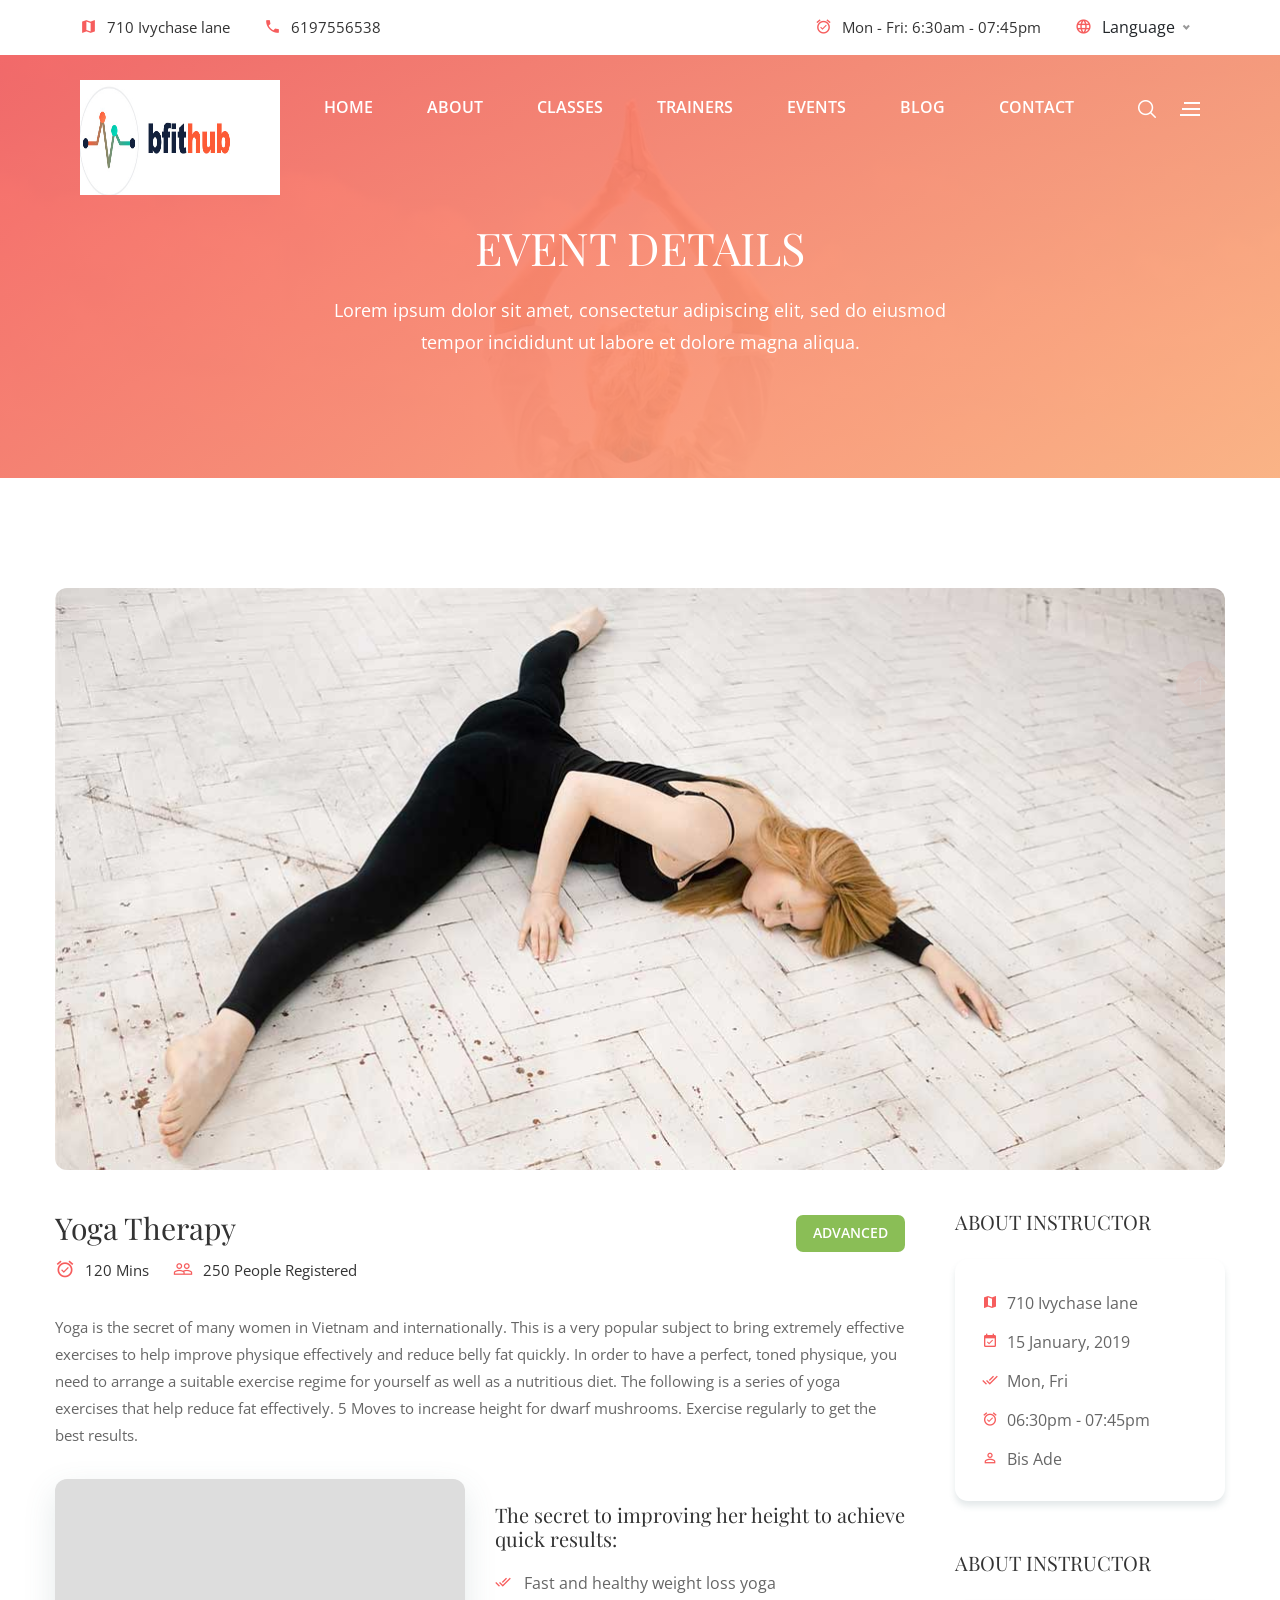
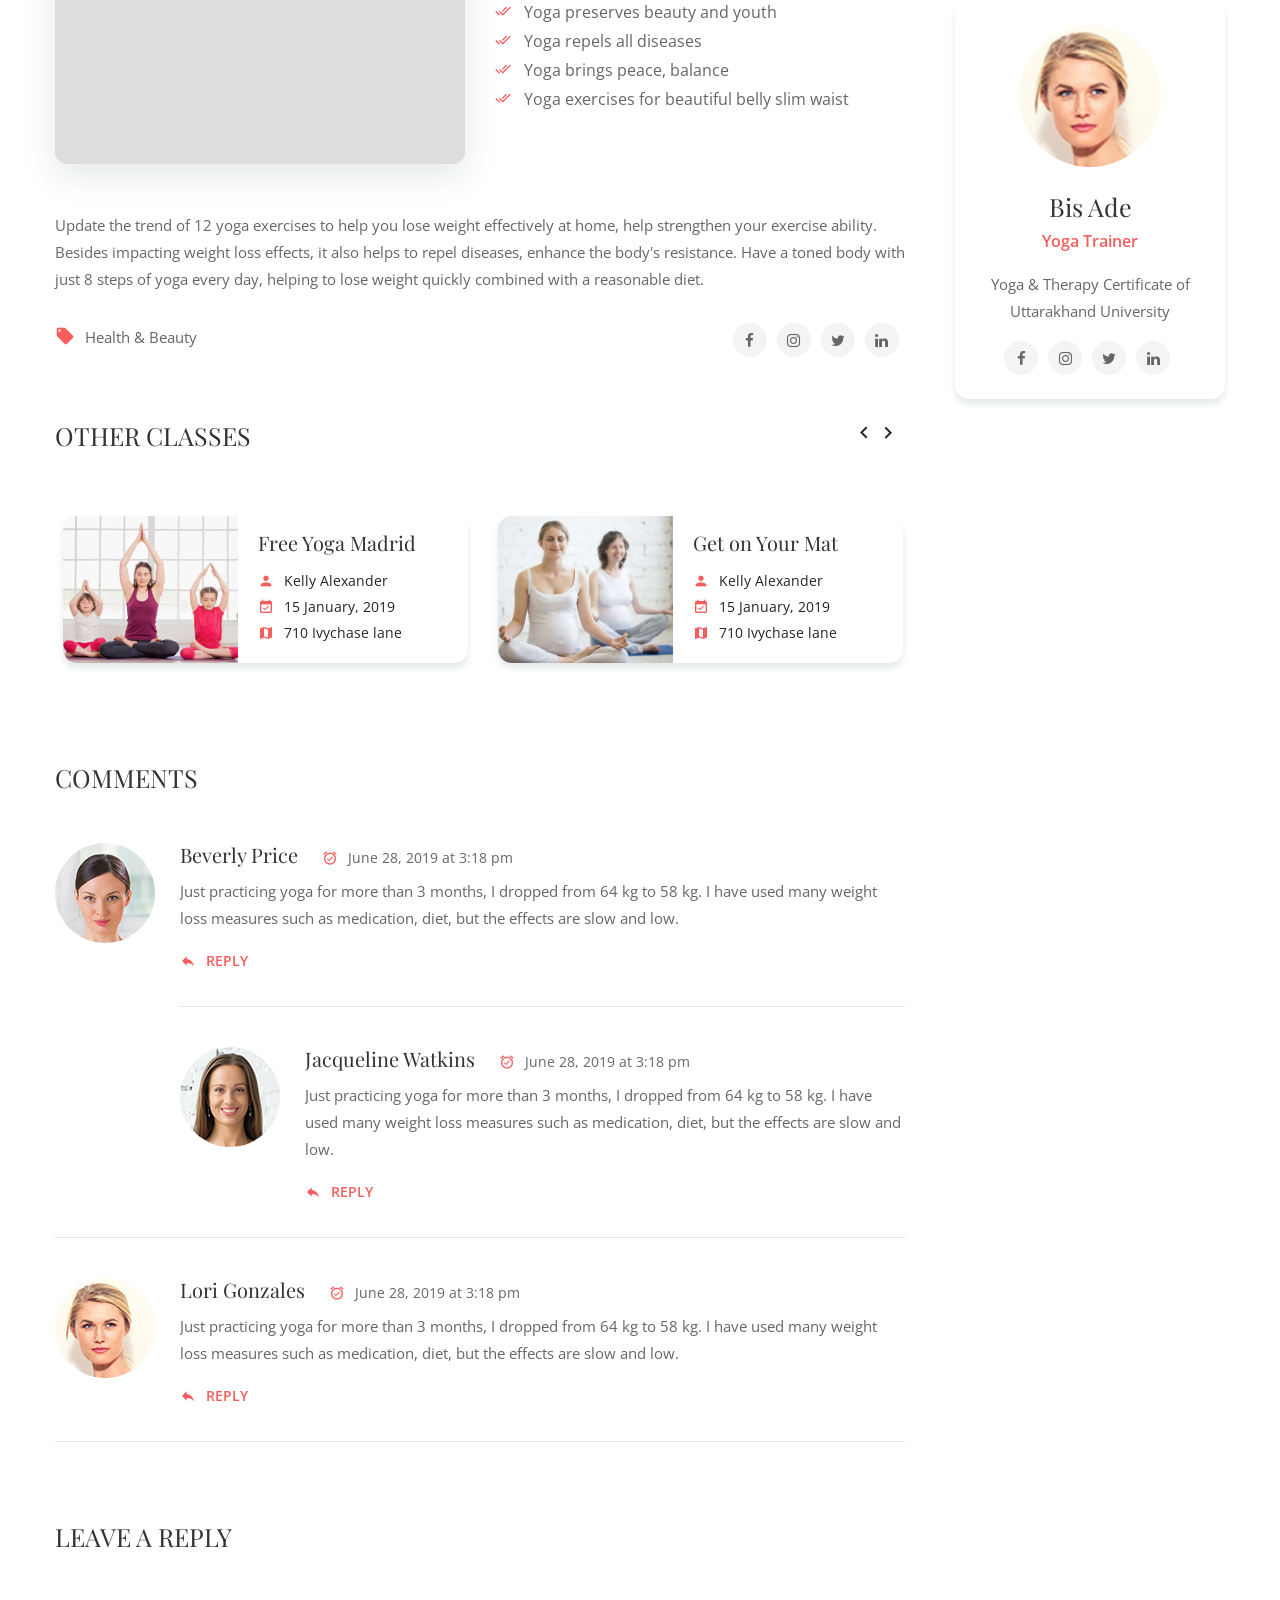
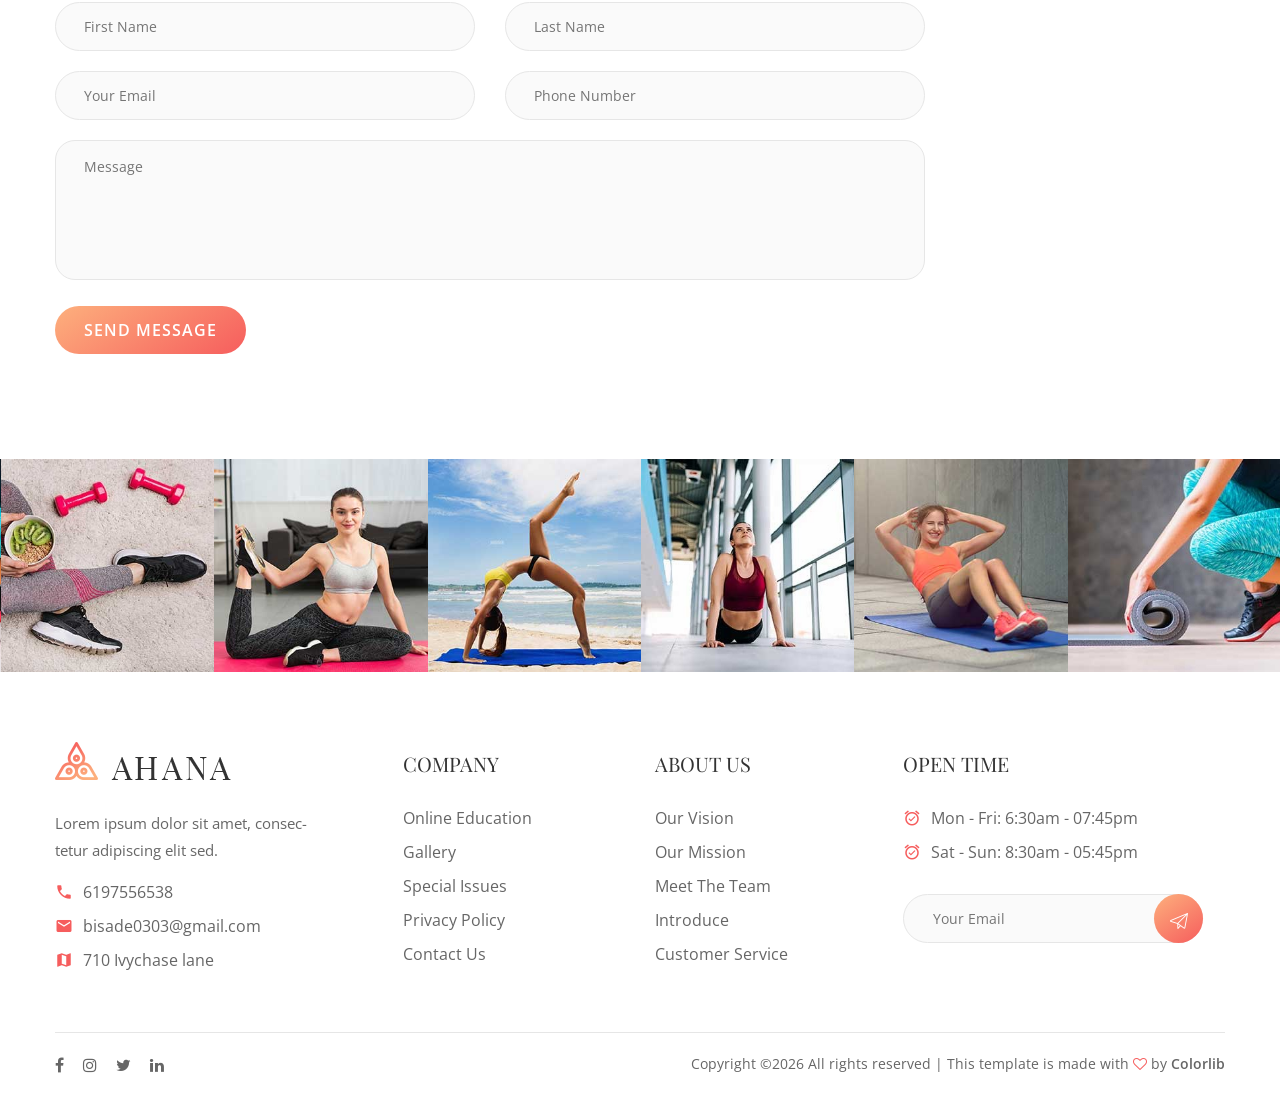
<file: website/event-details.html>
<!DOCTYPE html>
<html lang="zxx">
<head>
	<title>Bfithub | Yoga HTML Template</title>
	<meta charset="UTF-8">
	<meta name="description" content="Bfithub Yoga HTML Template">
	<meta name="keywords" content="yoga, html">
	<meta name="viewport" content="width=device-width, initial-scale=1.0">
	<!-- Stylesheets -->
	<link rel="stylesheet" href="css/bootstrap.min.css"/>
	<link rel="stylesheet" href="css/font-awesome.min.css"/>
	<link rel="stylesheet" href="css/owl.carousel.min.css"/>
	<link rel="stylesheet" href="css/nice-select.css"/>
	<link rel="stylesheet" href="css/slicknav.min.css"/>

	<!-- Main Stylesheets -->
	<link rel="stylesheet" href="css/style.css"/>


	<!--[if lt IE 9]>
		<script src="https://oss.maxcdn.com/html5shiv/3.7.2/html5shiv.min.js"></script>
		<script src="https://oss.maxcdn.com/respond/1.4.2/respond.min.js"></script>
	<![endif]-->

</head>
<body>
	<!-- Page Preloder -->
	<div id="preloder">
		<div class="loader"></div>
	</div>

	<!-- Header Section -->
	<header class="header-section">
		<div class="header-top">
			<div class="row m-0">
				<div class="col-md-6 d-none d-md-block p-0">
					<div class="header-info">
						<i class="material-icons">map</i>
						<p>710 Ivychase lane</p>
					</div>
					<div class="header-info">
						<i class="material-icons">phone</i>
						<p>6197556538</p>
					</div>
				</div>
				<div class="col-md-6 text-left text-md-right p-0">
					<div class="header-info d-none d-md-inline-flex">
						<i class="material-icons">alarm_on</i>
						<p>Mon - Fri:  6:30am - 07:45pm</p>
					</div>
					<div class="header-info">
						<i class="material-icons">language</i>
						<select id="language" class="language-select">
							<option data-display="Language">EN</option>
							<option data-display="Language" value="1">ES</option>
							<option data-display="Language" value="2">JA</option>
							<option data-display="Language" value="2">AR</option>
						</select>
					</div>
				</div>
			</div>
		</div>
		<div class="header-bottom">
			<a href="index.html" class="site-logo">
			<img src="img/logo.png2.jpg" alt="" width="200"  height="115">
			</a>
			<div class="hb-right">
				<div class="hb-switch" id="search-switch">
					<img src="img/icons/search.png" alt="">
				</div>
				<div class="hb-switch" id="infor-switch">
					<img src="img/icons/bars.png" alt="">
				</div>
			</div>
			<div class="container">
				<ul class="main-menu">
					<li><a href="index.html">Home</a></li>
					<li><a href="about.html">About</a></li>
					<li><a href="classes.html">Classes</a>
						<ul class="sub-menu">
							<li><a href="classes.html">Our Claasses</a></li>
							<li><a href="classes-details.html">Claasses Details</a></li>
						</ul>
					</li>
					<li><a href="trainer.html">trainers</a>
						<ul class="sub-menu">
							<li><a href="trainer.html">Our Trainers</a></li>
							<li><a href="trainer-details.html">Trainers Details</a></li>
						</ul>
					</li>
					<li><a href="events.html">events</a>
						<ul class="sub-menu">
							<li><a href="events.html">Our Events</a></li>
							<li><a href="event-details.html">Events Details</a></li>
						</ul>
					</li>
					<li><a href="blog.html">Blog</a>
						<ul class="sub-menu">
							<li><a href="blog.html">Our Blog</a></li>
							<li><a href="single-blog.html">Blog Details</a></li>
						</ul>
					</li>
					<li><a href="contact.html">Contact</a></li>
				</ul>
			</div>
		</div>
	</header>
	<!-- Header Section end -->

	<!-- Infor Model -->
	<div class="infor-model-warp">
		<div class="infor-model d-flex align-items-center">
			<div class="infor-close">
				<i class="material-icons">close</i>
			</div>
			<div class="infor-middle">
				<a href="#" class="infor-logo">
					<img src="img/logo-2.png" alt="">
				</a>
				<p>Lorem ipsum dolor sit amet, consectetur adipiscing elit, sed do eiusmod tempor incididunt.</p>
				<div class="insta-imgs">
					<div class="insta-item">
						<div class="insta-img">
							<img src="img/infor/1.jpg" alt="">
							<div class="insta-hover">
								<i class="fa fa-instagram"></i>
								<p>Bfithub.yoga</p>
							</div>
						</div>
					</div>
					<div class="insta-item">
						<div class="insta-img">
							<img src="img/infor/2.jpg" alt="">
							<div class="insta-hover">
								<i class="fa fa-instagram"></i>
								<p>Bfithub.yoga</p>
							</div>
						</div>
					</div>
					<div class="insta-item">
						<div class="insta-img">
							<img src="img/infor/3.jpg" alt="">
							<div class="insta-hover">
								<i class="fa fa-instagram"></i>
								<p>Bfithub.yoga</p>
							</div>
						</div>
					</div>
					<div class="insta-item">
						<div class="insta-img">
							<img src="img/infor/4.jpg" alt="">
							<div class="insta-hover">
								<i class="fa fa-instagram"></i>
								<p>Bfithub.yoga</p>
							</div>
						</div>
					</div>
					<div class="insta-item">
						<div class="insta-img">
							<img src="img/infor/5.jpg" alt="">
							<div class="insta-hover">
								<i class="fa fa-instagram"></i>
								<p>Bfithub.yoga</p>
							</div>
						</div>
					</div>
					<div class="insta-item">
						<div class="insta-img">
							<img src="img/infor/6.jpg" alt="">
							<div class="insta-hover">
								<i class="fa fa-instagram"></i>
								<p>Bfithub.yoga</p>
							</div>
						</div>
					</div>
				</div>
				<form class="infor-form">
					<input type="text" placeholder="Your Email">
					<button><img src="img/icons/send.png" alt=""></button>
				</form>
				<div class="insta-social">
					<a href="#"><i class="fa fa-linkedin"></i></a>
					<a href="#"><i class="fa fa-twitter"></i></a>
					<a href="#"><i class="fa fa-instagram"></i></a>
					<a href="#"><i class="fa fa-facebook"></i></a>
				</div>
			</div>
		</div>
	</div>
	<!-- Infor Model end -->
	                                                                              
	<!-- Page top Section -->
	<section class="page-top-section set-bg" data-setbg="img/page-top-bg.jpg">
		<div class="container">
			<div class="row">
				<div class="col-lg-7 m-auto text-white">
					<h2>Event details</h2>
					<p>Lorem ipsum dolor sit amet, consectetur adipiscing elit, sed do eiusmod tempor incididunt ut labore et dolore magna aliqua.</p>
				</div>
			</div>
		</div>
	</section>
	<!-- Page top Section end -->

	<!-- Event Details Section -->
	<section class="event-details-section spad overflow-hidden">
		<div class="container">
			<div class="event-preview">
				<img src="img/event/big.jpg" alt="">
			</div>
			<div class="row">
				<div class="col-lg-9">
					<div class="event-details">
						<div class="row">
							<div class="col-md-8">
								<h2>Yoga Therapy</h2>
								<div class="ed-meta"><p><i class="material-icons">alarm_on</i>120 Mins </p></div>
								<div class="ed-meta"><p><i class="material-icons">people_outline</i>250 People Registered</p></div>
							</div>
							<div class="col-md-4 text-left text-md-right">
								<div class="ed-note">Advanced</div>
							</div>
						</div>
						<p>Yoga is the secret of many women in Vietnam and internationally. This is a very popular subject to bring extremely effective exercises to help improve physique effectively and reduce belly fat quickly. In order to have a perfect, toned physique, you need to arrange a suitable exercise regime for yourself as well as a nutritious diet. The following is a series of yoga exercises that help reduce fat effectively. 5 Moves to increase height for dwarf mushrooms. Exercise regularly to get the best results.</p>
						<div class="row mb-5">
							<div class="col-lg-6">
								<div class="signup-map"><iframe src="https://www.google.com/maps/embed?pb=!1m18!1m12!1m3!1d33245.297803635964!2d-73.76987401620775!3d40.704774398815005!2m3!1f0!2f0!3f0!3m2!1i1024!2i768!4f13.1!3m3!1m2!1s0x89c24fa5d33f083b%3A0xc80b8f06e177fe62!2sNew%20York%2C%20NY%2C%20USA!5e0!3m2!1sen!2sbd!4v1575866843291!5m2!1sen!2sbd" style="border:0;" allowfullscreen=""></iframe></div>
							</div>
							<div class="col-lg-6 pt-4 pb-5">
								<h3>The secret to improving her height to achieve quick results:</h3>
								<ul>
									<li><i class="material-icons">done_all</i>Fast and healthy weight loss yoga</li>
									<li><i class="material-icons">done_all</i>Yoga preserves beauty and youth</li>
									<li><i class="material-icons">done_all</i> Yoga repels all diseases</li>
									<li><i class="material-icons">done_all</i>Yoga brings peace, balance</li>
									<li><i class="material-icons">done_all</i> Yoga exercises for beautiful belly slim waist</li>
								</ul>
							</div>
						</div>
						<p>Update the trend of 12 yoga exercises to help you lose weight effectively at home, help strengthen your exercise ability. Besides impacting weight loss effects, it also helps to repel diseases, enhance the body's resistance. Have a toned body with just 8 steps of yoga every day, helping to lose weight quickly combined with a reasonable diet.</p>
						<div class="row">
							<div class="col-lg-7">
								<div class="ed-cata"><p><i class="material-icons">local_offer</i>Health & Beauty</p></div>
							</div>
							<div class="col-lg-5 text-left text-md-right">
								<div class="ed-social">
									<a href="#"><i class="fa fa-facebook"></i></a>
									<a href="#"><i class="fa fa-instagram"></i></a>
									<a href="#"><i class="fa fa-twitter"></i></a>
									<a href="#"><i class="fa fa-linkedin"></i></a>
								</div>
							</div>
						</div>
					</div>
					<h3 class="comment-title">Other Classes</h3>
					<div class="event-other-slider owl-carousel">
						<div class="event-item">
							<div class="ei-img">
								<img src="img/event/1.jpg" alt="">
							</div>
							<div class="ei-text">
								<h4><a href="event-details.html">Free Yoga Madrid</a></h4>
								<ul>
									<li><i class="material-icons">person</i>Kelly Alexander</li>
									<li><i class="material-icons">event_available</i>15 January, 2019</li>
									<li><i class="material-icons">map</i>710 Ivychase lane</li>
								</ul>
							</div>
						</div>
						<div class="event-item">
							<div class="ei-img">
								<img src="img/event/2.jpg" alt="">
							</div>
							<div class="ei-text">
								<h4>Get on Your Mat</h4>
								<ul>
									<li><i class="material-icons">person</i>Kelly Alexander</li>
									<li><i class="material-icons">event_available</i>15 January, 2019</li>
									<li><i class="material-icons">map</i>710 Ivychase lane</li>
								</ul>
							</div>
						</div>
						<div class="event-item">
							<div class="ei-img">
								<img src="img/event/3.jpg" alt="">
							</div>
							<div class="ei-text">
								<h4>One Love Dallas</h4>
								<ul>
									<li><i class="material-icons">person</i>Kelly Alexander</li>
									<li><i class="material-icons">event_available</i>15 January, 2019</li>
									<li><i class="material-icons">map</i>710 Ivychase lane</li>
								</ul>
							</div>
						</div>
					</div>
					<h3 class="comment-title">Comments</h3>
					<ul class="comment-list">
						<li>
							<img src="img/classes/author/3.jpg" class="comment-pic" alt="">
							<div class="comment-text">
								<h3>Beverly Price </h3>
								<div class="comment-date"><i class="material-icons">alarm_on</i>June 28, 2019 at 3:18 pm</div>
								<p>Just practicing yoga for more than 3 months, I dropped from 64 kg to 58 kg. I have used many weight loss measures such as medication, diet, but the effects are slow and low. </p>
								<a href="#" class="reply"><i class="material-icons">reply</i>Reply</a>
							</div>
							<ul class="comment-sub-list">
								<li>
									<img src="img/classes/author/2.jpg" class="comment-pic" alt="">
									<div class="comment-text">
										<h3>Jacqueline Watkins</h3>
										<div class="comment-date"><i class="material-icons">alarm_on</i>June 28, 2019 at 3:18 pm</div>
										<p>Just practicing yoga for more than 3 months, I dropped from 64 kg to 58 kg. I have used many weight loss measures such as medication, diet, but the effects are slow and low. </p>
										<a href="#" class="reply"><i class="material-icons">reply</i>Reply</a>
									</div>
								</li>
							</ul>
						</li>
						<li>
							<img src="img/classes/author/1.jpg" class="comment-pic" alt="">
							<div class="comment-text">
								<h3>Lori Gonzales</h3>
								<div class="comment-date"><i class="material-icons">alarm_on</i>June 28, 2019 at 3:18 pm</div>
								<p>Just practicing yoga for more than 3 months, I dropped from 64 kg to 58 kg. I have used many weight loss measures such as medication, diet, but the effects are slow and low. </p>
								<a href="#" class="reply"><i class="material-icons">reply</i>Reply</a>
							</div>
						</li>
					</ul>
					<h3 class="comment-title">Leave a Reply</h3>
					<form class="singup-form">
						<div class="row">
							<div class="col-md-6">
								<input type="text" placeholder="First Name">
							</div>
							<div class="col-md-6">
								<input type="text" placeholder="Last Name">
							</div>
							<div class="col-md-6">
								<input type="text" placeholder="Your Email">
							</div>
							<div class="col-md-6">
								<input type="text" placeholder="Phone Number">
							</div>
							<div class="col-md-12">
								<textarea placeholder="Message"></textarea>
								<a href="#" class="site-btn sb-gradient">Send message</a>
							</div>
						</div>
					</form>
				</div>
				<div class="col-lg-3 col-md-5 col-sm-8 sidebar">
					<div class="sb-widget">
						<h2 class="sb-title">About instructor</h2>
						<div class="classes-info">
							<ul>
								<li><i class="material-icons">map</i>710 Ivychase lane</li>
								<li><i class="material-icons">event_available</i>15 January, 2019</li>
								<li><i class="material-icons">done_all</i>Mon, Fri</li>
								<li><i class="material-icons">alarm_on</i>06:30pm - 07:45pm</li>
								<li><i class="material-icons">person_outline</i>Bis Ade</li>
							</ul>
						</div>
					</div>
					<div class="sb-widget">
						<h2 class="sb-title">About instructor</h2>
						<div class="about-instructor-widget">
							<img src="img/classes/author/1.jpg" alt="">
							<h4>Bis Ade</h4>
							<h6>Yoga Trainer</h6>
							<p>Yoga & Therapy Certificate of Uttarakhand University</p>
							<div class="ai-social">
								<a href="#"><i class="fa fa-facebook"></i></a>
								<a href="#"><i class="fa fa-instagram"></i></a>
								<a href="#"><i class="fa fa-twitter"></i></a>
								<a href="#"><i class="fa fa-linkedin"></i></a>
							</div>
						</div>
					</div>
				</div>
			</div>
		</div>
	</section>
	<!-- Event Details Section end -->

	<!-- Gallery Section -->
	<div class="gallery-section">
		<div class="gallery-slider owl-carousel">
			<div class="gs-item">
				<img src="img/gallery/1.jpg" alt="">
				<div class="gs-hover">
					<i class="fa fa-instagram"></i>
					<p>Bfithub.yoga</p>
				</div>
			</div>
			<div class="gs-item">
				<img src="img/gallery/2.jpg" alt="">
				<div class="gs-hover">
					<i class="fa fa-instagram"></i>
					<p>Bfithub.yoga</p>
				</div>
			</div>
			<div class="gs-item">
				<img src="img/gallery/3.jpg" alt="">
				<div class="gs-hover">
					<i class="fa fa-instagram"></i>
					<p>Bfithub.yoga</p>
				</div>
			</div>
			<div class="gs-item">
				<img src="img/gallery/4.jpg" alt="">
				<div class="gs-hover">
					<i class="fa fa-instagram"></i>
					<p>Bfithub.yoga</p>
				</div>
			</div>
			<div class="gs-item">
				<img src="img/gallery/5.jpg" alt="">
				<div class="gs-hover">
					<i class="fa fa-instagram"></i>
					<p>Bfithub.yoga</p>
				</div>
			</div>
			<div class="gs-item">
				<img src="img/gallery/6.jpg" alt="">
				<div class="gs-hover">
					<i class="fa fa-instagram"></i>
					<p>Bfithub.yoga</p>
				</div>
			</div>
		</div>
	</div>
	<!-- Gallery Section end -->

	<!-- Footer Section -->
	<footer class="footer-section">
		<div class="container">
			<div class="row">
				<div class="col-lg-3 col-sm-6">
					<div class="footer-widget">
						<div class="about-widget">
							<img src="img/logo-3.png" alt="">
							<p>Lorem ipsum dolor sit amet, consec-tetur adipiscing elit sed.</p>
							<ul>
								<li><i class="material-icons">phone</i>6197556538</li>
								<li><i class="material-icons">email</i>bisade0303@gmail.com</li>
								<li><i class="material-icons">map</i>710 Ivychase lane</li>
							</ul>
						</div>
					</div>
				</div>
				<div class="col-lg-3 col-sm-6">
					<div class="footer-widget pl-0 pl-lg-5">
						<h2 class="fw-title">Company</h2>
						<ul>
							<li><a href="#">Online Education</a></li>
							<li><a href="#">Gallery</a></li>
							<li><a href="#">Special Issues</a></li>
							<li><a href="#">Privacy Policy</a></li>
							<li><a href="#">Contact Us</a></li>
						</ul>
					</div>
				</div>
				<div class="col-lg-2 col-sm-6">
					<div class="footer-widget">
						<h2 class="fw-title">About Us</h2>
						<ul>
							<li><a href="#">Our Vision</a></li>
							<li><a href="#">Our Mission</a></li>
							<li><a href="#">Meet The Team</a></li>
							<li><a href="#">Introduce</a></li>
							<li><a href="#">Customer Service</a></li>
						</ul>
					</div>
				</div>
				<div class="col-lg-4 col-sm-6">
					<div class="footer-widget pl-0 pl-lg-5">
						<h2 class="fw-title">Open time</h2>
						<ul>
							<li><i class="material-icons">alarm_on</i>Mon - Fri:  6:30am - 07:45pm</li>
							<li><i class="material-icons">alarm_on</i>Sat - Sun:  8:30am - 05:45pm</li>
						</ul>
						<form class="infor-form">
							<input type="text" placeholder="Your Email">
							<button><img src="img/icons/send.png" alt=""></button>
						</form>
					</div>
				</div>
			</div>
			<div class="footer-bottom">
				<div class="row">
					<div class="col-md-4">
						<div class="footer-social">
							<a href="#"><i class="fa fa-facebook"></i></a>
							<a href="#"><i class="fa fa-instagram"></i></a>
							<a href="#"><i class="fa fa-twitter"></i></a>
							<a href="#"><i class="fa fa-linkedin"></i></a>
						</div>
					</div>
					<div class="col-md-8 text-md-right">
						<div class="copyright"><!-- Link back to Colorlib can't be removed. Template is licensed under CC BY 3.0. -->
Copyright &copy;<script>document.write(new Date().getFullYear());</script> All rights reserved | This template is made with <i class="fa fa-heart-o" aria-hidden="true"></i> by <a href="https://colorlib.com" target="_blank">Colorlib</a>
<!-- Link back to Colorlib can't be removed. Template is licensed under CC BY 3.0. --></div>
					</div>
				</div>
			</div>
		</div>
	</footer>
	<!-- Footer Section end -->
	
	<div class="back-to-top"><img src="img/icons/up-arrow.png" alt=""></div>

	<!-- Search model -->
	<div class="search-model set-bg" data-setbg="img/search-bg.jpg">
		<div class="h-100 d-flex align-items-center justify-content-center">
			<div class="search-close-switch"><i class="material-icons">close</i></div>
			<form class="search-moderl-form">
				<input type="text" id="search-input" placeholder="Search">
				<button><img src="img/icons/search-2.png" alt=""></button>
			</form>
		</div>
	</div>
	<!-- Search model end -->
	
	<!--====== Javascripts & Jquery ======-->
	<script src="js/vendor/jquery-3.2.1.min.js"></script>
	<script src="js/bootstrap.min.js"></script>
	<script src="js/jquery.slicknav.min.js"></script>
	<script src="js/owl.carousel.min.js"></script>
	<script src="js/jquery.nice-select.min.js"></script>
	<script src="js/jquery-ui.min.js"></script>
	<script src="js/jquery.magnific-popup.min.js"></script>
	<script src="js/main.js"></script>

	</body>
</html>
</file>
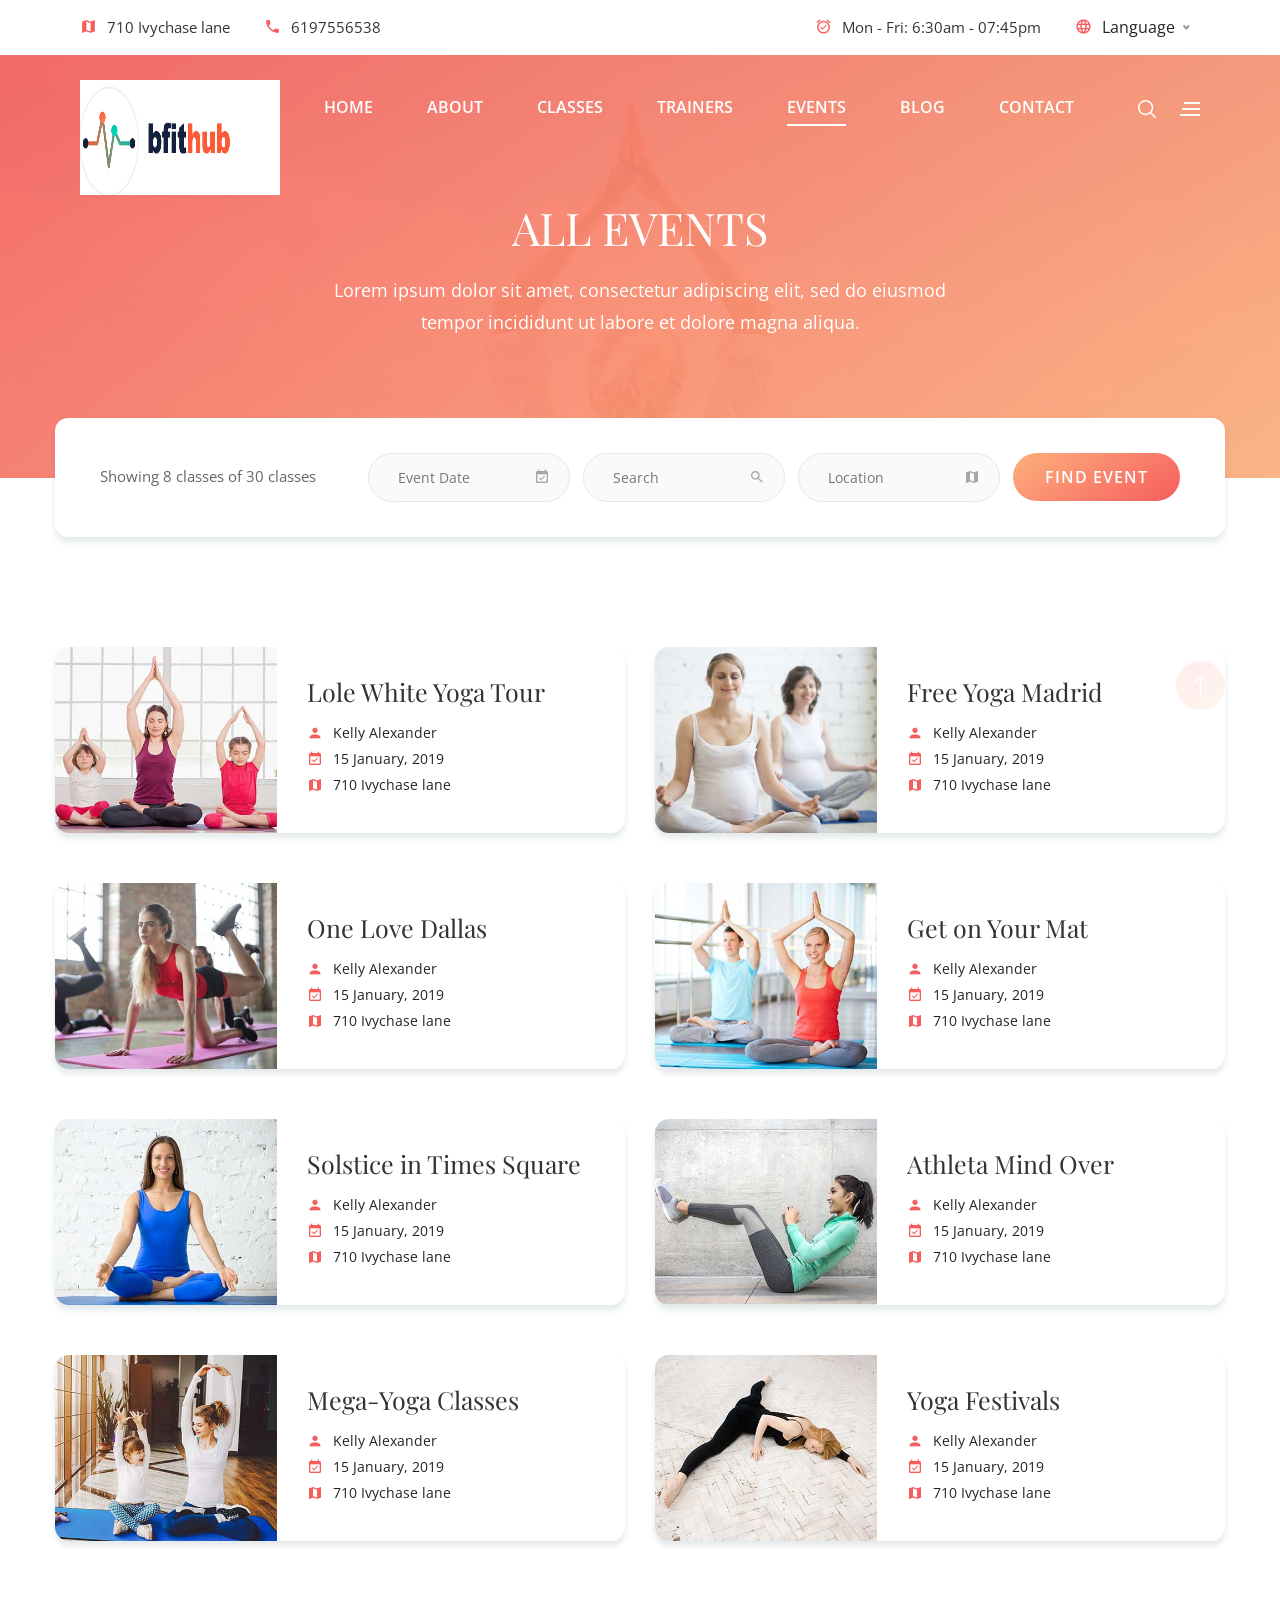
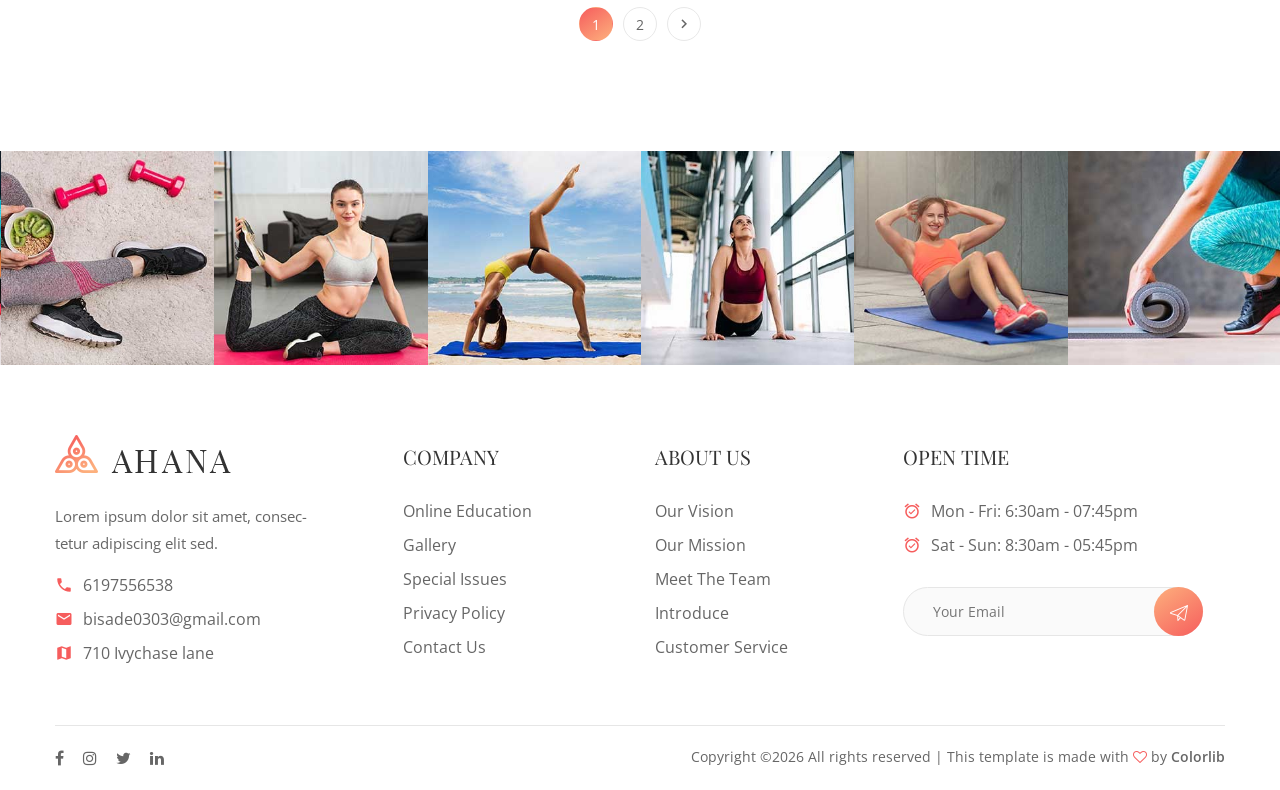
<file: website/events.html>
<!DOCTYPE html>
<html lang="zxx">
<head>
	<title>Bfithub | Yoga HTML Template</title>
	<meta charset="UTF-8">
	<meta name="description" content="Bfithub Yoga HTML Template">
	<meta name="keywords" content="yoga, html">
	<meta name="viewport" content="width=device-width, initial-scale=1.0">
	<!-- Stylesheets -->
	<link rel="stylesheet" href="css/bootstrap.min.css"/>
	<link rel="stylesheet" href="css/font-awesome.min.css"/>
	<link rel="stylesheet" href="css/owl.carousel.min.css"/>
	<link rel="stylesheet" href="css/nice-select.css"/>
	<link rel="stylesheet" href="css/jquery-ui.min.css"/>
	<link rel="stylesheet" href="css/slicknav.min.css"/>

	<!-- Main Stylesheets -->
	<link rel="stylesheet" href="css/style.css"/>


	<!--[if lt IE 9]>
		<script src="https://oss.maxcdn.com/html5shiv/3.7.2/html5shiv.min.js"></script>
		<script src="https://oss.maxcdn.com/respond/1.4.2/respond.min.js"></script>
	<![endif]-->

</head>
<body>
	<!-- Page Preloder -->
	<div id="preloder">
		<div class="loader"></div>
	</div>

	<!-- Header Section -->
	<header class="header-section">
		<div class="header-top">
			<div class="row m-0">
				<div class="col-md-6 d-none d-md-block p-0">
					<div class="header-info">
						<i class="material-icons">map</i>
						<p>710 Ivychase lane</p>
					</div>
					<div class="header-info">
						<i class="material-icons">phone</i>
						<p>6197556538</p>
					</div>
				</div>
				<div class="col-md-6 text-left text-md-right p-0">
					<div class="header-info d-none d-md-inline-flex">
						<i class="material-icons">alarm_on</i>
						<p>Mon - Fri:  6:30am - 07:45pm</p>
					</div>
					<div class="header-info">
						<i class="material-icons">language</i>
						<select id="language" class="language-select">
							<option data-display="Language">EN</option>
							<option data-display="Language" value="1">ES</option>
							<option data-display="Language" value="2">JA</option>
							<option data-display="Language" value="2">AR</option>
						</select>
					</div>
				</div>
			</div>
		</div>
		<div class="header-bottom">
			<a href="index.html" class="site-logo">
			<img src="img/logo.png2.jpg" alt="" width="200"  height="115">
			</a>
			<div class="hb-right">
				<div class="hb-switch" id="search-switch">
					<img src="img/icons/search.png" alt="">
				</div>
				<div class="hb-switch" id="infor-switch">
					<img src="img/icons/bars.png" alt="">
				</div>
			</div>
			<div class="container">
				<ul class="main-menu">
					<li><a href="index.html">Home</a></li>
					<li><a href="about.html">About</a></li>
					<li><a href="classes.html">Classes</a>
						<ul class="sub-menu">
							<li><a href="classes.html">Our Claasses</a></li>
							<li><a href="classes-details.html">Claasses Details</a></li>
						</ul>
					</li>
					<li><a href="trainer.html">trainers</a>
						<ul class="sub-menu">
							<li><a href="trainer.html">Our Trainers</a></li>
							<li><a href="trainer-details.html">Trainers Details</a></li>
						</ul>
					</li>
					<li><a href="events.html" class="active">events</a>
						<ul class="sub-menu">
							<li><a href="events.html">Our Events</a></li>
							<li><a href="event-details.html">Events Details</a></li>
						</ul>
					</li>
					<li><a href="blog.html">Blog</a>
						<ul class="sub-menu">
							<li><a href="blog.html">Our Blog</a></li>
							<li><a href="single-blog.html">Blog Details</a></li>
						</ul>
					</li>
					<li><a href="contact.html">Contact</a></li>
				</ul>
			</div>
		</div>
	</header>
	<!-- Header Section end -->

	<!-- Infor Model -->
	<div class="infor-model-warp">
		<div class="infor-model d-flex align-items-center">
			<div class="infor-close">
				<i class="material-icons">close</i>
			</div>
			<div class="infor-middle">
				<a href="#" class="infor-logo">
					<img src="img/logo-2.png" alt="">
				</a>
				<p>Lorem ipsum dolor sit amet, consectetur adipiscing elit, sed do eiusmod tempor incididunt.</p>
				<div class="insta-imgs">
					<div class="insta-item">
						<div class="insta-img">
							<img src="img/infor/1.jpg" alt="">
							<div class="insta-hover">
								<i class="fa fa-instagram"></i>
								<p>Bfithub.yoga</p>
							</div>
						</div>
					</div>
					<div class="insta-item">
						<div class="insta-img">
							<img src="img/infor/2.jpg" alt="">
							<div class="insta-hover">
								<i class="fa fa-instagram"></i>
								<p>Bfithub.yoga</p>
							</div>
						</div>
					</div>
					<div class="insta-item">
						<div class="insta-img">
							<img src="img/infor/3.jpg" alt="">
							<div class="insta-hover">
								<i class="fa fa-instagram"></i>
								<p>Bfithub.yoga</p>
							</div>
						</div>
					</div>
					<div class="insta-item">
						<div class="insta-img">
							<img src="img/infor/4.jpg" alt="">
							<div class="insta-hover">
								<i class="fa fa-instagram"></i>
								<p>Bfithub.yoga</p>
							</div>
						</div>
					</div>
					<div class="insta-item">
						<div class="insta-img">
							<img src="img/infor/5.jpg" alt="">
							<div class="insta-hover">
								<i class="fa fa-instagram"></i>
								<p>Bfithub.yoga</p>
							</div>
						</div>
					</div>
					<div class="insta-item">
						<div class="insta-img">
							<img src="img/infor/6.jpg" alt="">
							<div class="insta-hover">
								<i class="fa fa-instagram"></i>
								<p>Bfithub.yoga</p>
							</div>
						</div>
					</div>
				</div>
				<form class="infor-form">
					<input type="text" placeholder="Your Email">
					<button><img src="img/icons/send.png" alt=""></button>
				</form>
				<div class="insta-social">
					<a href="#"><i class="fa fa-linkedin"></i></a>
					<a href="#"><i class="fa fa-twitter"></i></a>
					<a href="#"><i class="fa fa-instagram"></i></a>
					<a href="#"><i class="fa fa-facebook"></i></a>
				</div>
			</div>
		</div>
	</div>
	<!-- Infor Model end -->
	                                                                              
	<!-- Page top Section -->
	<section class="page-top-section page-sp set-bg" data-setbg="img/page-top-bg.jpg">
		<div class="container">
			<div class="row">
				<div class="col-lg-7 m-auto text-white">
					<h2>All Events</h2>
					<p>Lorem ipsum dolor sit amet, consectetur adipiscing elit, sed do eiusmod tempor incididunt ut labore et dolore magna aliqua.</p>
				</div>
			</div>
		</div>
	</section>
	<!-- Page top Section end -->

	<div class="container">
		<div class="event-filter-warp">
			<div class="row">
				<div class="col-xl-3">
					<p>Showing 8 classes of 30 classes</p>
				</div>
				<div class="col-xl-9">
					<form class="event-filter-form">
						<div class="ef-item">
							<input type="text" placeholder="Event Date" class="event-date">
							<i class="material-icons">event_available</i>
						</div>
						<div class="ef-item">
							<input type="text" placeholder="Search">
							<i class="material-icons">search</i>
						</div>
						<div class="ef-item">
							<input type="text" placeholder="Location">
							<i class="material-icons">map</i>
						</div>
						<button class="site-btn sb-gradient">Find Event</button>
					</form>
				</div>
			</div>
		</div>
	</div>


	<!-- Events Section -->
	<section class="events-page-section spad">
		<div class="container">
			<div class="row">
				<div class="col-lg-6">
					<div class="event-item">
						<div class="ei-img">
							<img src="img/event/1.jpg" alt="">
						</div>
						<div class="ei-text">
							<h4><a href="event-details.html">Lole White Yoga Tour</a></h4>
							<ul>
								<li><i class="material-icons">person</i>Kelly Alexander</li>
								<li><i class="material-icons">event_available</i>15 January, 2019</li>
								<li><i class="material-icons">map</i>710 Ivychase lane</li>
							</ul>
						</div>
					</div>
				</div>
				<div class="col-lg-6">
					<div class="event-item">
						<div class="ei-img">
							<img src="img/event/2.jpg" alt="">
						</div>
						<div class="ei-text">
							<h4>Free Yoga Madrid</h4>
							<ul>
								<li><i class="material-icons">person</i>Kelly Alexander</li>
								<li><i class="material-icons">event_available</i>15 January, 2019</li>
								<li><i class="material-icons">map</i>710 Ivychase lane</li>
							</ul>
						</div>
					</div>
				</div>
				<div class="col-lg-6">
					<div class="event-item">
						<div class="ei-img">
							<img src="img/event/3.jpg" alt="">
						</div>
						<div class="ei-text">
							<h4>One Love Dallas</h4>
							<ul>
								<li><i class="material-icons">person</i>Kelly Alexander</li>
								<li><i class="material-icons">event_available</i>15 January, 2019</li>
								<li><i class="material-icons">map</i>710 Ivychase lane</li>
							</ul>
						</div>
					</div>
				</div>
				<div class="col-lg-6">
					<div class="event-item">
						<div class="ei-img">
							<img src="img/event/4.jpg" alt="">
						</div>
						<div class="ei-text">
							<h4>Get on Your Mat</h4>
							<ul>
								<li><i class="material-icons">person</i>Kelly Alexander</li>
								<li><i class="material-icons">event_available</i>15 January, 2019</li>
								<li><i class="material-icons">map</i>710 Ivychase lane</li>
							</ul>
						</div>
					</div>
				</div>
				<div class="col-lg-6">
					<div class="event-item">
						<div class="ei-img">
							<img src="img/event/5.jpg" alt="">
						</div>
						<div class="ei-text">
							<h4>Solstice in Times Square</h4>
							<ul>
								<li><i class="material-icons">person</i>Kelly Alexander</li>
								<li><i class="material-icons">event_available</i>15 January, 2019</li>
								<li><i class="material-icons">map</i>710 Ivychase lane</li>
							</ul>
						</div>
					</div>
				</div>
				<div class="col-lg-6">
					<div class="event-item">
						<div class="ei-img">
							<img src="img/event/6.jpg" alt="">
						</div>
						<div class="ei-text">
							<h4>Athleta Mind Over</h4>
							<ul>
								<li><i class="material-icons">person</i>Kelly Alexander</li>
								<li><i class="material-icons">event_available</i>15 January, 2019</li>
								<li><i class="material-icons">map</i>710 Ivychase lane</li>
							</ul>
						</div>
					</div>
				</div>
				<div class="col-lg-6">
					<div class="event-item">
						<div class="ei-img">
							<img src="img/event/7.jpg" alt="">
						</div>
						<div class="ei-text">
							<h4>Mega-Yoga Classes</h4>
							<ul>
								<li><i class="material-icons">person</i>Kelly Alexander</li>
								<li><i class="material-icons">event_available</i>15 January, 2019</li>
								<li><i class="material-icons">map</i>710 Ivychase lane</li>
							</ul>
						</div>
					</div>
				</div>
				<div class="col-lg-6">
					<div class="event-item">
						<div class="ei-img">
							<img src="img/event/8.jpg" alt="">
						</div>
						<div class="ei-text">
							<h4>Yoga Festivals</h4>
							<ul>
								<li><i class="material-icons">person</i>Kelly Alexander</li>
								<li><i class="material-icons">event_available</i>15 January, 2019</li>
								<li><i class="material-icons">map</i>710 Ivychase lane</li>
							</ul>
						</div>
					</div>
				</div>
			</div>
			<div class="site-pagination pt-3">
				<a href="#" class="active">1</a>
				<a href="#">2</a>
				<a href="#"><i class="material-icons">keyboard_arrow_right</i></a>
			</div>
		</div>
	</section>
	<!-- Events Section end -->

	<!-- Gallery Section -->
	<div class="gallery-section">
		<div class="gallery-slider owl-carousel">
			<div class="gs-item">
				<img src="img/gallery/1.jpg" alt="">
				<div class="gs-hover">
					<i class="fa fa-instagram"></i>
					<p>Bfithub.yoga</p>
				</div>
			</div>
			<div class="gs-item">
				<img src="img/gallery/2.jpg" alt="">
				<div class="gs-hover">
					<i class="fa fa-instagram"></i>
					<p>Bfithub.yoga</p>
				</div>
			</div>
			<div class="gs-item">
				<img src="img/gallery/3.jpg" alt="">
				<div class="gs-hover">
					<i class="fa fa-instagram"></i>
					<p>Bfithub.yoga</p>
				</div>
			</div>
			<div class="gs-item">
				<img src="img/gallery/4.jpg" alt="">
				<div class="gs-hover">
					<i class="fa fa-instagram"></i>
					<p>Bfithub.yoga</p>
				</div>
			</div>
			<div class="gs-item">
				<img src="img/gallery/5.jpg" alt="">
				<div class="gs-hover">
					<i class="fa fa-instagram"></i>
					<p>Bfithub.yoga</p>
				</div>
			</div>
			<div class="gs-item">
				<img src="img/gallery/6.jpg" alt="">
				<div class="gs-hover">
					<i class="fa fa-instagram"></i>
					<p>Bfithub.yoga</p>
				</div>
			</div>
		</div>
	</div>
	<!-- Gallery Section end -->

	<!-- Footer Section -->
	<footer class="footer-section">
		<div class="container">
			<div class="row">
				<div class="col-lg-3 col-sm-6">
					<div class="footer-widget">
						<div class="about-widget">
							<img src="img/logo-3.png" alt="">
							<p>Lorem ipsum dolor sit amet, consec-tetur adipiscing elit sed.</p>
							<ul>
								<li><i class="material-icons">phone</i>6197556538</li>
								<li><i class="material-icons">email</i>bisade0303@gmail.com</li>
								<li><i class="material-icons">map</i>710 Ivychase lane</li>
							</ul>
						</div>
					</div>
				</div>
				<div class="col-lg-3 col-sm-6">
					<div class="footer-widget pl-0 pl-lg-5">
						<h2 class="fw-title">Company</h2>
						<ul>
							<li><a href="#">Online Education</a></li>
							<li><a href="#">Gallery</a></li>
							<li><a href="#">Special Issues</a></li>
							<li><a href="#">Privacy Policy</a></li>
							<li><a href="#">Contact Us</a></li>
						</ul>
					</div>
				</div>
				<div class="col-lg-2 col-sm-6">
					<div class="footer-widget">
						<h2 class="fw-title">About Us</h2>
						<ul>
							<li><a href="#">Our Vision</a></li>
							<li><a href="#">Our Mission</a></li>
							<li><a href="#">Meet The Team</a></li>
							<li><a href="#">Introduce</a></li>
							<li><a href="#">Customer Service</a></li>
						</ul>
					</div>
				</div>
				<div class="col-lg-4 col-sm-6">
					<div class="footer-widget pl-0 pl-lg-5">
						<h2 class="fw-title">Open time</h2>
						<ul>
							<li><i class="material-icons">alarm_on</i>Mon - Fri:  6:30am - 07:45pm</li>
							<li><i class="material-icons">alarm_on</i>Sat - Sun:  8:30am - 05:45pm</li>
						</ul>
						<form class="infor-form">
							<input type="text" placeholder="Your Email">
							<button><img src="img/icons/send.png" alt=""></button>
						</form>
					</div>
				</div>
			</div>
			<div class="footer-bottom">
				<div class="row">
					<div class="col-md-4">
						<div class="footer-social">
							<a href="#"><i class="fa fa-facebook"></i></a>
							<a href="#"><i class="fa fa-instagram"></i></a>
							<a href="#"><i class="fa fa-twitter"></i></a>
							<a href="#"><i class="fa fa-linkedin"></i></a>
						</div>
					</div>
					<div class="col-md-8 text-md-right">
						<div class="copyright"><!-- Link back to Colorlib can't be removed. Template is licensed under CC BY 3.0. -->
Copyright &copy;<script>document.write(new Date().getFullYear());</script> All rights reserved | This template is made with <i class="fa fa-heart-o" aria-hidden="true"></i> by <a href="https://colorlib.com" target="_blank">Colorlib</a>
<!-- Link back to Colorlib can't be removed. Template is licensed under CC BY 3.0. --></div>
					</div>
				</div>
			</div>
		</div>
	</footer>
	<!-- Footer Section end -->

	<div class="back-to-top"><img src="img/icons/up-arrow.png" alt=""></div>

	<!-- Search model -->
	<div class="search-model set-bg" data-setbg="img/search-bg.jpg">
		<div class="h-100 d-flex align-items-center justify-content-center">
			<div class="search-close-switch"><i class="material-icons">close</i></div>
			<form class="search-moderl-form">
				<input type="text" id="search-input" placeholder="Search">
				<button><img src="img/icons/search-2.png" alt=""></button>
			</form>
		</div>
	</div>
	<!-- Search model end -->

	<!--====== Javascripts & Jquery ======-->
	<script src="js/vendor/jquery-3.2.1.min.js"></script>
	<script src="js/bootstrap.min.js"></script>
	<script src="js/jquery.slicknav.min.js"></script>
	<script src="js/owl.carousel.min.js"></script>
	<script src="js/jquery.nice-select.min.js"></script>
	<script src="js/jquery-ui.min.js"></script>
	<script src="js/jquery.magnific-popup.min.js"></script>
	<script src="js/main.js"></script>

	</body>
</html>
</file>
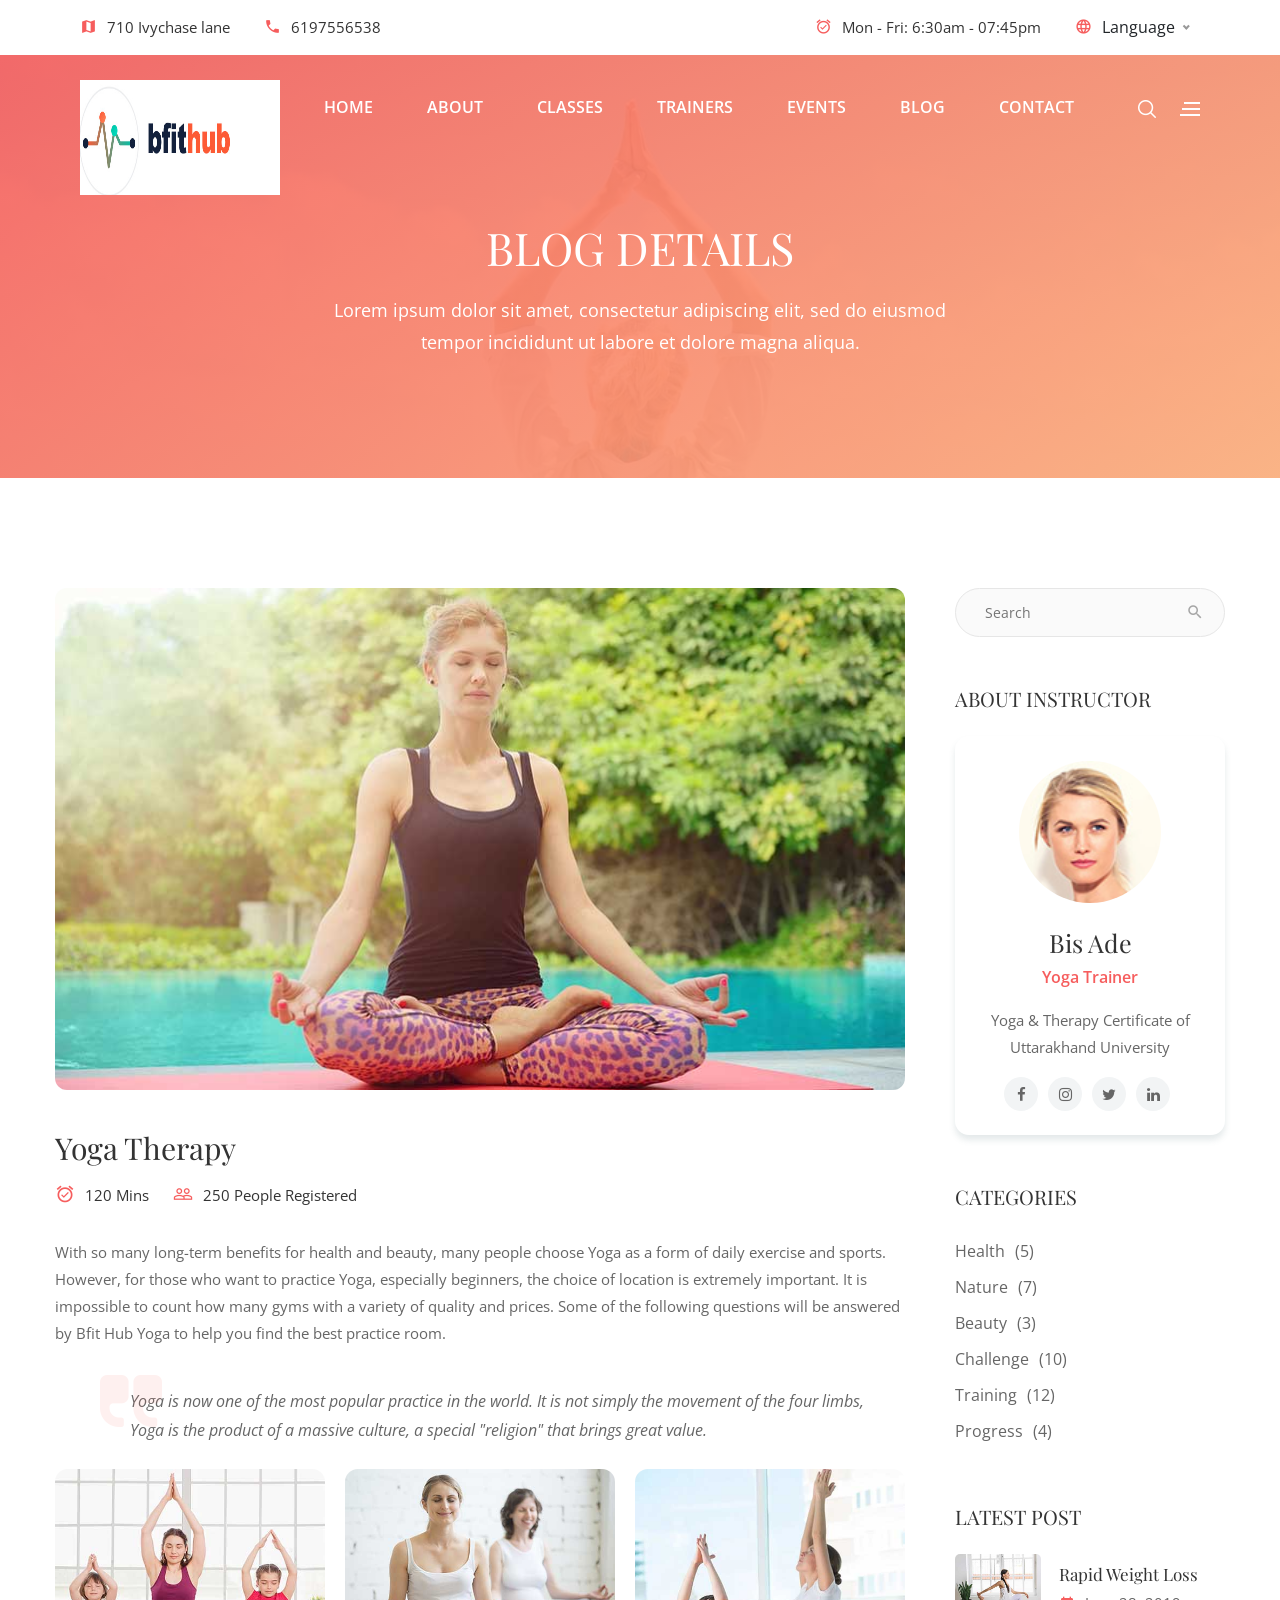
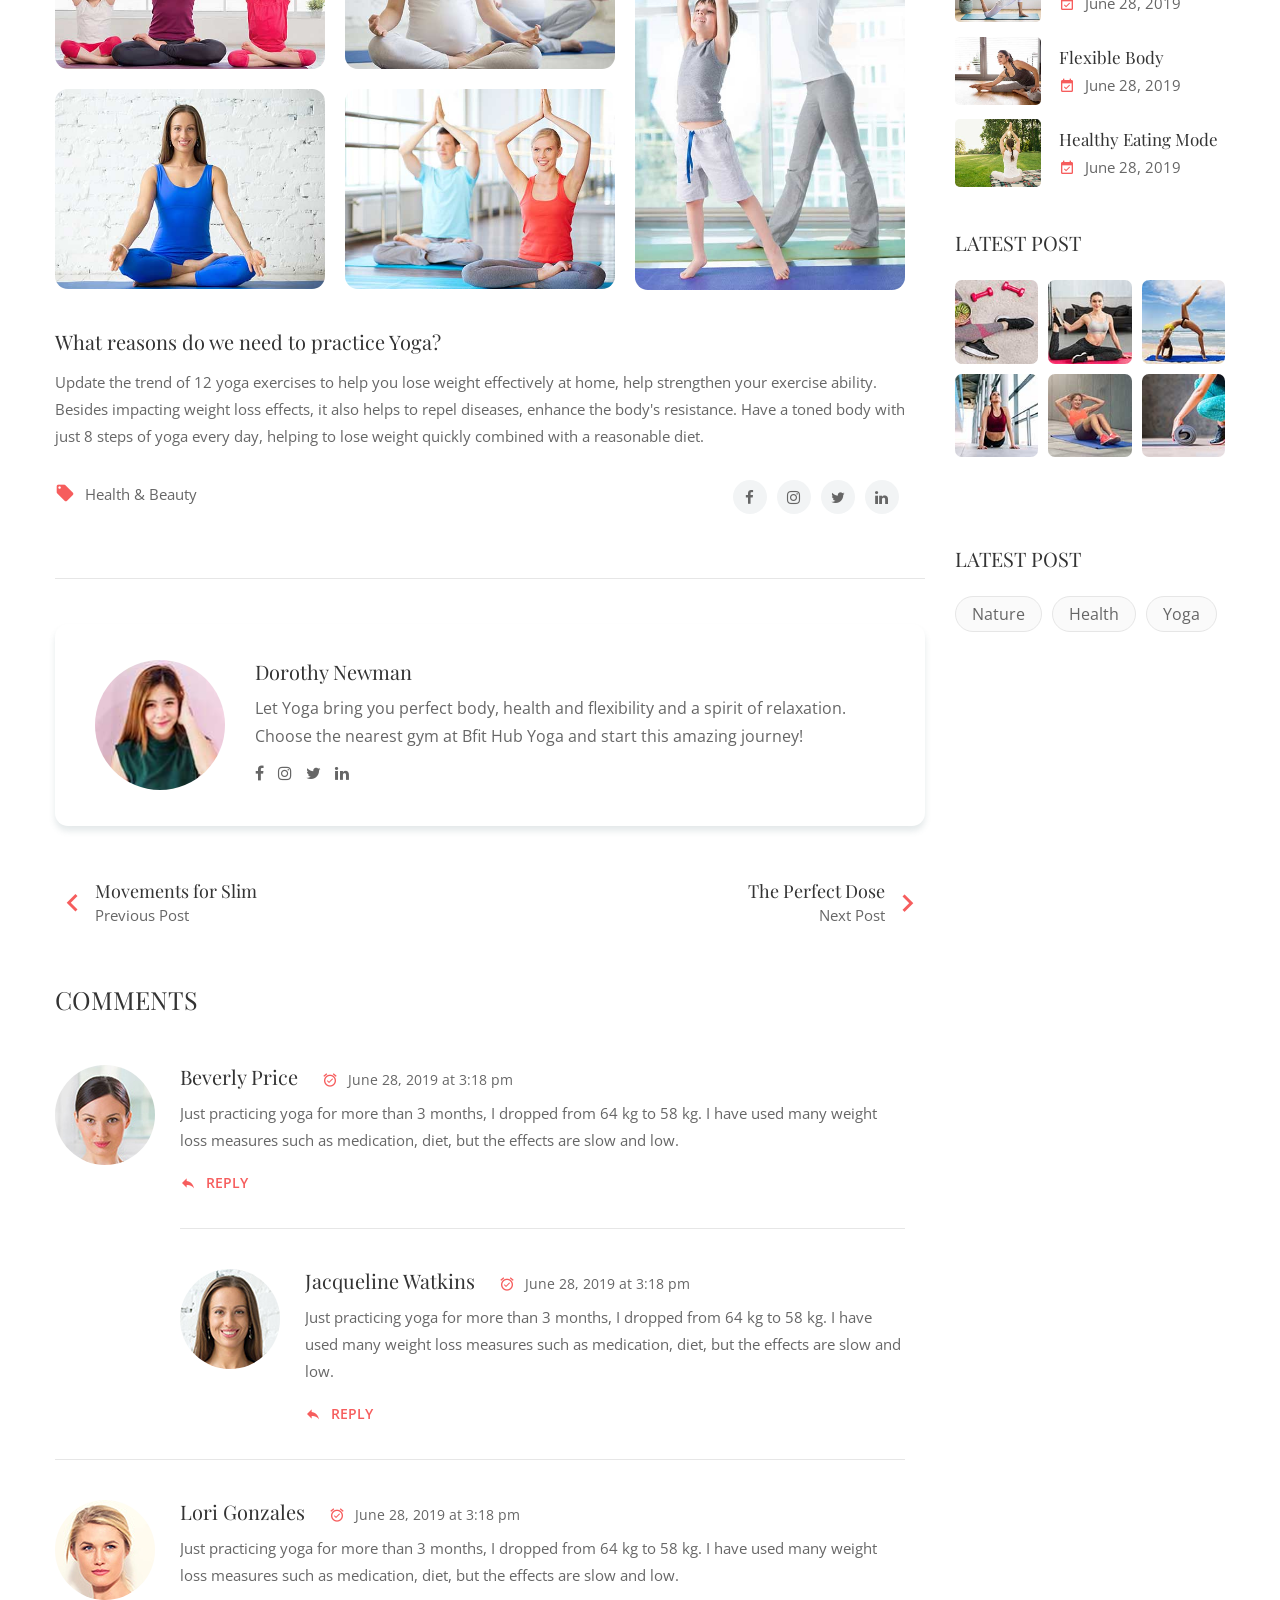
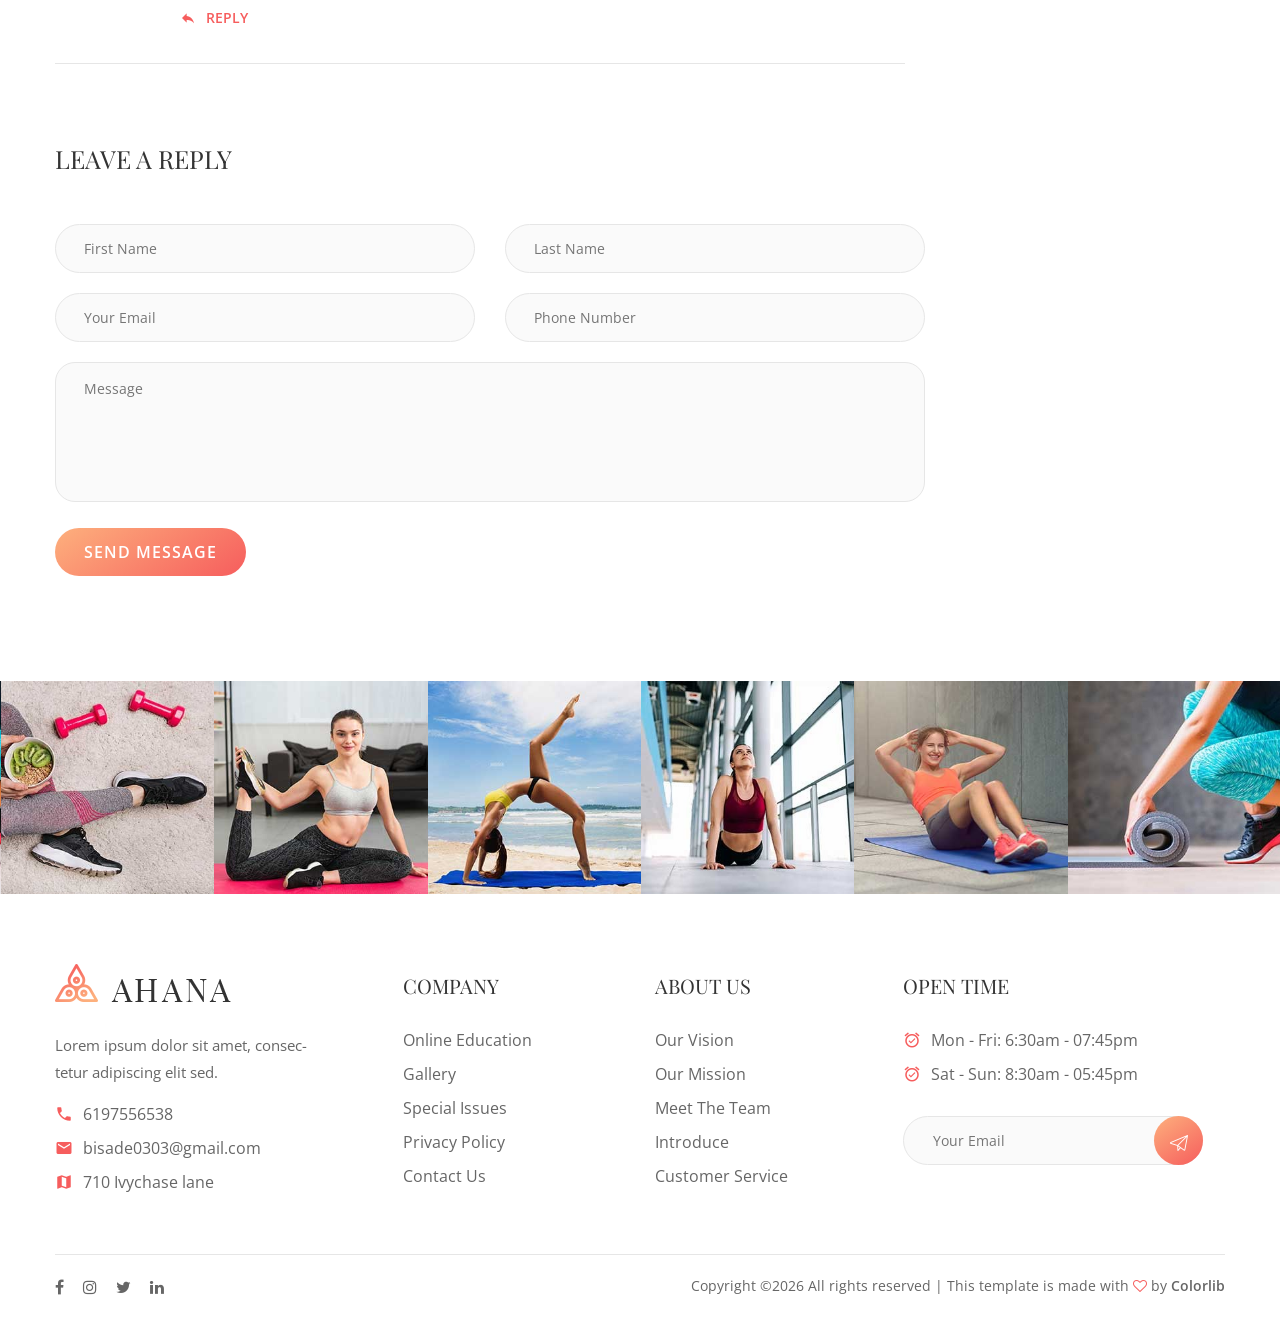
<file: website/single-blog.html>
<!DOCTYPE html>
<html lang="zxx">
<head>
	<title>Bfithub | Yoga HTML Template</title>
	<meta charset="UTF-8">
	<meta name="description" content="Bfithub Yoga HTML Template">
	<meta name="keywords" content="yoga, html">
	<meta name="viewport" content="width=device-width, initial-scale=1.0">
	<!-- Stylesheets -->
	<link rel="stylesheet" href="css/bootstrap.min.css"/>
	<link rel="stylesheet" href="css/font-awesome.min.css"/>
	<link rel="stylesheet" href="css/owl.carousel.min.css"/>
	<link rel="stylesheet" href="css/nice-select.css"/>
	<link rel="stylesheet" href="css/slicknav.min.css"/>

	<!-- Main Stylesheets -->
	<link rel="stylesheet" href="css/style.css"/>


	<!--[if lt IE 9]>
		<script src="https://oss.maxcdn.com/html5shiv/3.7.2/html5shiv.min.js"></script>
		<script src="https://oss.maxcdn.com/respond/1.4.2/respond.min.js"></script>
	<![endif]-->

</head>
<body>
	<!-- Page Preloder -->
	<div id="preloder">
		<div class="loader"></div>
	</div>

	<!-- Header Section -->
	<header class="header-section">
		<div class="header-top">
			<div class="row m-0">
				<div class="col-md-6 d-none d-md-block p-0">
					<div class="header-info">
						<i class="material-icons">map</i>
						<p>710 Ivychase lane</p>
					</div>
					<div class="header-info">
						<i class="material-icons">phone</i>
						<p>6197556538</p>
					</div>
				</div>
				<div class="col-md-6 text-left text-md-right p-0">
					<div class="header-info d-none d-md-inline-flex">
						<i class="material-icons">alarm_on</i>
						<p>Mon - Fri:  6:30am - 07:45pm</p>
					</div>
					<div class="header-info">
						<i class="material-icons">language</i>
						<select id="language" class="language-select">
							<option data-display="Language">EN</option>
							<option data-display="Language" value="1">ES</option>
							<option data-display="Language" value="2">JA</option>
							<option data-display="Language" value="2">AR</option>
						</select>
					</div>
				</div>
			</div>
		</div>
		<div class="header-bottom">
			<a href="index.html" class="site-logo">
			<img src="img/logo.png2.jpg" alt="" width="200"  height="115">
			</a>
			<div class="hb-right">
				<div class="hb-switch" id="search-switch">
					<img src="img/icons/search.png" alt="">
				</div>
				<div class="hb-switch" id="infor-switch">
					<img src="img/icons/bars.png" alt="">
				</div>
			</div>
			<div class="container">
				<ul class="main-menu">
					<li><a href="index.html">Home</a></li>
					<li><a href="about.html">About</a></li>
					<li><a href="classes.html">Classes</a>
						<ul class="sub-menu">
							<li><a href="classes.html">Our Claasses</a></li>
							<li><a href="classes-details.html">Claasses Details</a></li>
						</ul>
					</li>
					<li><a href="trainer.html">trainers</a>
						<ul class="sub-menu">
							<li><a href="trainer.html">Our Trainers</a></li>
							<li><a href="trainer-details.html">Trainers Details</a></li>
						</ul>
					</li>
					<li><a href="events.html">events</a>
						<ul class="sub-menu">
							<li><a href="events.html">Our Events</a></li>
							<li><a href="event-details.html">Events Details</a></li>
						</ul>
					</li>
					<li><a href="blog.html">Blog</a>
						<ul class="sub-menu">
							<li><a href="blog.html">Our Blog</a></li>
							<li><a href="single-blog.html">Blog Details</a></li>
						</ul>
					</li>
					<li><a href="contact.html">Contact</a></li>
				</ul>
			</div>
		</div>
	</header>
	<!-- Header Section end -->

	<!-- Infor Model -->
	<div class="infor-model-warp">
		<div class="infor-model d-flex align-items-center">
			<div class="infor-close">
				<i class="material-icons">close</i>
			</div>
			<div class="infor-middle">
				<a href="#" class="infor-logo">
					<img src="img/logo-2.png" alt="">
				</a>
				<p>Lorem ipsum dolor sit amet, consectetur adipiscing elit, sed do eiusmod tempor incididunt.</p>
				<div class="insta-imgs">
					<div class="insta-item">
						<div class="insta-img">
							<img src="img/infor/1.jpg" alt="">
							<div class="insta-hover">
								<i class="fa fa-instagram"></i>
								<p>Bfithub.yoga</p>
							</div>
						</div>
					</div>
					<div class="insta-item">
						<div class="insta-img">
							<img src="img/infor/2.jpg" alt="">
							<div class="insta-hover">
								<i class="fa fa-instagram"></i>
								<p>Bfithub.yoga</p>
							</div>
						</div>
					</div>
					<div class="insta-item">
						<div class="insta-img">
							<img src="img/infor/3.jpg" alt="">
							<div class="insta-hover">
								<i class="fa fa-instagram"></i>
								<p>Bfithub.yoga</p>
							</div>
						</div>
					</div>
					<div class="insta-item">
						<div class="insta-img">
							<img src="img/infor/4.jpg" alt="">
							<div class="insta-hover">
								<i class="fa fa-instagram"></i>
								<p>Bfithub.yoga</p>
							</div>
						</div>
					</div>
					<div class="insta-item">
						<div class="insta-img">
							<img src="img/infor/5.jpg" alt="">
							<div class="insta-hover">
								<i class="fa fa-instagram"></i>
								<p>Bfithub.yoga</p>
							</div>
						</div>
					</div>
					<div class="insta-item">
						<div class="insta-img">
							<img src="img/infor/6.jpg" alt="">
							<div class="insta-hover">
								<i class="fa fa-instagram"></i>
								<p>Bfithub.yoga</p>
							</div>
						</div>
					</div>
				</div>
				<form class="infor-form">
					<input type="text" placeholder="Your Email">
					<button><img src="img/icons/send.png" alt=""></button>
				</form>
				<div class="insta-social">
					<a href="#"><i class="fa fa-linkedin"></i></a>
					<a href="#"><i class="fa fa-twitter"></i></a>
					<a href="#"><i class="fa fa-instagram"></i></a>
					<a href="#"><i class="fa fa-facebook"></i></a>
				</div>
			</div>
		</div>
	</div>
	<!-- Infor Model end -->
	                                                                              
	<!-- Page top Section -->
	<section class="page-top-section set-bg" data-setbg="img/page-top-bg.jpg">
		<div class="container">
			<div class="row">
				<div class="col-lg-7 m-auto text-white">
					<h2>Blog details</h2>
					<p>Lorem ipsum dolor sit amet, consectetur adipiscing elit, sed do eiusmod tempor incididunt ut labore et dolore magna aliqua.</p>
				</div>
			</div>
		</div>
	</section>
	<!-- Page top Section end -->

	<!-- Blog Details Section -->
	<section class="blog-details-section spad">
		<div class="container">
			<div class="row">
				<div class="col-lg-9">
					<div class="blog-details">
						<div class="blog-preview">
							<img src="img/blog/big.jpg" alt="">
						</div>
						<h2>Yoga Therapy</h2>
						<div class="blog-meta"><p><i class="material-icons">alarm_on</i>120 Mins </p></div>
						<div class="blog-meta"><p><i class="material-icons">people_outline</i>250 People Registered</p></div>
						<p>With so many long-term benefits for health and beauty, many people choose Yoga as a form of daily exercise and sports. However, for those who want to practice Yoga, especially beginners, the choice of location is extremely important. It is impossible to count how many gyms with a variety of quality and prices. Some of the following questions will be answered by Bfit Hub Yoga to help you find the best practice room.</p>
						<blockquote>Yoga is now one of the most popular practice in the world. It is not simply the movement of the four limbs, Yoga is the product of a massive culture, a special "religion" that brings great value.</blockquote>

						<div class="blog-gallery">
							<div class="row">
								<div class="col-md-4">
									<img src="img/blog/blog-gallery/1.jpg" alt="">
									<img src="img/blog/blog-gallery/4.jpg" alt="">
								</div>
								<div class="col-md-4">
									<img src="img/blog/blog-gallery/2.jpg" alt="">
									<img src="img/blog/blog-gallery/5.jpg" alt="">
								</div>
								<div class="col-md-4">
									<img src="img/blog/blog-gallery/3.jpg" alt="">
								</div>
							</div>
						</div>
						<h3>What reasons do we need to practice Yoga?</h3>
						<p>Update the trend of 12 yoga exercises to help you lose weight effectively at home, help strengthen your exercise ability. Besides impacting weight loss effects, it also helps to repel diseases, enhance the body's resistance. Have a toned body with just 8 steps of yoga every day, helping to lose weight quickly combined with a reasonable diet.</p>
						<div class="row">
							<div class="col-sm-7">
								<div class="ed-cata"><p><i class="material-icons">local_offer</i>Health & Beauty</p></div>
							</div>
							<div class="col-sm-5 text-left text-sm-right pt-4 pt-sm-0">
								<div class="ed-social">
									<a href="#"><i class="fa fa-facebook"></i></a>
									<a href="#"><i class="fa fa-instagram"></i></a>
									<a href="#"><i class="fa fa-twitter"></i></a>
									<a href="#"><i class="fa fa-linkedin"></i></a>
								</div>
							</div>
						</div>
					</div>
					<div class="blog-author-card">
						<div class="blog-author">
							<img src="img/classes/author/4.jpg" alt="">
							<div class="ba-text">
								<h3>Dorothy Newman</h3>
								<p>Let Yoga bring you perfect body, health and flexibility and a spirit of relaxation. Choose the nearest gym at Bfit Hub Yoga and start this amazing journey!</p>
								<div class="ba-social">
									<a href="#"><i class="fa fa-facebook"></i></a>
									<a href="#"><i class="fa fa-instagram"></i></a>
									<a href="#"><i class="fa fa-twitter"></i></a>
									<a href="#"><i class="fa fa-linkedin"></i></a>
								</div>
							</div>
						</div>
					</div>
					<div class="blog-nav-warp text-center text-sm-left">
						<div class="row">
							<div class="col-sm-6">
								<a href="#" class="blog-nav bn-prev">
									<i class="material-icons">keyboard_arrow_left</i>
									<h3>Movements for Slim</h3>
									<p>Previous Post</p>
								</a>
							</div>
							<div class="col-sm-6 text-center text-sm-right">
								<a href="#" class="blog-nav bn-next">
									<i class="material-icons">keyboard_arrow_right</i>
									<h3>The Perfect Dose</h3>
									<p>Next Post</p>
								</a>
							</div>
						</div>
					</div>
					<h3 class="comment-title">Comments</h3>
					<ul class="comment-list">
						<li>
							<img src="img/classes/author/3.jpg" class="comment-pic" alt="">
							<div class="comment-text">
								<h3>Beverly Price </h3>
								<div class="comment-date"><i class="material-icons">alarm_on</i>June 28, 2019 at 3:18 pm</div>
								<p>Just practicing yoga for more than 3 months, I dropped from 64 kg to 58 kg. I have used many weight loss measures such as medication, diet, but the effects are slow and low. </p>
								<a href="#" class="reply"><i class="material-icons">reply</i>Reply</a>
							</div>
							<ul class="comment-sub-list">
								<li>
									<img src="img/classes/author/2.jpg" class="comment-pic" alt="">
									<div class="comment-text">
										<h3>Jacqueline Watkins</h3>
										<div class="comment-date"><i class="material-icons">alarm_on</i>June 28, 2019 at 3:18 pm</div>
										<p>Just practicing yoga for more than 3 months, I dropped from 64 kg to 58 kg. I have used many weight loss measures such as medication, diet, but the effects are slow and low. </p>
										<a href="#" class="reply"><i class="material-icons">reply</i>Reply</a>
									</div>
								</li>
							</ul>
						</li>
						<li>
							<img src="img/classes/author/1.jpg" class="comment-pic" alt="">
							<div class="comment-text">
								<h3>Lori Gonzales</h3>
								<div class="comment-date"><i class="material-icons">alarm_on</i>June 28, 2019 at 3:18 pm</div>
								<p>Just practicing yoga for more than 3 months, I dropped from 64 kg to 58 kg. I have used many weight loss measures such as medication, diet, but the effects are slow and low. </p>
								<a href="#" class="reply"><i class="material-icons">reply</i>Reply</a>
							</div>
						</li>
					</ul>
					<h3 class="comment-title">Leave a Reply</h3>
					<form class="singup-form">
						<div class="row">
							<div class="col-md-6">
								<input type="text" placeholder="First Name">
							</div>
							<div class="col-md-6">
								<input type="text" placeholder="Last Name">
							</div>
							<div class="col-md-6">
								<input type="text" placeholder="Your Email">
							</div>
							<div class="col-md-6">
								<input type="text" placeholder="Phone Number">
							</div>
							<div class="col-md-12">
								<textarea placeholder="Message"></textarea>
								<a href="#" class="site-btn sb-gradient">Send message</a>
							</div>
						</div>
					</form>
				</div>
				<div class="col-lg-3 col-md-5 col-sm-8 sidebar">
					<div class="sb-widget">
						<form class="search-form">
							<input type="text" placeholder="Search">
							<button><i class="material-icons">search</i></button>
						</form>
					</div>
					<div class="sb-widget">
						<h2 class="sb-title">About instructor</h2>
						<div class="about-instructor-widget">
							<img src="img/classes/author/1.jpg" alt="">
							<h4>Bis Ade</h4>
							<h6>Yoga Trainer</h6>
							<p>Yoga & Therapy Certificate of Uttarakhand University</p>
							<div class="ai-social">
								<a href="#"><i class="fa fa-facebook"></i></a>
								<a href="#"><i class="fa fa-instagram"></i></a>
								<a href="#"><i class="fa fa-twitter"></i></a>
								<a href="#"><i class="fa fa-linkedin"></i></a>
							</div>
						</div>
					</div>
					<div class="sb-widget">
						<h2 class="sb-title">Categories</h2>
						<ul class="sb-list">
							<li><a href="#">Health<span>(5)</span></a></li>
							<li><a href="#">Nature<span>(7)</span></a></li>
							<li><a href="#">Beauty<span>(3)</span></a></li>
							<li><a href="#">Challenge<span>(10)</span></a></li>
							<li><a href="#">Training<span>(12)</span></a></li>
							<li><a href="#">Progress<span>(4)</span></a></li>
						</ul>
					</div>
					<div class="sb-widget">
						<h2 class="sb-title">Latest post</h2>
						<div class="latest-post-widget">
							<div class="lp-item">
								<div class="lp-thumb set-bg" data-setbg="img/blog/8.jpg"></div>
								<div class="lp-text">
									<h3>Rapid Weight Loss</h3>
									<p><i class="material-icons">event_available</i>June 28, 2019</p>
								</div>
							</div>
							<div class="lp-item">
								<div class="lp-thumb set-bg" data-setbg="img/blog/3.jpg"></div>
								<div class="lp-text">
									<h3>Flexible Body</h3>
									<p><i class="material-icons">event_available</i>June 28, 2019</p>
								</div>
							</div>
							<div class="lp-item">
								<div class="lp-thumb set-bg" data-setbg="img/blog/9.jpg"></div>
								<div class="lp-text">
									<h3>Healthy Eating Mode</h3>
									<p><i class="material-icons">event_available</i>June 28, 2019</p>
								</div>
							</div>
						</div>
					</div>
					<div class="sb-widget">
						<h2 class="sb-title">Latest post</h2>
						<div class="insta-widget">
							<div class="insta-item">
								<div class="insta-img">
									<img src="img/infor/1.jpg" alt="">
									<div class="insta-hover">
										<i class="fa fa-instagram"></i>
									</div>
								</div>
							</div>
							<div class="insta-item">
								<div class="insta-img">
									<img src="img/infor/2.jpg" alt="">
									<div class="insta-hover">
										<i class="fa fa-instagram"></i>
									</div>
								</div>
							</div>
							<div class="insta-item">
								<div class="insta-img">
									<img src="img/infor/3.jpg" alt="">
									<div class="insta-hover">
										<i class="fa fa-instagram"></i>
									</div>
								</div>
							</div>
							<div class="insta-item">
								<div class="insta-img">
									<img src="img/infor/4.jpg" alt="">
									<div class="insta-hover">
										<i class="fa fa-instagram"></i>
									</div>
								</div>
							</div>
							<div class="insta-item">
								<div class="insta-img">
									<img src="img/infor/5.jpg" alt="">
									<div class="insta-hover">
										<i class="fa fa-instagram"></i>
									</div>
								</div>
							</div>
							<div class="insta-item">
								<div class="insta-img">
									<img src="img/infor/6.jpg" alt="">
									<div class="insta-hover">
										<i class="fa fa-instagram"></i>
									</div>
								</div>
							</div>
						</div>
					</div>
					<div class="sb-widget">
						<h2 class="sb-title">Latest post</h2>
						<div class="sb-tags">
							<a href="#">Nature</a>
							<a href="#">Health</a>
							<a href="#">Yoga</a>
						</div>
					</div>
				</div>
			</div>
		</div>
	</section>
	<!-- Blog Details Section end -->
	
	<!-- Gallery Section -->
	<div class="gallery-section">
		<div class="gallery-slider owl-carousel">
			<div class="gs-item">
				<img src="img/gallery/1.jpg" alt="">
				<div class="gs-hover">
					<i class="fa fa-instagram"></i>
					<p>Bfithub.yoga</p>
				</div>
			</div>
			<div class="gs-item">
				<img src="img/gallery/2.jpg" alt="">
				<div class="gs-hover">
					<i class="fa fa-instagram"></i>
					<p>Bfithub.yoga</p>
				</div>
			</div>
			<div class="gs-item">
				<img src="img/gallery/3.jpg" alt="">
				<div class="gs-hover">
					<i class="fa fa-instagram"></i>
					<p>Bfithub.yoga</p>
				</div>
			</div>
			<div class="gs-item">
				<img src="img/gallery/4.jpg" alt="">
				<div class="gs-hover">
					<i class="fa fa-instagram"></i>
					<p>Bfithub.yoga</p>
				</div>
			</div>
			<div class="gs-item">
				<img src="img/gallery/5.jpg" alt="">
				<div class="gs-hover">
					<i class="fa fa-instagram"></i>
					<p>Bfithub.yoga</p>
				</div>
			</div>
			<div class="gs-item">
				<img src="img/gallery/6.jpg" alt="">
				<div class="gs-hover">
					<i class="fa fa-instagram"></i>
					<p>Bfithub.yoga</p>
				</div>
			</div>
		</div>
	</div>
	<!-- Gallery Section end -->

	<!-- Footer Section -->
	<footer class="footer-section">
		<div class="container">
			<div class="row">
				<div class="col-lg-3 col-sm-6">
					<div class="footer-widget">
						<div class="about-widget">
							<img src="img/logo-3.png" alt="">
							<p>Lorem ipsum dolor sit amet, consec-tetur adipiscing elit sed.</p>
							<ul>
								<li><i class="material-icons">phone</i>6197556538</li>
								<li><i class="material-icons">email</i>bisade0303@gmail.com</li>
								<li><i class="material-icons">map</i>710 Ivychase lane</li>
							</ul>
						</div>
					</div>
				</div>
				<div class="col-lg-3 col-sm-6">
					<div class="footer-widget pl-0 pl-lg-5">
						<h2 class="fw-title">Company</h2>
						<ul>
							<li><a href="#">Online Education</a></li>
							<li><a href="#">Gallery</a></li>
							<li><a href="#">Special Issues</a></li>
							<li><a href="#">Privacy Policy</a></li>
							<li><a href="#">Contact Us</a></li>
						</ul>
					</div>
				</div>
				<div class="col-lg-2 col-sm-6">
					<div class="footer-widget">
						<h2 class="fw-title">About Us</h2>
						<ul>
							<li><a href="#">Our Vision</a></li>
							<li><a href="#">Our Mission</a></li>
							<li><a href="#">Meet The Team</a></li>
							<li><a href="#">Introduce</a></li>
							<li><a href="#">Customer Service</a></li>
						</ul>
					</div>
				</div>
				<div class="col-lg-4 col-sm-6">
					<div class="footer-widget pl-0 pl-lg-5">
						<h2 class="fw-title">Open time</h2>
						<ul>
							<li><i class="material-icons">alarm_on</i>Mon - Fri:  6:30am - 07:45pm</li>
							<li><i class="material-icons">alarm_on</i>Sat - Sun:  8:30am - 05:45pm</li>
						</ul>
						<form class="infor-form">
							<input type="text" placeholder="Your Email">
							<button><img src="img/icons/send.png" alt=""></button>
						</form>
					</div>
				</div>
			</div>
			<div class="footer-bottom">
				<div class="row">
					<div class="col-md-4">
						<div class="footer-social">
							<a href="#"><i class="fa fa-facebook"></i></a>
							<a href="#"><i class="fa fa-instagram"></i></a>
							<a href="#"><i class="fa fa-twitter"></i></a>
							<a href="#"><i class="fa fa-linkedin"></i></a>
						</div>
					</div>
					<div class="col-md-8 text-md-right">
						<div class="copyright"><!-- Link back to Colorlib can't be removed. Template is licensed under CC BY 3.0. -->
Copyright &copy;<script>document.write(new Date().getFullYear());</script> All rights reserved | This template is made with <i class="fa fa-heart-o" aria-hidden="true"></i> by <a href="https://colorlib.com" target="_blank">Colorlib</a>
<!-- Link back to Colorlib can't be removed. Template is licensed under CC BY 3.0. --></div>
					</div>
				</div>
			</div>
		</div>
	</footer>
	<!-- Footer Section end -->
	
	<div class="back-to-top"><img src="img/icons/up-arrow.png" alt=""></div>

	<!-- Search model -->
	<div class="search-model set-bg" data-setbg="img/search-bg.jpg">
		<div class="h-100 d-flex align-items-center justify-content-center">
			<div class="search-close-switch"><i class="material-icons">close</i></div>
			<form class="search-moderl-form">
				<input type="text" id="search-input" placeholder="Search">
				<button><img src="img/icons/search-2.png" alt=""></button>
			</form>
		</div>
	</div>
	<!-- Search model end -->

	<!--====== Javascripts & Jquery ======-->
	<script src="js/vendor/jquery-3.2.1.min.js"></script>
	<script src="js/bootstrap.min.js"></script>
	<script src="js/jquery.slicknav.min.js"></script>
	<script src="js/owl.carousel.min.js"></script>
	<script src="js/jquery.nice-select.min.js"></script>
	<script src="js/jquery-ui.min.js"></script>
	<script src="js/jquery.magnific-popup.min.js"></script>
	<script src="js/main.js"></script>

	</body>
</html>
</file>
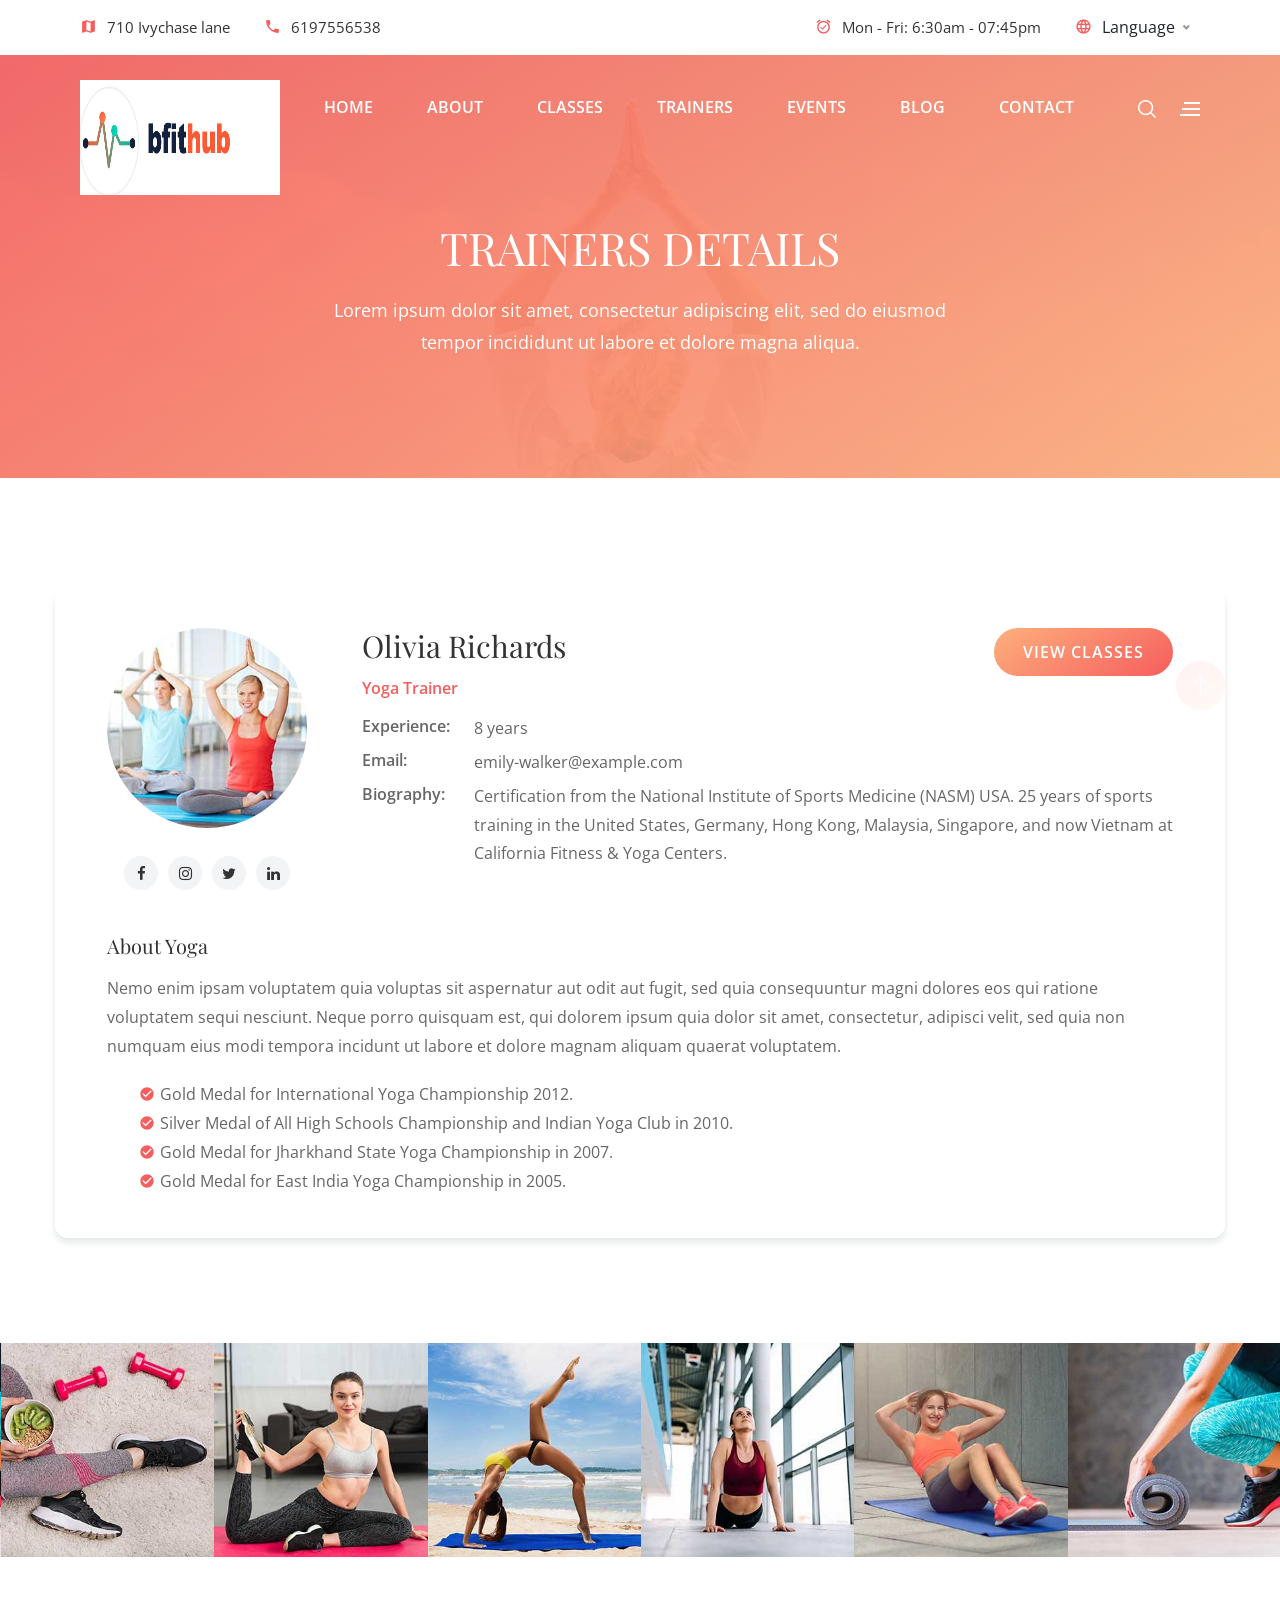
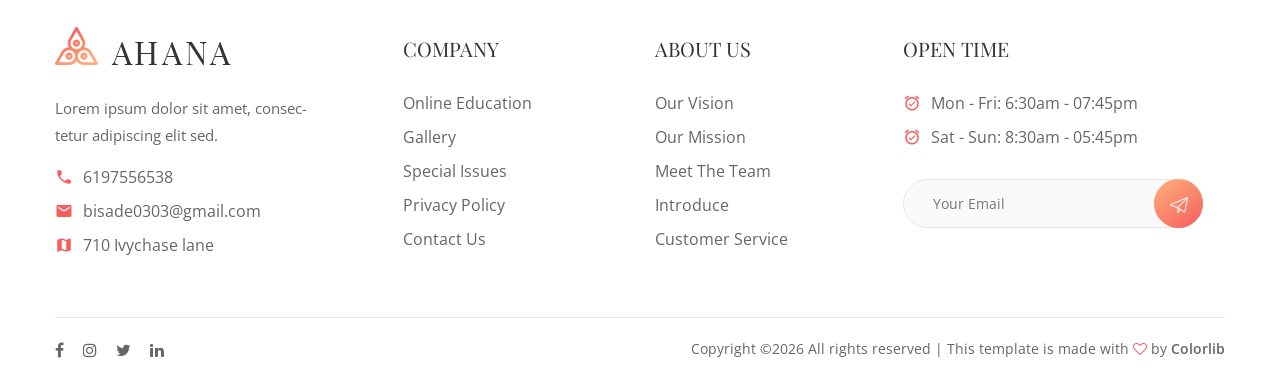
<file: website/trainer-details.html>
<!DOCTYPE html>
<html lang="zxx">
<head>
	<title>Bfithub | Yoga HTML Template</title>
	<meta charset="UTF-8">
	<meta name="description" content="Bfithub Yoga HTML Template">
	<meta name="keywords" content="yoga, html">
	<meta name="viewport" content="width=device-width, initial-scale=1.0">
	<!-- Stylesheets -->
	<link rel="stylesheet" href="css/bootstrap.min.css"/>
	<link rel="stylesheet" href="css/font-awesome.min.css"/>
	<link rel="stylesheet" href="css/owl.carousel.min.css"/>
	<link rel="stylesheet" href="css/nice-select.css"/>
	<link rel="stylesheet" href="css/slicknav.min.css"/>

	<!-- Main Stylesheets -->
	<link rel="stylesheet" href="css/style.css"/>


	<!--[if lt IE 9]>
		<script src="https://oss.maxcdn.com/html5shiv/3.7.2/html5shiv.min.js"></script>
		<script src="https://oss.maxcdn.com/respond/1.4.2/respond.min.js"></script>
	<![endif]-->

</head>
<body>
	<!-- Page Preloder -->
	<div id="preloder">
		<div class="loader"></div>
	</div>

	<!-- Header Section -->
	<header class="header-section">
		<div class="header-top">
			<div class="row m-0">
				<div class="col-md-6 d-none d-md-block p-0">
					<div class="header-info">
						<i class="material-icons">map</i>
						<p>710 Ivychase lane</p>
					</div>
					<div class="header-info">
						<i class="material-icons">phone</i>
						<p>6197556538</p>
					</div>
				</div>
				<div class="col-md-6 text-left text-md-right p-0">
					<div class="header-info d-none d-md-inline-flex">
						<i class="material-icons">alarm_on</i>
						<p>Mon - Fri:  6:30am - 07:45pm</p>
					</div>
					<div class="header-info">
						<i class="material-icons">language</i>
						<select id="language" class="language-select">
							<option data-display="Language">EN</option>
							<option data-display="Language" value="1">ES</option>
							<option data-display="Language" value="2">JA</option>
							<option data-display="Language" value="2">AR</option>
						</select>
					</div>
				</div>
			</div>
		</div>
		<div class="header-bottom">
			<a href="index.html" class="site-logo">
			<img src="img/logo.png2.jpg" alt="" width="200"  height="115">
			</a>
			<div class="hb-right">
				<div class="hb-switch" id="search-switch">
					<img src="img/icons/search.png" alt="">
				</div>
				<div class="hb-switch" id="infor-switch">
					<img src="img/icons/bars.png" alt="">
				</div>
			</div>
			<div class="container">
				<ul class="main-menu">
					<li><a href="index.html">Home</a></li>
					<li><a href="about.html">About</a></li>
					<li><a href="classes.html">Classes</a>
						<ul class="sub-menu">
							<li><a href="classes.html">Our Claasses</a></li>
							<li><a href="classes-details.html">Claasses Details</a></li>
						</ul>
					</li>
					<li><a href="trainer.html">trainers</a>
						<ul class="sub-menu">
							<li><a href="trainer.html">Our Trainers</a></li>
							<li><a href="trainer-details.html">Trainers Details</a></li>
						</ul>
					</li>
					<li><a href="events.html">events</a>
						<ul class="sub-menu">
							<li><a href="events.html">Our Events</a></li>
							<li><a href="event-details.html">Events Details</a></li>
						</ul>
					</li>
					<li><a href="blog.html">Blog</a>
						<ul class="sub-menu">
							<li><a href="blog.html">Our Blog</a></li>
							<li><a href="single-blog.html">Blog Details</a></li>
						</ul>
					</li>
					<li><a href="contact.html">Contact</a></li>
				</ul>
			</div>
		</div>
	</header>
	<!-- Header Section end -->

	<!-- Infor Model -->
	<div class="infor-model-warp">
		<div class="infor-model d-flex align-items-center">
			<div class="infor-close">
				<i class="material-icons">close</i>
			</div>
			<div class="infor-middle">
				<a href="#" class="infor-logo">
					<img src="img/logo-2.png" alt="">
				</a>
				<p>Lorem ipsum dolor sit amet, consectetur adipiscing elit, sed do eiusmod tempor incididunt.</p>
				<div class="insta-imgs">
					<div class="insta-item">
						<div class="insta-img">
							<img src="img/infor/1.jpg" alt="">
							<div class="insta-hover">
								<i class="fa fa-instagram"></i>
								<p>Bfithub.yoga</p>
							</div>
						</div>
					</div>
					<div class="insta-item">
						<div class="insta-img">
							<img src="img/infor/2.jpg" alt="">
							<div class="insta-hover">
								<i class="fa fa-instagram"></i>
								<p>Bfithub.yoga</p>
							</div>
						</div>
					</div>
					<div class="insta-item">
						<div class="insta-img">
							<img src="img/infor/3.jpg" alt="">
							<div class="insta-hover">
								<i class="fa fa-instagram"></i>
								<p>Bfithub.yoga</p>
							</div>
						</div>
					</div>
					<div class="insta-item">
						<div class="insta-img">
							<img src="img/infor/4.jpg" alt="">
							<div class="insta-hover">
								<i class="fa fa-instagram"></i>
								<p>Bfithub.yoga</p>
							</div>
						</div>
					</div>
					<div class="insta-item">
						<div class="insta-img">
							<img src="img/infor/5.jpg" alt="">
							<div class="insta-hover">
								<i class="fa fa-instagram"></i>
								<p>Bfithub.yoga</p>
							</div>
						</div>
					</div>
					<div class="insta-item">
						<div class="insta-img">
							<img src="img/infor/6.jpg" alt="">
							<div class="insta-hover">
								<i class="fa fa-instagram"></i>
								<p>Bfithub.yoga</p>
							</div>
						</div>
					</div>
				</div>
				<form class="infor-form">
					<input type="text" placeholder="Your Email">
					<button><img src="img/icons/send.png" alt=""></button>
				</form>
				<div class="insta-social">
					<a href="#"><i class="fa fa-linkedin"></i></a>
					<a href="#"><i class="fa fa-twitter"></i></a>
					<a href="#"><i class="fa fa-instagram"></i></a>
					<a href="#"><i class="fa fa-facebook"></i></a>
				</div>
			</div>
		</div>
	</div>
	<!-- Infor Model end -->
	                                                                              
	<!-- Page top Section -->
	<section class="page-top-section set-bg" data-setbg="img/page-top-bg.jpg">
		<div class="container">
			<div class="row">
				<div class="col-lg-7 m-auto text-white">
					<h2>Trainers details</h2>
					<p>Lorem ipsum dolor sit amet, consectetur adipiscing elit, sed do eiusmod tempor incididunt ut labore et dolore magna aliqua.</p>
				</div>
			</div>
		</div>
	</section>
	<!-- Page top Section end -->

	<!-- Trainers Section -->
	<section class="trainer-details-section spad overflow-hidden">
		<div class="container">
			<div class="trainer-details">
				<div class="trainer-info">
					<div class="td-left">
						<img src="img/classes/1.jpg" alt="">
						<div class="td-social">
							<a href="#"><i class="fa fa-facebook"></i></a>
							<a href="#"><i class="fa fa-instagram"></i></a>
							<a href="#"><i class="fa fa-twitter"></i></a>
							<a href="#"><i class="fa fa-linkedin"></i></a>
						</div>
					</div>
					<div class="td-right">
						<h3>Olivia Richards</h3>
						<h6>Yoga Trainer</h6>
						<ul>
							<li><strong>Experience:</strong><p>8 years</p></li>
							<li><strong>Email:</strong><p>emily-walker@example.com</p></li>
							<li><strong>Biography:</strong><p>Certification from the National Institute of Sports Medicine (NASM) USA. 25 years of sports training in the United States, Germany, Hong Kong, Malaysia, Singapore, and now Vietnam at California Fitness & Yoga Centers.</p></li>
						</ul>
						<a href="#" class="site-btn sb-gradient">View classes</a>
					</div>
				</div>
				<div class="trainer-details-text">
					<h3>About Yoga</h3>
					<p>Nemo enim ipsam voluptatem quia voluptas sit aspernatur aut odit aut fugit, sed quia consequuntur magni dolores eos qui ratione voluptatem sequi nesciunt. Neque porro quisquam est, qui dolorem ipsum quia dolor sit amet, consectetur, adipisci velit, sed quia non numquam eius modi tempora incidunt ut labore et dolore magnam aliquam quaerat voluptatem.</p>
					<ul>
						<li><i class="material-icons">check_circle</i>Gold Medal for International Yoga Championship 2012.</li>
						<li><i class="material-icons">check_circle</i>Silver Medal of All High Schools Championship and Indian Yoga Club in 2010.</li>
						<li><i class="material-icons">check_circle</i>Gold Medal for Jharkhand State Yoga Championship in 2007.</li>
						<li><i class="material-icons">check_circle</i>Gold Medal for East India Yoga Championship in 2005.</li>
					</ul>
				</div>
			</div>
		</div>
	</section>
	<!-- Trainers Section end -->

	<!-- Gallery Section -->
	<div class="gallery-section">
		<div class="gallery-slider owl-carousel">
			<div class="gs-item">
				<img src="img/gallery/1.jpg" alt="">
				<div class="gs-hover">
					<i class="fa fa-instagram"></i>
					<p>Bfithub.yoga</p>
				</div>
			</div>
			<div class="gs-item">
				<img src="img/gallery/2.jpg" alt="">
				<div class="gs-hover">
					<i class="fa fa-instagram"></i>
					<p>Bfithub.yoga</p>
				</div>
			</div>
			<div class="gs-item">
				<img src="img/gallery/3.jpg" alt="">
				<div class="gs-hover">
					<i class="fa fa-instagram"></i>
					<p>Bfithub.yoga</p>
				</div>
			</div>
			<div class="gs-item">
				<img src="img/gallery/4.jpg" alt="">
				<div class="gs-hover">
					<i class="fa fa-instagram"></i>
					<p>Bfithub.yoga</p>
				</div>
			</div>
			<div class="gs-item">
				<img src="img/gallery/5.jpg" alt="">
				<div class="gs-hover">
					<i class="fa fa-instagram"></i>
					<p>Bfithub.yoga</p>
				</div>
			</div>
			<div class="gs-item">
				<img src="img/gallery/6.jpg" alt="">
				<div class="gs-hover">
					<i class="fa fa-instagram"></i>
					<p>Bfithub.yoga</p>
				</div>
			</div>
		</div>
	</div>
	<!-- Gallery Section end -->

	<!-- Footer Section -->
	<footer class="footer-section">
		<div class="container">
			<div class="row">
				<div class="col-lg-3 col-sm-6">
					<div class="footer-widget">
						<div class="about-widget">
							<img src="img/logo-3.png" alt="">
							<p>Lorem ipsum dolor sit amet, consec-tetur adipiscing elit sed.</p>
							<ul>
								<li><i class="material-icons">phone</i>6197556538</li>
								<li><i class="material-icons">email</i>bisade0303@gmail.com</li>
								<li><i class="material-icons">map</i>710 Ivychase lane</li>
							</ul>
						</div>
					</div>
				</div>
				<div class="col-lg-3 col-sm-6">
					<div class="footer-widget pl-0 pl-lg-5">
						<h2 class="fw-title">Company</h2>
						<ul>
							<li><a href="#">Online Education</a></li>
							<li><a href="#">Gallery</a></li>
							<li><a href="#">Special Issues</a></li>
							<li><a href="#">Privacy Policy</a></li>
							<li><a href="#">Contact Us</a></li>
						</ul>
					</div>
				</div>
				<div class="col-lg-2 col-sm-6">
					<div class="footer-widget">
						<h2 class="fw-title">About Us</h2>
						<ul>
							<li><a href="#">Our Vision</a></li>
							<li><a href="#">Our Mission</a></li>
							<li><a href="#">Meet The Team</a></li>
							<li><a href="#">Introduce</a></li>
							<li><a href="#">Customer Service</a></li>
						</ul>
					</div>
				</div>
				<div class="col-lg-4 col-sm-6">
					<div class="footer-widget pl-0 pl-lg-5">
						<h2 class="fw-title">Open time</h2>
						<ul>
							<li><i class="material-icons">alarm_on</i>Mon - Fri:  6:30am - 07:45pm</li>
							<li><i class="material-icons">alarm_on</i>Sat - Sun:  8:30am - 05:45pm</li>
						</ul>
						<form class="infor-form">
							<input type="text" placeholder="Your Email">
							<button><img src="img/icons/send.png" alt=""></button>
						</form>
					</div>
				</div>
			</div>
			<div class="footer-bottom">
				<div class="row">
					<div class="col-md-4">
						<div class="footer-social">
							<a href="#"><i class="fa fa-facebook"></i></a>
							<a href="#"><i class="fa fa-instagram"></i></a>
							<a href="#"><i class="fa fa-twitter"></i></a>
							<a href="#"><i class="fa fa-linkedin"></i></a>
						</div>
					</div>
					<div class="col-md-8 text-md-right">
						<div class="copyright"><!-- Link back to Colorlib can't be removed. Template is licensed under CC BY 3.0. -->
Copyright &copy;<script>document.write(new Date().getFullYear());</script> All rights reserved | This template is made with <i class="fa fa-heart-o" aria-hidden="true"></i> by <a href="https://colorlib.com" target="_blank">Colorlib</a>
<!-- Link back to Colorlib can't be removed. Template is licensed under CC BY 3.0. --></div>
					</div>
				</div>
			</div>
		</div>
	</footer>
	<!-- Footer Section end -->
	
	<div class="back-to-top"><img src="img/icons/up-arrow.png" alt=""></div>

	<!-- Search model -->
	<div class="search-model set-bg" data-setbg="img/search-bg.jpg">
		<div class="h-100 d-flex align-items-center justify-content-center">
			<div class="search-close-switch"><i class="material-icons">close</i></div>
			<form class="search-moderl-form">
				<input type="text" id="search-input" placeholder="Search">
				<button><img src="img/icons/search-2.png" alt=""></button>
			</form>
		</div>
	</div>
	<!-- Search model end -->

	<!--====== Javascripts & Jquery ======-->
	<script src="js/vendor/jquery-3.2.1.min.js"></script>
	<script src="js/bootstrap.min.js"></script>
	<script src="js/jquery.slicknav.min.js"></script>
	<script src="js/owl.carousel.min.js"></script>
	<script src="js/jquery.nice-select.min.js"></script>
	<script src="js/jquery-ui.min.js"></script>
	<script src="js/jquery.magnific-popup.min.js"></script>
	<script src="js/main.js"></script>

	</body>
</html>
</file>
<file: website/css/nice-select.css>
.nice-select {
  -webkit-tap-highlight-color: transparent;
  background-color: #fff;
  border-radius: 5px;
  border: solid 1px #e8e8e8;
  box-sizing: border-box;
  clear: both;
  cursor: pointer;
  display: block;
  float: left;
  font-family: inherit;
  font-size: 14px;
  font-weight: normal;
  height: 42px;
  line-height: 40px;
  outline: none;
  padding-left: 18px;
  padding-right: 30px;
  position: relative;
  text-align: left !important;
  -webkit-transition: all 0.2s ease-in-out;
  transition: all 0.2s ease-in-out;
  -webkit-user-select: none;
     -moz-user-select: none;
      -ms-user-select: none;
          user-select: none;
  white-space: nowrap;
  width: auto; }
  .nice-select:hover {
    border-color: #dbdbdb; }
  .nice-select:active, .nice-select.open, .nice-select:focus {
    border-color: #999; }
  .nice-select:after {
    border-bottom: 2px solid #999;
    border-right: 2px solid #999;
    content: '';
    display: block;
    height: 5px;
    margin-top: -4px;
    pointer-events: none;
    position: absolute;
    right: 12px;
    top: 50%;
    -webkit-transform-origin: 66% 66%;
        -ms-transform-origin: 66% 66%;
            transform-origin: 66% 66%;
    -webkit-transform: rotate(45deg);
        -ms-transform: rotate(45deg);
            transform: rotate(45deg);
    -webkit-transition: all 0.15s ease-in-out;
    transition: all 0.15s ease-in-out;
    width: 5px; }
  .nice-select.open:after {
    -webkit-transform: rotate(-135deg);
        -ms-transform: rotate(-135deg);
            transform: rotate(-135deg); }
  .nice-select.open .list {
    opacity: 1;
    pointer-events: auto;
    -webkit-transform: scale(1) translateY(0);
        -ms-transform: scale(1) translateY(0);
            transform: scale(1) translateY(0); }
  .nice-select.disabled {
    border-color: #ededed;
    color: #999;
    pointer-events: none; }
    .nice-select.disabled:after {
      border-color: #cccccc; }
  .nice-select.wide {
    width: 100%; }
    .nice-select.wide .list {
      left: 0 !important;
      right: 0 !important; }
  .nice-select.right {
    float: right; }
    .nice-select.right .list {
      left: auto;
      right: 0; }
  .nice-select.small {
    font-size: 12px;
    height: 36px;
    line-height: 34px; }
    .nice-select.small:after {
      height: 4px;
      width: 4px; }
    .nice-select.small .option {
      line-height: 34px;
      min-height: 34px; }
  .nice-select .list {
    background-color: #fff;
    border-radius: 5px;
    box-shadow: 0 0 0 1px rgba(68, 68, 68, 0.11);
    box-sizing: border-box;
    margin-top: 4px;
    opacity: 0;
    overflow: hidden;
    padding: 0;
    pointer-events: none;
    position: absolute;
    top: 100%;
    left: 0;
    -webkit-transform-origin: 50% 0;
        -ms-transform-origin: 50% 0;
            transform-origin: 50% 0;
    -webkit-transform: scale(0.75) translateY(-21px);
        -ms-transform: scale(0.75) translateY(-21px);
            transform: scale(0.75) translateY(-21px);
    -webkit-transition: all 0.2s cubic-bezier(0.5, 0, 0, 1.25), opacity 0.15s ease-out;
    transition: all 0.2s cubic-bezier(0.5, 0, 0, 1.25), opacity 0.15s ease-out;
    z-index: 9; }
    .nice-select .list:hover .option:not(:hover) {
      background-color: transparent !important; }
  .nice-select .option {
    cursor: pointer;
    font-weight: 400;
    line-height: 40px;
    list-style: none;
    min-height: 40px;
    outline: none;
    padding-left: 18px;
    padding-right: 29px;
    text-align: left;
    -webkit-transition: all 0.2s;
    transition: all 0.2s; }
    .nice-select .option:hover, .nice-select .option.focus, .nice-select .option.selected.focus {
      background-color: #f6f6f6; }
    .nice-select .option.selected {
      font-weight: bold; }
    .nice-select .option.disabled {
      background-color: transparent;
      color: #999;
      cursor: default; }

.no-csspointerevents .nice-select .list {
  display: none; }

.no-csspointerevents .nice-select.open .list {
  display: block; }
</file>
<file: website/css/style.css>
/* =================================
------------------------------------
  Bfit Hub | Yoga HTML Template
  Version: 1.0
 ------------------------------------
 ====================================*/

/*----------------------------------------*/
/* Template default CSS
/*----------------------------------------*/

@import url("https://fonts.googleapis.com/css?family=Open+Sans:400,400i,600,600i,700,700i|Playfair+Display:400,400i,700,700i&display=swap");
@import url("https://fonts.googleapis.com/icon?family=Material+Icons");
html,
body {
	height: 100%;
	font-family: "Open Sans", sans-serif;
	-webkit-font-smoothing: antialiased;
	font-smoothing: antialiased;
}

h1,
h2,
h3,
h4,
h5,
h6 {
	margin: 0;
	color: #333333;
	font-weight: 600;
}

h1 {
	font-size: 70px;
}

h2 {
	font-family: "Playfair Display", serif;
	font-weight: 400;
	font-size: 36px;
}

h3 {
	font-size: 30px;
	font-family: "Playfair Display", serif;
	font-weight: 400;
}

h4 {
	font-size: 25px;
}

h5 {
	font-size: 18px;
}

h6 {
	font-size: 16px;
}

p {
	font-size: 15px;
	color: #666666;
	line-height: 1.8;
}

img {
	max-width: 100%;
}

input:focus,
select:focus,
button:focus,
textarea:focus {
	outline: none;
}

a:hover,
a:focus {
	text-decoration: none;
	outline: none;
}

ul,
ol {
	padding: 0;
	margin: 0;
}

@media (min-width: 1200px) {
	.container {
		max-width: 1200px;
	}
}

/*---------------------
   Helper CSS
 -----------------------*/

.section-title {
	text-align: center;
	margin-bottom: 55px;
}

.section-title img {
	margin-bottom: 15px;
}

.section-title h2 {
	font-weight: 400;
	font-size: 38px;
	font-family: "Playfair Display", serif;
	text-transform: uppercase;
}

.section-title p {
	padding-top: 15px;
	margin-bottom: 0;
}

.set-bg {
	background-repeat: no-repeat;
	background-size: cover;
	background-position: top center;
}

.spad {
	padding-top: 110px;
	padding-bottom: 105px;
}

.text-white h1,
.text-white h2,
.text-white h3,
.text-white h4,
.text-white h5,
.text-white h6,
.text-white p,
.text-white span,
.text-white li,
.text-white a {
	color: #fff;
}

.bg-g-1,
.site-pagination a.active,
.site-pagination a:hover,
.page-top-section:after,
.review-section:after,
.search-model:after,
.hero-section,
.back-to-top {
	background: -o-linear-gradient(305deg, #f65d5d 0%, #fdb07d 100%);
	background: linear-gradient(145deg, #f65d5d 0%, #fdb07d 100%);
	filter: progid:DXImageTransform.Microsoft.gradient(startColorstr="#f65d5d", endColorstr="#fdb07d", GradientType=1);
}

.bg-g-2,
.infor-form button,
.site-btn.sb-line-gradient,
.site-btn.sb-gradient {
	background: -o-linear-gradient(305deg, #fdb07d 0%, #f65d5d 100%);
	background: linear-gradient(145deg, #fdb07d 0%, #f65d5d 100%);
	filter: progid:DXImageTransform.Microsoft.gradient(startColorstr="#fdb07d", endColorstr="#f65d5d", GradientType=1);
}

/*---------------------
  Commom elements
-----------------------*/

/* buttons */

.site-btn {
	display: inline-block;
	border: none;
	font-size: 16px;
	font-weight: 600;
	min-width: 167px;
	padding: 14px 30px;
	border-radius: 50px;
	text-transform: uppercase;
	color: #fff;
	line-height: normal;
	cursor: pointer;
	text-align: center;
	letter-spacing: 1px;
}

.site-btn:hover {
	color: #fff;
}

.site-btn.sb-white {
	background: #fff;
	color: #f65d5d;
}

.site-btn.sb-gradient {
	color: #fff;
	padding: 13px 29px;
	position: relative;
	-webkit-transition: all 0.4s;
	-o-transition: all 0.4s;
	transition: all 0.4s;
	z-index: 1;
}

.site-btn.sb-gradient::after {
	content: "";
	position: absolute;
	width: calc(100% - 4px);
	height: calc(100% - 4px);
	top: 2px;
	left: 2px;
	border-radius: 80px;
	background: #fff;
	z-index: -1;
	opacity: 0;
	filter: alpha(opacity=0);
	-webkit-transition: all 0.4s;
	-o-transition: all 0.4s;
	transition: all 0.4s;
}

.site-btn.sb-gradient:hover {
	color: #f65d5d;
}

.site-btn.sb-gradient:hover:after {
	opacity: 1;
	filter: alpha(opacity=100);
}

.site-btn.sb-line-gradient {
	color: #f65d5d;
	padding: 13px 29px;
	position: relative;
	-webkit-transition: all 0.4s;
	-o-transition: all 0.4s;
	transition: all 0.4s;
	z-index: 1;
}

.site-btn.sb-line-gradient::after {
	content: "";
	position: absolute;
	width: calc(100% - 4px);
	height: calc(100% - 4px);
	top: 2px;
	left: 2px;
	border-radius: 80px;
	background: #fff;
	z-index: -1;
	opacity: 1;
	filter: alpha(opacity=100);
	-webkit-transition: all 0.4s;
	-o-transition: all 0.4s;
	transition: all 0.4s;
}

.site-btn.sb-line-gradient:hover {
	color: #fff;
}

.site-btn.sb-line-gradient:hover:after {
	opacity: 0;
	filter: alpha(opacity=0);
}

/* Preloder */

#preloder {
	position: fixed;
	width: 100%;
	height: 100%;
	top: 0;
	left: 0;
	z-index: 999999;
	background: #000;
}

.loader {
	width: 40px;
	height: 40px;
	position: absolute;
	top: 50%;
	left: 50%;
	margin-top: -13px;
	margin-left: -13px;
	border-radius: 60px;
	animation: loader 0.8s linear infinite;
	-webkit-animation: loader 0.8s linear infinite;
}

@keyframes loader {
	0% {
		-webkit-transform: rotate(0deg);
		transform: rotate(0deg);
		border: 4px solid #f44336;
		border-left-color: transparent;
	}
	50% {
		-webkit-transform: rotate(180deg);
		transform: rotate(180deg);
		border: 4px solid #673ab7;
		border-left-color: transparent;
	}
	100% {
		-webkit-transform: rotate(360deg);
		transform: rotate(360deg);
		border: 4px solid #f44336;
		border-left-color: transparent;
	}
}

@-webkit-keyframes loader {
	0% {
		-webkit-transform: rotate(0deg);
		border: 4px solid #f44336;
		border-left-color: transparent;
	}
	50% {
		-webkit-transform: rotate(180deg);
		border: 4px solid #673ab7;
		border-left-color: transparent;
	}
	100% {
		-webkit-transform: rotate(360deg);
		border: 4px solid #f44336;
		border-left-color: transparent;
	}
}

/*------------------
  Header section
---------------------*/

.header-section {
	position: absolute;
	width: 100%;
	top: 0;
	left: 0;
	z-index: 99;
}

.header-top {
	padding: 0 80px;
	background: #fff;
}

@media only screen and (min-width: 992px) and (max-width: 1200px) {
	.header-top {
		padding: 0 30px;
	}
}

@media only screen and (min-width: 768px) and (max-width: 991px),
only screen and (min-width: 576px) and (max-width: 767px),
(max-width: 576px) {
	.header-top {
		padding: 0 10px;
	}
}

.ht-left {
	float: left;
}

.ht-right {
	float: right;
}

.header-info {
	display: -webkit-inline-box;
	display: -ms-inline-flexbox;
	display: inline-flex;
	margin-right: 30px;
	padding: 14px 0;
}

@media only screen and (min-width: 768px) and (max-width: 991px) {
	.header-info {
		margin-right: 0;
	}
}

.header-info:last-child {
	margin-right: 0;
}

.header-info i {
	font-size: 17px;
	color: #f65d5d;
	margin-right: 10px;
	position: relative;
	top: 4px;
}

.header-info p {
	color: #333333;
	margin-bottom: 0;
}

.site-logo {
	float: left;
	position: relative;
	z-index: 9;
}

.header-bottom {
	padding: 25px 80px 0;
}

@media only screen and (min-width: 992px) and (max-width: 1200px) {
	.header-bottom {
		padding: 15px 30px 0;
	}
}

@media only screen and (min-width: 768px) and (max-width: 991px),
only screen and (min-width: 576px) and (max-width: 767px),
(max-width: 576px) {
	.header-bottom {
		padding: 15px 15px 0;
	}
}

.header-bottom .hb-right {
	float: right;
	padding-top: 15px;
}

.header-bottom .hb-switch {
	display: inline-block;
	margin-left: 20px;
	cursor: pointer;
}

.language-select {
	position: relative;
	padding-top: 2px;
	z-index: 99;
	border: none;
	line-height: normal;
	height: 22px;
	padding-left: 0;
	padding-right: 25px;
}

.language-select .current {
	font-size: 16px;
}

.language-select:after {
	margin-top: -1px;
}

.language-select .list {
	left: auto;
	right: 0;
	top: 30px;
}

.main-menu {
	list-style: none;
	text-align: center;
	padding-top: 15px;
}

@media only screen and (min-width: 768px) and (max-width: 991px),
only screen and (min-width: 576px) and (max-width: 767px),
(max-width: 576px) {
	.main-menu {
		display: none;
	}
}

.main-menu li {
	display: inline-block;
	margin-right: 50px;
	position: relative;
}

@media only screen and (min-width: 992px) and (max-width: 1200px) {
	.main-menu li {
		margin-right: 15px;
	}
}

.main-menu li:last-child {
	margin-right: 0;
}

.main-menu li>a {
	display: block;
	padding-bottom: 5px;
	font-size: 16px;
	font-weight: 600;
	text-transform: uppercase;
	color: #fff;
}

.main-menu li>a.active {
	border-bottom: 2px solid #fff;
}

.main-menu li:hover .sub-menu {
	visibility: visible;
	opacity: 1;
	margin-top: 20px;
}

.main-menu .sub-menu {
	position: absolute;
	list-style: none;
	width: 210px;
	left: 0;
	top: 100%;
	padding: 25px 10px 24px 30px;
	visibility: hidden;
	opacity: 0;
	margin-top: 50px;
	background: #fff;
	z-index: 99;
	text-align: left;
	-webkit-transition: 0.4s;
	-o-transition: 0.4s;
	transition: 0.4s;
}

.main-menu .sub-menu:after {
	position: absolute;
	content: "";
	width: 100%;
	height: 20px;
	left: 0;
	top: -20px;
}

.main-menu .sub-menu li {
	display: block;
	margin-bottom: 10px;
}

.main-menu .sub-menu li:last-child {
	margin-bottom: 0;
}

.main-menu .sub-menu li a {
	font-size: 16px;
	color: #666666;
	text-transform: none;
	font-weight: 400;
	position: relative;
	-webkit-transition: 0.4s;
	-o-transition: 0.4s;
	transition: 0.4s;
}

.main-menu .sub-menu li a::after {
	position: absolute;
	content: "";
	width: 5px;
	height: 5px;
	left: 0;
	top: 10px;
	border-radius: 50px;
	background: #f65d5d;
	opacity: 0;
	-webkit-transition: 0.4s;
	-o-transition: 0.4s;
	transition: 0.4s;
}

.main-menu .sub-menu li a:hover {
	padding-left: 10px;
}

.main-menu .sub-menu li a:hover::after {
	opacity: 1;
}

.slicknav_menu {
	display: none;
	position: absolute;
	width: 100%;
	top: 13px;
	background: transparent;
	z-index: 99;
}

@media only screen and (min-width: 768px) and (max-width: 991px) {
	.slicknav_menu {
		display: block;
		top: 70px;
	}
}

@media only screen and (min-width: 576px) and (max-width: 767px),
(max-width: 576px) {
	.slicknav_menu {
		display: block;
	}
}

.slicknav_nav {
	background: #333;
}

.slicknav_btn {
	position: relative;
	top: -15px;
}

@media only screen and (min-width: 768px) and (max-width: 991px) {
	.slicknav_btn {
		position: relative;
		top: 0;
		right: 102px;
	}
}

@media only screen and (min-width: 576px) and (max-width: 767px),
(max-width: 576px) {
	.slicknav_btn {
		background: -o-linear-gradient(305deg, #f65d5d 0%, #fdb07d 100%);
		background: linear-gradient(145deg, #f65d5d 0%, #fdb07d 100%);
		filter: progid:DXImageTransform.Microsoft.gradient(startColorstr="#f65d5d", endColorstr="#fdb07d", GradientType=1);
	}
}

.back-to-top {
	display: none;
	position: fixed;
	width: 49px;
	height: 49px;
	right: 55px;
	bottom: 190px;
	text-align: center;
	-webkit-box-align: center;
	-ms-flex-align: center;
	align-items: center;
	-webkit-box-pack: center;
	-ms-flex-pack: center;
	justify-content: center;
	border-radius: 50%;
	cursor: pointer;
	z-index: 999;
}

@media only screen and (min-width: 576px) and (max-width: 767px),
(max-width: 576px) {
	.back-to-top {
		right: 40px;
		bottom: 90px;
	}
}

/*------------------
    Infor Model
---------------------*/

.infor-model-warp {
	display: none;
	position: fixed;
	height: 100%;
	width: 100%;
	left: 0;
	top: 0;
	z-index: 9999;
	overflow: hidden;
	-webkit-transition: all 0.4s;
	-o-transition: all 0.4s;
	transition: all 0.4s;
}

.infor-model-warp.active {
	display: block;
}

.infor-model-warp.active .infor-model {
	-webkit-transform: translateX(0%);
	-ms-transform: translateX(0%);
	transform: translateX(0%);
}

.infor-model {
	margin-left: auto;
	padding: 20px 73px;
	width: 525px;
	height: 100%;
	text-align: center;
	background: #fff;
	-webkit-box-shadow: 15px 0px 32px rgba(72, 105, 114, 0.4);
	box-shadow: 15px 0px 32px rgba(72, 105, 114, 0.4);
	-webkit-transform: translateX(110%);
	-ms-transform: translateX(110%);
	transform: translateX(110%);
	-webkit-transition: all 0.4s;
	-o-transition: all 0.4s;
	transition: all 0.4s;
}

@media only screen and (min-width: 576px) and (max-width: 767px),
(max-width: 576px) {
	.infor-model {
		width: 100%;
		overflow-y: auto;
		display: block !important;
		padding: 70px 70px 20px;
	}
}

@media (max-width: 576px) {
	.infor-model {
		padding: 70px 20px 20px;
	}
}

.infor-close {
	position: absolute;
	right: 70px;
	top: 55px;
	font-size: 23px;
	color: #9999;
	cursor: pointer;
	padding: 5px;
}

@media (max-width: 576px) {
	.infor-close {
		right: 30px;
		top: 25px;
	}
}

.infor-head {
	margin-bottom: 10px;
}

.infor-logo {
	display: block;
	margin-bottom: 50px;
}

.insta-imgs {
	display: block;
	margin: 0 -5px 80px;
	padding-top: 20px;
	overflow: hidden;
}

.insta-imgs .insta-item {
	width: 33.333333%;
	float: left;
	padding: 0 5px;
	margin-bottom: 10px;
}

.insta-imgs .insta-item img {
	min-width: 100%;
}

.insta-imgs .insta-item:hover .insta-hover {
	top: calc(50% - 25px);
	opacity: 1;
	filter: alpha(opacity=100);
}

.insta-imgs .insta-item:hover .insta-img:after {
	opacity: 0.9;
	filter: alpha(opacity=90);
}

.insta-imgs .insta-img {
	border-radius: 7px;
	overflow: hidden;
	position: relative;
}

.insta-imgs .insta-img:after {
	position: absolute;
	content: "";
	width: 100%;
	height: 100%;
	left: 0;
	top: 0;
	background: #f65d5d;
	background: -o-linear-gradient(305deg, #f65d5d 0%, #fdb07d 100%);
	background: linear-gradient(145deg, #f65d5d 0%, #fdb07d 100%);
	filter: progid:DXImageTransform.Microsoft.gradient(startColorstr="#f65d5d", endColorstr="#fdb07d", GradientType=1);
	opacity: 0;
	filter: alpha(opacity=0);
	-webkit-transition: all 0.4s;
	-o-transition: all 0.4s;
	transition: all 0.4s;
}

.insta-imgs .insta-hover {
	position: absolute;
	top: calc(50% - 50px);
	left: 0;
	width: 100%;
	text-align: center;
	opacity: 0;
	filter: alpha(opacity=0);
	z-index: 99;
	-webkit-transition: all 0.4s;
	-o-transition: all 0.4s;
	transition: all 0.4s;
}

.insta-imgs .insta-hover i {
	font-size: 24px;
	color: #fff;
}

.insta-imgs .insta-hover p {
	color: #fff;
	margin-bottom: 0;
}

.infor-form {
	max-width: 300px;
	margin: 0 auto 40px;
	position: relative;
}

.infor-form input {
	width: 100%;
	height: 49px;
	font-size: 14px;
	padding-left: 29px;
	padding-right: 60px;
	border: 1px solid #e6e6e6;
	background: #fafafa;
	border-radius: 90px;
}

.infor-form button {
	position: absolute;
	width: 49px;
	height: 49px;
	right: 0;
	top: 0;
	border-radius: 50%;
	border: none;
}

.insta-social a {
	color: #666666;
	margin-right: 15px;
}

.insta-social a:last-child {
	margin-right: 0;
}

/*------------------
  Header section
---------------------*/

.hero-section {
	position: relative;
	min-height: 1080px;
	height: 100%;
	padding-top: 150px;
}

@media only screen and (min-width: 992px) and (max-width: 1200px) {
	.hero-section {
		min-height: 990px;
	}
}

@media only screen and (min-width: 768px) and (max-width: 991px),
only screen and (min-width: 576px) and (max-width: 767px),
(max-width: 576px) {
	.hero-section {
		min-height: auto;
		height: auto;
	}
}

.hero-social-warp {
	padding-top: 100px;
	position: absolute;
	height: 100%;
	left: 0;
	top: 0;
	display: -webkit-box;
	display: -ms-flexbox;
	display: flex;
	-moz-justify-content: center;
	-ms-justify-content: center;
	-webkit-box-pack: center;
	justify-content: center;
	-ms-flex-pack: center;
	-moz-align-items: center;
	-ms-align-items: center;
	-webkit-box-align: center;
	-ms-flex-align: center;
	align-items: center;
	z-index: 55;
}

@media (max-width: 420px) {
	.hero-social-warp {
		display: none;
	}
}

.hero-social {
	padding-left: 35px;
}

.hero-social a {
	display: block;
	color: #fff;
	width: 100%;
	font-size: 18px;
	margin-bottom: 20px;
	opacity: 0.5;
	filter: alpha(opacity=50);
}

.hero-social a:hover {
	opacity: 1;
	filter: alpha(opacity=100);
}

.hero-social a:last-child {
	margin-bottom: 0;
}

.hero-social a i {
	-webkit-transform: rotate(-90deg);
	-ms-transform: rotate(-90deg);
	transform: rotate(-90deg);
}

.arrow-buttom {
	position: absolute;
	left: 50%;
	bottom: 31px;
	z-index: 99;
}

.hero-slider {
	height: 100%;
}

.hero-slider .owl-stage-outer,
.hero-slider .owl-stage,
.hero-slider .owl-item {
	height: 100%;
}

.hero-slider.owl-carousel .owl-item img {
	width: auto;
}

.hero-slider .owl-dots {
	position: absolute;
	right: 33px;
	top: 40%;
	width: 13px;
}

@media (max-width: 420px) {
	.hero-slider .owl-dots {
		right: 15px;
	}
}

.hero-slider .owl-dots .owl-dot {
	position: relative;
	display: block;
	width: 13px;
	height: 13px;
	margin-bottom: 15px;
	border: 2px solid #fff;
	border-radius: 50%;
	-webkit-transition: all 0.4s;
	-o-transition: all 0.4s;
	transition: all 0.4s;
}

.hero-slider .owl-dots .owl-dot:before {
	position: absolute;
	content: "";
	left: 2px;
	top: 2px;
	width: 5px;
	height: 5px;
	border-radius: 50%;
	background: #fff;
	opacity: 0;
	filter: alpha(opacity=0);
	-webkit-transition: all 0.4s;
	-o-transition: all 0.4s;
	transition: all 0.4s;
}

.hero-slider .owl-dots .owl-dot:after {
	position: absolute;
	content: "";
	width: 2px;
	height: 0;
	left: 0.23em;
	top: 28px;
	background: #fff;
	opacity: 0.5;
	filter: alpha(opacity=50);
	-webkit-transition: all 0.4s;
	-o-transition: all 0.4s;
	transition: all 0.4s;
}

.hero-slider .owl-dots .owl-dot.active {
	margin-bottom: 56px;
}

.hero-slider .owl-dots .owl-dot.active:before {
	opacity: 1;
	filter: alpha(opacity=100);
}

.hero-slider .owl-dots .owl-dot.active:after {
	height: 26px;
}

.hero-slider .owl-dots .owl-dot:last-child:after {
	display: none;
}

.hs-item {
	height: 100%;
	padding: 0 50px;
}

@media (max-width: 576px) {
	.hs-item {
		padding: 0 20px;
	}
}

.hs-text h2 {
	text-transform: uppercase;
	font-size: 50px;
	color: #fff;
	font-family: "Playfair Display", serif;
	line-height: 1.3;
	margin-bottom: 20px;
}

@media (max-width: 576px) {
	.hs-text h2 {
		font-size: 30px;
	}
}

.hs-text p {
	font-size: 16px;
	color: #fff;
	margin-bottom: 60px;
}

@media (max-width: 576px) {
	.hs-text p {
		margin-bottom: 30px;
	}
}

.hs-style-1 {
	display: -webkit-box;
	display: -ms-flexbox;
	display: flex;
	-moz-justify-content: center;
	-ms-justify-content: center;
	-webkit-box-pack: center;
	justify-content: center;
	-ms-flex-pack: center;
	-moz-align-items: flex-end;
	-ms-align-items: flex-end;
	-webkit-box-align: end;
	-ms-flex-align: end;
	align-items: flex-end;
	height: 100%;
	padding-bottom: 20px;
}

.hs-style-1 img {
	max-height: 100%;
	position: relative;
	top: 50px;
	opacity: 0;
}

@media only screen and (min-width: 768px) and (max-width: 991px),
only screen and (min-width: 576px) and (max-width: 767px),
(max-width: 576px) {
	.hs-style-1 {
		padding: 90px 0 100px;
	}
}

.hs-style-2 {
	height: 100%;
}

@media only screen and (min-width: 768px) and (max-width: 991px),
only screen and (min-width: 576px) and (max-width: 767px),
(max-width: 576px) {
	.hs-style-2 {
		padding-top: 0;
		padding: 90px 0 100px;
	}
}

.hs-style-2 .hs-img {
	position: relative;
	left: 150px;
	top: -15px;
	max-width: 850px;
}

@media only screen and (min-width: 992px) and (max-width: 1200px) {
	.hs-style-2 .hs-img {
		left: 0;
	}
}

@media only screen and (min-width: 768px) and (max-width: 991px),
only screen and (min-width: 576px) and (max-width: 767px),
(max-width: 576px) {
	.hs-style-2 .hs-img {
		display: none;
	}
}

.hs-style-2 .hs-text {
	max-width: 610px;
}

.hs-style-2 .hs-text h2 {
	padding-right: 76px;
}

@media only screen and (min-width: 768px) and (max-width: 991px),
only screen and (min-width: 576px) and (max-width: 767px),
(max-width: 576px) {
	.hs-style-2 .hs-text h2 {
		padding-right: 0;
	}
}

.hs-style-2 .hs-text-warp {
	padding-top: 50px;
	padding-left: 170px;
}

@media only screen and (min-width: 992px) and (max-width: 1200px),
only screen and (min-width: 768px) and (max-width: 991px),
only screen and (min-width: 576px) and (max-width: 767px),
(max-width: 576px) {
	.hs-style-2 .hs-text-warp {
		padding-left: 0;
		padding-top: 0;
		text-align: center;
		margin: 0 auto;
	}
}

.hs-style-2 img,
.hs-style-2 h2,
.hs-style-2 p,
.hs-style-2 .site-btn {
	opacity: 0;
	top: 50px;
	position: relative;
}

.hs-style-3 {
	padding-top: 160px;
	position: relative;
	height: 100%;
}

@media only screen and (min-width: 768px) and (max-width: 991px),
only screen and (min-width: 576px) and (max-width: 767px),
(max-width: 576px) {
	.hs-style-3 {
		padding: 90px 0 100px;
	}
}

.hs-style-3 .hs-text {
	margin: 0 auto;
	max-width: 810px;
}

.hs-style-3 .hs-img {
	padding: 0 50px;
	position: absolute;
	left: 0;
	bottom: -5px;
	width: 100%;
	text-align: center;
}

.hs-style-3 .hs-img img {
	margin: 0 auto;
}

@media only screen and (min-width: 768px) and (max-width: 991px),
only screen and (min-width: 576px) and (max-width: 767px),
(max-width: 576px) {
	.hs-style-3 .hs-img {
		display: none;
	}
}

.hs-style-3 img,
.hs-style-3 h2,
.hs-style-3 p,
.hs-style-3 .site-btn {
	opacity: 0;
	top: 50px;
	position: relative;
}

.owl-item.active .hs-style-1 img {
	opacity: 1;
	top: 0;
	-webkit-transition: all 0.5s ease 0.4s;
	-o-transition: all 0.5s ease 0.4s;
	transition: all 0.5s ease 0.4s;
}

.owl-item.active .hs-style-2 img,
.owl-item.active .hs-style-2 h2,
.owl-item.active .hs-style-2 p,
.owl-item.active .hs-style-2 .site-btn {
	opacity: 1;
	top: 0;
}

.owl-item.active .hs-style-2 h2 {
	-webkit-transition: all 0.5s ease 0.4s;
	-o-transition: all 0.5s ease 0.4s;
	transition: all 0.5s ease 0.4s;
}

.owl-item.active .hs-style-2 p,
.owl-item.active .hs-style-2 img {
	-webkit-transition: all 0.5s ease 0.6s;
	-o-transition: all 0.5s ease 0.6s;
	transition: all 0.5s ease 0.6s;
}

.owl-item.active .hs-style-2 .site-btn {
	-webkit-transition: all 0.5s ease 0.8s;
	-o-transition: all 0.5s ease 0.8s;
	transition: all 0.5s ease 0.8s;
}

.owl-item.active .hs-style-3 img,
.owl-item.active .hs-style-3 h2,
.owl-item.active .hs-style-3 p,
.owl-item.active .hs-style-3 .site-btn {
	opacity: 1;
	top: 0;
}

.owl-item.active .hs-style-3 h2 {
	-webkit-transition: all 0.5s ease 0.4s;
	-o-transition: all 0.5s ease 0.4s;
	transition: all 0.5s ease 0.4s;
}

.owl-item.active .hs-style-3 p {
	-webkit-transition: all 0.5s ease 0.6s;
	-o-transition: all 0.5s ease 0.6s;
	transition: all 0.5s ease 0.6s;
}

.owl-item.active .hs-style-3 .site-btn {
	-webkit-transition: all 0.5s ease 0.8s;
	-o-transition: all 0.5s ease 0.8s;
	transition: all 0.5s ease 0.8s;
}

.owl-item.active .hs-style-3 img {
	-webkit-transition: all 0.5s ease 1s;
	-o-transition: all 0.5s ease 1s;
	transition: all 0.5s ease 1s;
}

.search-model {
	display: none;
	position: fixed;
	width: 100%;
	height: 100%;
	left: 0;
	top: 0;
	padding: 0 20px;
	background: #000;
	z-index: 99999;
}

.search-model:after {
	position: absolute;
	content: "";
	width: 100%;
	height: 100%;
	left: 0;
	top: 0;
	opacity: 0.9;
	filter: alpha(opacity=90);
}

.search-close-switch {
	position: absolute;
	right: 70px;
	top: 55px;
	padding: 5px;
	font-size: 23px;
	color: #fff;
	cursor: pointer;
	z-index: 999;
}

.search-moderl-form {
	position: relative;
	z-index: 999;
	width: 100%;
	max-width: 830px;
}

.search-moderl-form input {
	width: 100%;
	height: 40px;
	font-size: 20px;
	color: #fff;
	padding-bottom: 15px;
	border: none;
	border-bottom: 2px solid #fff;
	background: transparent;
}

.search-moderl-form button {
	position: absolute;
	right: 0;
	top: 0;
	border: none;
	background: transparent;
}

.search-moderl-form ::-webkit-input-placeholder {
	color: #fff;
}

.search-moderl-form ::-moz-placeholder {
	color: #fff;
}

.search-moderl-form :-ms-input-placeholder {
	color: #fff;
}

.search-moderl-form ::-ms-input-placeholder {
	color: #fff;
}

.search-moderl-form ::placeholder {
	color: #fff;
}

/*------------------
  About section
---------------------*/

.about-item {
	margin-bottom: 30px;
}

.about-item .ai-icon {
	float: left;
	width: 112px;
	height: 112px;
	border: 1px solid #f1f4f4;
	margin-right: 20px;
	border-radius: 50%;
	display: -webkit-box;
	display: -ms-flexbox;
	display: flex;
	-moz-justify-content: center;
	-ms-justify-content: center;
	-webkit-box-pack: center;
	justify-content: center;
	-ms-flex-pack: center;
	-moz-align-items: center;
	-ms-align-items: center;
	-webkit-box-align: center;
	-ms-flex-align: center;
	align-items: center;
}

@media (max-width: 576px) {
	.about-item .ai-icon {
		float: none;
		margin-bottom: 20px;
	}
}

.about-item .ai-text {
	overflow: hidden;
	padding-top: 10px;
}

.about-item .ai-text h4 {
	font-weight: 400;
	font-family: "Playfair Display", serif;
	margin-bottom: 15px;
}

.about-item .ai-text p {
	font-size: 16px;
	margin-bottom: 0;
}

.about-item.icon-box {
	text-align: center;
}

.about-item.icon-box .ai-icon {
	float: none;
	margin: 0 auto 15px;
}

@media only screen and (min-width: 768px) and (max-width: 991px),
only screen and (min-width: 576px) and (max-width: 767px),
(max-width: 576px) {
	.about-img {
		text-align: center;
		margin-bottom: 50px;
	}
}

/*------------------
  Classes section
---------------------*/

.classes-section {
	background: #f9f2f0;
}

.classes-slider .owl-dots {
	text-align: center;
}

.classes-slider .owl-dots .owl-dot {
	width: 8px;
	height: 8px;
	background: #cccccc;
	border-radius: 20px;
	margin-right: 7px;
	-webkit-transition: all 0.4s;
	-o-transition: all 0.4s;
	transition: all 0.4s;
}

.classes-slider .owl-dots .owl-dot:last-child {
	margin-right: 0;
}

.classes-slider .owl-dots .owl-dot.active {
	width: 26px;
	background: #f65d5d;
}

.classes-item {
	text-align: center;
	background: #fff;
	padding-top: 40px;
	margin-top: 15px;
	margin-bottom: 50px;
	border-radius: 13px;
	-webkit-box-shadow: 0px 5px 6px rgba(72, 105, 114, 0.15);
	box-shadow: 0px 5px 6px rgba(72, 105, 114, 0.15);
	-webkit-transition: all 0.4s;
	-o-transition: all 0.4s;
	transition: all 0.4s;
}

.classes-item:hover {
	-webkit-box-shadow: 0px 12px 32px rgba(72, 105, 114, 0.15);
	box-shadow: 0px 12px 32px rgba(72, 105, 114, 0.15);
}

.classes-item .ci-img img {
	width: 280px;
	height: 280px;
	border-radius: 50%;
	margin: 0 auto 25px;
}

@media only screen and (min-width: 992px) and (max-width: 1200px),
only screen and (min-width: 768px) and (max-width: 991px) {
	.classes-item .ci-img img {
		width: 220px;
		height: 220px;
	}
}

@media (max-width: 420px) {
	.classes-item .ci-img img {
		width: 150px;
		height: 150px;
	}
}

.classes-item .ci-text {
	padding: 0 15px 10px;
}

.classes-item h4 {
	font-family: "Playfair Display", serif;
	font-weight: 400;
	margin-bottom: 15px;
}

.classes-item h4 a {
	color: #333333;
}

.classes-item h4 a:hover {
	color: #f65d5d;
}

.classes-item .ci-meta {
	display: inline-block;
	font-size: 14px;
	color: #666666;
	margin-right: 10px;
	margin-bottom: 15px;
}

.classes-item .ci-meta:last-child {
	margin-right: 0;
}

.classes-item .ci-meta i {
	color: #f65d5d;
	font-size: 15px;
	margin-right: 10px;
}

.classes-item .ci-bottom {
	border-top: 1px solid #e6e6e6;
	padding: 25px 30px;
	text-align: left;
}

@media only screen and (min-width: 768px) and (max-width: 991px),
(max-width: 420px) {
	.classes-item .ci-bottom {
		padding: 25px 15px;
		text-align: center;
	}
}

.classes-item .ci-author {
	display: inline-block;
}

.classes-item .ci-author img {
	width: 40px;
	height: 40px;
	float: left;
	border-radius: 50%;
	margin-right: 11px;
}

.classes-item .ci-author .author-text {
	overflow: hidden;
}

.classes-item .ci-author h6 {
	font-family: "Playfair Display", serif;
	font-weight: 400;
}

.classes-item .ci-author p {
	color: #f65d5d;
	margin-bottom: 0;
}

.classes-item .site-btn {
	float: right;
	font-size: 14px;
	padding: 11px 0px;
	min-width: 124px;
}

@media only screen and (min-width: 992px) and (max-width: 1200px),
(max-width: 420px) {
	.classes-item .site-btn {
		float: none;
		margin-top: 15px;
	}
}

.classes-item-warp {
	padding-right: 20px;
	margin-bottom: 55px;
}

.circle-select {
	height: 49px;
	line-height: 47px;
	min-width: 234px;
	padding-left: 29px;
	border-radius: 41px;
	border: 1px solid #e6e6e6;
	background: #fafafa;
}

.circle-select .current {
	font-size: 14px;
	color: #999999;
}

.circle-select .list {
	left: auto;
	right: 0;
}

.circle-select:after {
	border-bottom: 1px solid #9f9f9f;
	border-right: 1px solid #9f9f9f;
	right: 22px;
}

.classes-top {
	padding-right: 20px;
	margin-bottom: 40px;
}

.classes-top p {
	padding-top: 5px;
}

.classes-top .circle-select {
	float: right;
}

@media only screen and (min-width: 576px) and (max-width: 767px),
(max-width: 576px) {
	.classes-top .circle-select {
		float: none;
	}
}

.classes-filter .circle-select {
	float: none;
	width: 100%;
	margin-bottom: 20px;
}

.classes-filter h3 {
	font-size: 20px;
	margin-bottom: 20px;
	padding-top: 10px;
}

.classes-filter .cf-cal {
	display: inline-table;
	margin-right: 25px;
}

.classes-filter .cf-radio input[type=checkbox] {
	visibility: hidden;
	position: absolute;
}

.classes-filter .cf-radio input[type=checkbox]:checked+label:before {
	opacity: 1;
	filter: alpha(opacity=100);
}

.classes-filter .cf-radio label {
	font-size: 16px;
	color: #999999;
	padding-left: 27px;
	position: relative;
	cursor: pointer;
}

.classes-filter .cf-radio label:after {
	position: absolute;
	content: "";
	width: 18px;
	height: 18px;
	left: 0;
	top: 3px;
	border: 1px solid #e7e7e7;
	border-radius: 40px;
}

.classes-filter .cf-radio label:before {
	position: absolute;
	content: "";
	width: 18px;
	height: 18px;
	left: 0;
	top: 3px;
	border-radius: 40px;
	background: url("../img/icons/radio-check.png") no-repeat scroll 0 0;
	z-index: 1;
	opacity: 0;
	filter: alpha(opacity=0);
	-webkit-transition: all 0.4s;
	-o-transition: all 0.4s;
	transition: all 0.4s;
}

.classes-filter .site-btn {
	margin-top: 20px;
}

.popular-classes-widget {
	margin: 0 -7px;
}

.popular-classes-widget .owl-dots {
	text-align: center;
}

.popular-classes-widget .owl-dots .owl-dot {
	width: 8px;
	height: 8px;
	background: #cccccc;
	border-radius: 20px;
	margin-right: 7px;
	-webkit-transition: all 0.4s;
	-o-transition: all 0.4s;
	transition: all 0.4s;
}

.popular-classes-widget .owl-dots .owl-dot:last-child {
	margin-right: 0;
}

.popular-classes-widget .owl-dots .owl-dot.active {
	width: 26px;
	background: #f65d5d;
}

.popular-classes-widget .owl-item {
	padding: 0 8px;
}

.pc-item {
	margin: 3px 0 25px;
	overflow: hidden;
	border-radius: 13px;
	-webkit-box-shadow: 0px 5px 7px rgba(72, 105, 114, 0.15);
	box-shadow: 0px 5px 7px rgba(72, 105, 114, 0.15);
	-webkit-transition: all 0.4s;
	-o-transition: all 0.4s;
	transition: all 0.4s;
}

.pc-item .pc-thumb {
	height: 200px;
}

.pc-item .pc-text {
	overflow: hidden;
	padding: 30px 15px 15px;
	text-align: center;
}

@media (max-width: 420px) {
	.pc-item .pc-text {
		padding: 30px 15px;
	}
}

.pc-item .pc-text h4 {
	font-size: 20px;
	font-weight: 400;
	font-family: "Playfair Display", serif;
	margin-bottom: 15px;
}

.pc-item .pc-text h4 a {
	color: #333333;
	-webkit-transition: all 0.3s;
	-o-transition: all 0.3s;
	transition: all 0.3s;
}

.pc-item .pc-text h4 a:hover {
	color: #f65d5d;
}

.pc-item .pc-text ul {
	list-style: none;
}

.pc-item .pc-text ul li {
	font-size: 14px;
	margin-bottom: 5px;
}

.pc-item .pc-text ul li i {
	color: #f65d5d;
	font-size: 16px;
	position: relative;
	top: 3px;
	margin-right: 10px;
}

/*------------------
  Trainer section
---------------------*/

.trainer-section {
	padding-bottom: 80px;
}

.trainer-slider {
	margin: 0 -30px;
}

@media only screen and (min-width: 768px) and (max-width: 991px),
only screen and (min-width: 576px) and (max-width: 767px),
(max-width: 576px) {
	.trainer-slider {
		margin: 0;
	}
}

.trainer-slider .ts-item {
	padding: 80px 25px 0;
	margin-bottom: 32px;
}

@media only screen and (min-width: 992px) and (max-width: 1200px),
only screen and (min-width: 1200px) and (max-width: 1440px),
only screen and (min-width: 768px) and (max-width: 991px),
only screen and (min-width: 576px) and (max-width: 767px),
(max-width: 576px) {
	.trainer-slider .owl-nav {
		text-align: center;
		padding-top: 50px;
	}
}

.trainer-slider .owl-nav .owl-prev,
.trainer-slider .owl-nav .owl-next {
	width: 48px;
	height: 34px;
	position: absolute;
	top: 55%;
	left: -100px;
}

@media only screen and (min-width: 992px) and (max-width: 1200px),
only screen and (min-width: 1200px) and (max-width: 1440px),
only screen and (min-width: 768px) and (max-width: 991px),
only screen and (min-width: 576px) and (max-width: 767px),
(max-width: 576px) {
	.trainer-slider .owl-nav .owl-prev,
	.trainer-slider .owl-nav .owl-next {
		position: relative;
		left: 0;
		top: 0;
		margin: 0 10px;
	}
}

.trainer-slider .owl-nav .owl-prev:after,
.trainer-slider .owl-nav .owl-next:after {
	position: absolute;
	content: url("../img/icons/arrow-circle.png");
	left: 0;
	top: 0;
	-webkit-transition: all 0.4s;
	-o-transition: all 0.4s;
	transition: all 0.4s;
}

.trainer-slider .owl-nav .owl-prev:hover:after,
.trainer-slider .owl-nav .owl-next:hover:after {
	content: url("../img/icons/arrow-circle-c.png");
}

.trainer-slider .owl-nav .owl-next {
	left: auto;
	right: -99px;
}

@media only screen and (min-width: 992px) and (max-width: 1200px),
only screen and (min-width: 1200px) and (max-width: 1440px),
only screen and (min-width: 768px) and (max-width: 991px),
only screen and (min-width: 576px) and (max-width: 767px),
(max-width: 576px) {
	.trainer-slider .owl-nav .owl-next {
		position: relative;
		left: 0;
		top: 0;
		right: 0;
	}
}

.trainer-slider .owl-nav .owl-next:after {
	-webkit-transform: rotate(180deg);
	-ms-transform: rotate(180deg);
	transform: rotate(180deg);
	-webkit-transform-origin: center;
	-ms-transform-origin: center;
	transform-origin: center;
	top: -0.39em;
}

.trainer-item {
	display: block;
	position: relative;
	padding: 70px 40px 40px;
	-webkit-box-shadow: 0px 5px 6px rgba(72, 105, 114, 0.15);
	box-shadow: 0px 5px 6px rgba(72, 105, 114, 0.15);
	border-radius: 14px;
	-webkit-transition: all 0.4s;
	-o-transition: all 0.4s;
	transition: all 0.4s;
}

@media only screen and (min-width: 992px) and (max-width: 1200px),
only screen and (min-width: 576px) and (max-width: 767px),
(max-width: 576px) {
	.trainer-item {
		padding: 0 20px 40px;
	}
}

.trainer-item .ti-img {
	position: absolute;
	right: 0;
	bottom: 0;
}

@media only screen and (min-width: 992px) and (max-width: 1200px),
only screen and (min-width: 576px) and (max-width: 767px),
(max-width: 576px) {
	.trainer-item .ti-img {
		position: relative;
		text-align: center;
		top: -30px;
	}
}

.trainer-item .ti-img img {
	width: auto;
	max-width: 290px;
}

@media only screen and (min-width: 992px) and (max-width: 1200px),
only screen and (min-width: 576px) and (max-width: 767px),
(max-width: 576px) {
	.trainer-item .ti-img img {
		margin: 0 auto;
	}
}

@media (max-width: 420px) {
	.trainer-item .ti-img img {
		max-width: 100%;
	}
}

.trainer-item h4 {
	font-weight: 400;
	font-family: "Playfair Display", serif;
	margin-bottom: 10px;
}

.trainer-item h6 {
	color: #f65d5d;
	margin-bottom: 20px;
}

.trainer-item .ti-text {
	max-width: 250px;
	position: relative;
	z-index: 99;
	background: #fff;
}

@media only screen and (min-width: 992px) and (max-width: 1200px),
only screen and (min-width: 576px) and (max-width: 767px),
(max-width: 576px) {
	.trainer-item .ti-text {
		text-align: center;
		margin: 0 auto;
	}
}

.trainer-item .ti-social a {
	display: inline-block;
	width: 34px;
	height: 34px;
	padding-top: 6px;
	margin-right: 6px;
	margin-bottom: 14px;
	font-size: 15px;
	text-align: center;
	color: #333333;
	background: #f2f4f5;
	border-radius: 50%;
	-webkit-transition: all 0.2s;
	-o-transition: all 0.2s;
	transition: all 0.2s;
}

.trainer-item .ti-social a:hover {
	color: #fff;
	background: #f65d5d;
}

.trainer-item:hover {
	-webkit-box-shadow: 0px 12px 32px rgba(72, 105, 114, 0.15);
	box-shadow: 0px 12px 32px rgba(72, 105, 114, 0.15);
}

.trainers-page-section .trainer-item {
	margin-bottom: 90px;
}

/*------------------
  Review section
---------------------*/

.review-section {
	position: relative;
}

.review-section:after {
	position: absolute;
	content: "";
	width: 100%;
	height: 100%;
	left: 0;
	top: 0;
	opacity: 0.92;
	filter: alpha(opacity=92);
}

.review-section .container {
	position: relative;
	z-index: 2;
}

.review-slider .owl-dots {
	padding-top: 40px;
	text-align: center;
}

.review-slider .owl-dots .owl-dot {
	width: 8px;
	height: 8px;
	background: #fff;
	border-radius: 20px;
	margin-right: 7px;
	opacity: 0.5;
	filter: alpha(opacity=50);
	-webkit-transition: all 0.4s;
	-o-transition: all 0.4s;
	transition: all 0.4s;
}

.review-slider .owl-dots .owl-dot:last-child {
	margin-right: 0;
}

.review-slider .owl-dots .owl-dot.active {
	width: 26px;
	opacity: 1;
	filter: alpha(opacity=100);
}

.review-item {
	text-align: center;
	padding-top: 3px;
}

.review-item .ri-img {
	width: 120px;
	height: 120px;
	margin: 0 auto 45px;
	padding: 3px;
	background: #fff;
	border-radius: 50%;
	position: relative;
}

.review-item .ri-img img {
	width: 100%;
	height: 100%;
	border-radius: 50%;
	position: relative;
	z-index: 1;
}

.review-item .ri-img:after {
	position: absolute;
	content: url("../img/icons/quota.png");
	top: -3px;
	right: -50px;
	opacity: 0.2;
	filter: alpha(opacity=20);
}

.review-item p {
	font-size: 18px;
	margin-bottom: 50px;
}

.review-item h4 {
	font-weight: 400;
	font-family: "Playfair Display", serif;
	font-weight: 400;
	margin-bottom: 12px;
}

.review-item h6 {
	font-weight: 400;
}

/*------------------
  Event section
---------------------*/

.event-video {
	border-radius: 14px;
	overflow: hidden;
	position: relative;
	margin-right: 8px;
}

@media only screen and (min-width: 992px) and (max-width: 1200px),
only screen and (min-width: 768px) and (max-width: 991px),
only screen and (min-width: 576px) and (max-width: 767px),
(max-width: 576px) {
	.event-video {
		margin-right: 0;
		margin-bottom: 50px;
	}
}

.event-video img {
	width: 100%;
}

.event-video .video-popup {
	position: absolute;
	left: calc(50% - 43px);
	top: calc(50% - 42px);
}

.event-item {
	margin-bottom: 30px;
	border-radius: 14px;
	overflow: hidden;
	-webkit-box-shadow: 0px 5px 6px rgba(72, 105, 114, 0.15);
	box-shadow: 0px 5px 6px rgba(72, 105, 114, 0.15);
	-webkit-transition: all 0.4s;
	-o-transition: all 0.4s;
	transition: all 0.4s;
}

.event-item:hover {
	-webkit-box-shadow: 0px 12px 32px rgba(72, 105, 114, 0.15);
	box-shadow: 0px 12px 32px rgba(72, 105, 114, 0.15);
}

.event-item:last-child {
	margin-bottom: 0;
}

.event-item .ei-img {
	width: 222px;
	float: left;
	margin-right: 30px;
}

@media (max-width: 420px) {
	.event-item .ei-img {
		width: 100%;
		float: none;
	}
}

.event-item .ei-text {
	overflow: hidden;
	padding-top: 30px;
	padding-right: 15px;
}

@media (max-width: 576px) {
	.event-item .ei-text {
		padding-top: 15px;
	}
}

@media (max-width: 420px) {
	.event-item .ei-text {
		padding: 30px 15px;
	}
}

.event-item .ei-text h4 {
	font-weight: 400;
	font-family: "Playfair Display", serif;
	margin-bottom: 15px;
}

.event-item .ei-text h4 a {
	color: #333333;
	-webkit-transition: all 0.3s;
	-o-transition: all 0.3s;
	transition: all 0.3s;
}

.event-item .ei-text h4 a:hover {
	color: #f65d5d;
}

.event-item .ei-text ul {
	list-style: none;
}

.event-item .ei-text ul li {
	font-size: 14px;
	margin-bottom: 5px;
}

.event-item .ei-text ul li i {
	color: #f65d5d;
	font-size: 16px;
	position: relative;
	top: 3px;
	margin-right: 10px;
}

.events-page-section .event-item {
	margin-bottom: 50px;
}

.event-filter-warp {
	padding: 35px 45px;
	border-radius: 13px;
	margin-top: -60px;
	position: relative;
	z-index: 999;
	background: #fff;
	-webkit-box-shadow: 0px 5px 6px rgba(72, 105, 114, 0.15);
	box-shadow: 0px 5px 6px rgba(72, 105, 114, 0.15);
}

@media (max-width: 420px) {
	.event-filter-warp {
		padding: 35px 20px;
	}
}

.event-filter-warp p {
	padding-top: 10px;
	margin-bottom: 0;
}

@media only screen and (min-width: 992px) and (max-width: 1200px),
only screen and (min-width: 768px) and (max-width: 991px),
only screen and (min-width: 576px) and (max-width: 767px),
(max-width: 576px) {
	.event-filter-warp p {
		padding-top: 0;
		margin-bottom: 15px;
	}
}

.event-filter-form {
	margin-left: -30px;
	text-align: right;
}

@media only screen and (min-width: 992px) and (max-width: 1200px) {
	.event-filter-form {
		text-align: left;
		margin-left: 0;
	}
}

@media only screen and (min-width: 768px) and (max-width: 991px),
only screen and (min-width: 576px) and (max-width: 767px),
(max-width: 576px) {
	.event-filter-form {
		text-align: center;
		margin-left: 0;
	}
}

.event-filter-form .ef-item {
	width: 202px;
	position: relative;
	display: inline-block;
	margin-right: 9px;
}

@media only screen and (min-width: 768px) and (max-width: 991px),
only screen and (min-width: 576px) and (max-width: 767px),
(max-width: 576px) {
	.event-filter-form .ef-item {
		width: 100%;
		margin-right: 0;
		margin-bottom: 10px;
	}
}

.event-filter-form .ef-item input {
	width: 100%;
	height: 49px;
	padding-left: 29px;
	padding-right: 40px;
	border-radius: 50px;
	border: 1px solid #e6e6e6;
	background: #fafafa;
	font-size: 14px;
}

.event-filter-form .ef-item i {
	position: absolute;
	right: 20px;
	top: 16px;
	font-size: 16px;
	color: #a6a6a6;
}

@media only screen and (min-width: 768px) and (max-width: 991px),
only screen and (min-width: 576px) and (max-width: 767px),
(max-width: 576px) {
	.event-filter-form .site-btn {
		margin-top: 10px;
	}
}

/*------------------
  Pricing section
---------------------*/

.pricing-section {
	background: #f9f2f0;
}

.pricing-item {
	text-align: center;
	background: #fff;
	padding-bottom: 40px;
	margin: 15px 0;
	border-radius: 13px;
	overflow: hidden;
	-webkit-box-shadow: 0px 5px 6px rgba(72, 105, 114, 0.15);
	box-shadow: 0px 5px 6px rgba(72, 105, 114, 0.15);
	-webkit-transition: all 0.4s;
	-o-transition: all 0.4s;
	transition: all 0.4s;
}

.pricing-item:hover {
	-webkit-box-shadow: 0px 12px 32px rgba(72, 105, 114, 0.15);
	box-shadow: 0px 12px 32px rgba(72, 105, 114, 0.15);
}

.pricing-item .pi-top {
	height: 156px;
	padding-top: 26px;
	background: #f65d5d;
}

.pricing-item .pi-top h4 {
	font-family: "Playfair Display", serif;
	color: #fff;
	font-size: 22px;
	font-weight: 400;
	text-transform: uppercase;
}

.pricing-item .pi-price {
	width: 144px;
	height: 144px;
	margin: -71px auto 30px;
	padding-top: 35px;
	border-radius: 50%;
	background: #fff;
	-webkit-box-shadow: 0px 5px 6px rgba(72, 105, 114, 0.15);
	box-shadow: 0px 5px 6px rgba(72, 105, 114, 0.15);
}

.pricing-item .pi-price h3 {
	font-size: 40px;
	font-weight: 700;
	color: #666666;
}

.pricing-item .pi-price p {
	text-transform: uppercase;
	color: #999999;
}

.pricing-item ul {
	list-style: none;
	margin-bottom: 20px;
}

.pricing-item ul li {
	font-size: 16px;
	color: #666666;
	margin-bottom: 12px;
}

.pricing-item.begginer .pi-top {
	background: #fdb07d;
}

.pricing-item.entermediate .pi-top {
	background: #fa8f70;
}

.pricing-item.advanced .pi-top {
	background: #f2786f;
}

.pricing-item.professional .pi-top {
	background: #f65d5d;
}

/*------------------
  Sign up section
---------------------*/

.signup-map {
	position: relative;
	height: 100%;
	background: #ddd;
	border-radius: 12px;
	-webkit-box-shadow: 0px 12px 32px rgba(72, 105, 114, 0.15);
	box-shadow: 0px 12px 32px rgba(72, 105, 114, 0.15);
	overflow: hidden;
}

@media only screen and (min-width: 768px) and (max-width: 991px),
only screen and (min-width: 576px) and (max-width: 767px),
(max-width: 576px) {
	.signup-map {
		height: 400px;
		margin-bottom: 40px;
	}
}

.signup-map iframe {
	position: absolute;
	width: 100%;
	height: 100%;
	left: 0;
	top: 0;
}

.singup-text {
	padding-right: 50px;
	margin-bottom: 40px;
}

.singup-text h3 {
	font-weight: 400;
	font-family: "Playfair Display", serif;
	margin-bottom: 15px;
}

.singup-form input,
.singup-form textarea {
	width: 100%;
	height: 49px;
	padding: 5px 28px;
	font-size: 14px;
	color: #999999;
	border-radius: 50px;
	margin-bottom: 20px;
	border: 1px solid #e6e6e6;
	background: #fafafa;
}

.singup-form textarea {
	height: 140px;
	padding: 15px 28px 10px;
	border-radius: 20px;
	resize: none;
}

/*------------------
  Gallery section
---------------------*/

.gs-item {
	display: block;
	overflow: hidden;
	position: relative;
}

.gs-item:after {
	position: absolute;
	content: "";
	width: 100%;
	height: 100%;
	left: 0;
	top: 0;
	background: #f65d5d;
	background: -o-linear-gradient(305deg, #f65d5d 0%, #fdb07d 100%);
	background: linear-gradient(145deg, #f65d5d 0%, #fdb07d 100%);
	filter: progid:DXImageTransform.Microsoft.gradient(startColorstr="#f65d5d", endColorstr="#fdb07d", GradientType=1);
	opacity: 0;
	filter: alpha(opacity=0);
	-webkit-transition: all 0.4s;
	-o-transition: all 0.4s;
	transition: all 0.4s;
}

.gs-item .gs-hover {
	position: absolute;
	top: calc(50% - 53px);
	left: 0;
	width: 100%;
	text-align: center;
	padding-top: 30px;
	opacity: 0;
	filter: alpha(opacity=0);
	z-index: 99;
	-webkit-transition: all 0.4s;
	-o-transition: all 0.4s;
	transition: all 0.4s;
}

@media (max-width: 576px) {
	.gs-item .gs-hover {
		top: calc(50% - 40px);
	}
}

.gs-item .gs-hover i {
	font-size: 26px;
	color: #fff;
	margin-bottom: 5px;
}

@media (max-width: 576px) {
	.gs-item .gs-hover i {
		font-size: 18px;
	}
}

.gs-item .gs-hover p {
	font-size: 25px;
	font-family: "Playfair Display", serif;
	color: #fff;
	margin-bottom: 0;
}

@media (max-width: 576px) {
	.gs-item .gs-hover p {
		font-size: 16px;
	}
}

.gs-item:hover .gs-hover {
	padding-top: 10px;
	opacity: 1;
	filter: alpha(opacity=100);
}

.gs-item:hover:after {
	opacity: 0.9;
	filter: alpha(opacity=90);
}

.footer-section {
	padding-top: 70px;
}

.footer-widget {
	margin-bottom: 30px;
}

.footer-widget .about-widget {
	max-width: 280px;
}

.footer-widget .about-widget img {
	margin-bottom: 30px;
}

.footer-widget .fw-title {
	font-size: 20px;
	margin-bottom: 30px;
	padding-top: 10px;
	text-transform: uppercase;
}

.footer-widget ul {
	list-style: none;
}

.footer-widget ul li {
	font-size: 16px;
	color: #666666;
	margin-bottom: 10px;
}

.footer-widget ul li i {
	font-size: 18px;
	color: #f65d5d;
	position: relative;
	top: 3px;
	margin-right: 10px;
}

.footer-widget ul li a {
	color: #666666;
}

.footer-widget ul li a:hover {
	color: #f65d5d;
}

.footer-widget .infor-form {
	margin: 30px 0 0;
}

.footer-bottom {
	margin-top: 30px;
	border-top: 1px solid #e6e6e6;
	padding: 20px 0;
}

@media only screen and (min-width: 576px) and (max-width: 767px),
(max-width: 576px) {
	.footer-social {
		text-align: center;
		margin-bottom: 15px;
	}
}

.footer-social a {
	color: #666666;
	margin-right: 15px;
}

.footer-social a:last-child {
	margin-right: 0;
}

.copyright {
	font-size: 14px;
	color: #666666;
}

@media only screen and (min-width: 576px) and (max-width: 767px),
(max-width: 576px) {
	.copyright {
		text-align: center;
	}
}

.copyright p {
	margin-bottom: 0;
}

.copyright a {
	color: #666666;
	font-weight: 600;
}

.copyright a:hover {
	color: #f65d5d;
}

.copyright i {
	color: #f65d5d;
}

/*----------------
  Other Pages
------------------
==================*/

.page-top-section {
	height: 478px;
	position: relative;
	padding-top: 220px;
	text-align: center;
}

.page-top-section.page-sp {
	padding-top: 200px;
}

.page-top-section:after {
	position: absolute;
	content: "";
	width: 100%;
	height: 100%;
	left: 0;
	top: 0;
	opacity: 0.92;
	filter: alpha(opacity=92);
}

.page-top-section .container {
	position: relative;
	z-index: 9;
}

.page-top-section h2 {
	font-size: 45px;
	text-transform: uppercase;
	margin-bottom: 20px;
}

.page-top-section p {
	font-size: 18px;
}

/*--------------
  About Page
-----------------*/

.service-section {
	padding-bottom: 80px;
}

.wwd-section {
	background-color: #f9f2f0;
}

@media only screen and (min-width: 768px) and (max-width: 991px),
only screen and (min-width: 576px) and (max-width: 767px),
(max-width: 576px) {
	.wwd-section {
		background-position: right center;
	}
}

.wwd-text {
	padding-left: 100px;
}

@media only screen and (min-width: 768px) and (max-width: 991px),
only screen and (min-width: 576px) and (max-width: 767px),
(max-width: 576px) {
	.wwd-text {
		padding-left: 0;
	}
}

.wwd-text h3 {
	text-transform: uppercase;
	margin-bottom: 15px;
}

.wwd-text p {
	margin-bottom: 40px;
}

.single-progress-item {
	margin-bottom: 40px;
}

.single-progress-item:last-child {
	margin-bottom: 0;
}

.single-progress-item p {
	font-size: 16px;
	color: #333333;
	line-height: 1;
	margin-bottom: 15px;
}

.single-progress-item .progress-bar-style {
	height: 8px;
	width: 100%;
	background: #fdb07d;
	border-radius: 15px;
}

.single-progress-item .progress-bar-style .bar-inner {
	position: relative;
	height: 100%;
	border-radius: 15px;
}

.single-progress-item .progress-bar-style .bar-inner span {
	position: absolute;
	bottom: 100%;
	right: -18px;
	font-size: 14px;
	color: #fff;
	line-height: 1;
	margin-bottom: 15px;
	padding: 3px 7px;
	border-radius: 3px;
	background: #f65d5d;
}

.single-progress-item .progress-bar-style .bar-inner span:after {
	position: absolute;
	content: "";
	height: 8px;
	width: 8px;
	left: calc(50% - 4px);
	bottom: -4px;
	-webkit-transform: rotate(45deg);
	-ms-transform: rotate(45deg);
	transform: rotate(45deg);
	background: #f65d5d;
}

.about-blog-section {
	padding-bottom: 80px;
}

/*----------------------
  Classes details page
-----------------------*/

.classes-details {
	padding-right: 20px;
	margin-bottom: 50px;
}

.classes-details .classes-preview img {
	border-radius: 12px;
	margin-bottom: 40px;
	min-width: 100%;
}

.classes-details h2 {
	font-size: 30px;
	margin-bottom: 10px;
}

.classes-details .cd-meta {
	display: inline-block;
	margin-right: 20px;
	margin-bottom: 30px;
}

@media only screen and (min-width: 768px) and (max-width: 991px) {
	.classes-details .cd-meta {
		margin-right: 0;
	}
}

.classes-details .cd-meta:last-child {
	margin-right: 0;
}

.classes-details .cd-meta i {
	font-size: 20px;
	color: #f65d5d;
	margin-right: 10px;
	position: relative;
	top: 3px;
}

.classes-details .cd-meta p {
	color: #333333;
	margin-bottom: 0;
}

.classes-details .cd-price {
	display: inline-block;
	padding: 0px 18px 5px;
	font-size: 30px;
	font-family: "Playfair Display", serif;
	color: #fff;
	background: #f65d5d;
	border-radius: 13px;
	margin-bottom: 60px;
}

.classes-details p {
	margin-bottom: 30px;
}

.classes-details blockquote {
	margin-top: 60px;
	font-style: italic;
	font-size: 16px;
	color: #666666;
	padding-right: 20px;
	line-height: 1.8;
	position: relative;
	margin-bottom: 45px;
}

.classes-details blockquote:after {
	position: absolute;
	content: "";
	width: 62px;
	height: 52px;
	left: -30px;
	top: -12px;
	background: url("../img/icons/quota-2.png") no-repeat scroll 0 0/cover;
}

.classes-details h3 {
	font-size: 20px;
	margin-bottom: 20px;
}

.classes-details ul {
	list-style: none;
}

.classes-details ul li {
	position: relative;
	padding-left: 29px;
	margin-bottom: 5px;
	font-size: 16px;
	color: #666666;
}

.classes-details ul li i {
	position: absolute;
	left: 0;
	top: 3px;
	color: #f65d5d;
	font-size: 16px;
}

.classes-details .cd-cata i {
	font-size: 20px;
	color: #f65d5d;
	margin-right: 10px;
	position: relative;
	top: 3px;
}

.classes-details .cd-cata p {
	color: #666666;
	margin-bottom: 0;
}

.classes-details .cd-social a {
	display: inline-block;
	width: 34px;
	height: 34px;
	padding-top: 6px;
	margin-right: 6px;
	margin-bottom: 14px;
	font-size: 15px;
	text-align: center;
	color: #333333;
	background: #f2f4f5;
	border-radius: 50%;
	-webkit-transition: all 0.2s;
	-o-transition: all 0.2s;
	transition: all 0.2s;
}

.classes-details .cd-social a:hover {
	color: #fff;
	background: #f65d5d;
}

.classes-other-slider {
	margin: 0 -50px 70px;
	left: 25px;
}

.classes-other-slider .owl-item {
	padding: 0 25px;
}

@media (max-width: 576px),
only screen and (min-width: 576px) and (max-width: 767px) {
	.classes-other-slider {
		margin: 0 -25px 70px;
	}
}

.classes-other-slider .owl-nav {
	position: absolute;
	right: 18px;
	top: -80px;
}

.classes-other-slider .owl-nav .owl-next,
.classes-other-slider .owl-nav .owl-prev {
	color: #999999;
}

.classes-other-slider .owl-nav .owl-next:hover,
.classes-other-slider .owl-nav .owl-prev:hover {
	color: #f65d5d;
}

@media (max-width: 576px) {
	.classes-other-slider .owl-nav {
		position: relative;
		right: 0;
		top: 0;
		text-align: center;
	}
}

@media only screen and (min-width: 768px) and (max-width: 991px) {
	.classes-other-slider .ci-bottom {
		padding: 25px 15px;
		text-align: center;
	}
}

@media only screen and (min-width: 768px) and (max-width: 991px) {
	.classes-other-slider .site-btn {
		float: none;
		margin-top: 15px;
	}
}

.comment-title {
	font-size: 25px;
	margin-bottom: 50px;
	text-transform: uppercase;
}

.comment-list {
	list-style: none;
	padding-right: 20px;
	margin-bottom: 80px;
}

.comment-list li {
	margin-bottom: 40px;
	border-bottom: 1px solid #e6e6e6;
}

.comment-list .comment-pic {
	float: left;
	width: 100px;
	height: 100px;
	border-radius: 50%;
	margin-right: 25px;
}

@media (max-width: 576px) {
	.comment-list .comment-pic {
		width: 50px;
		height: 50px;
	}
}

@media (max-width: 420px) {
	.comment-list .comment-pic {
		float: none;
		margin-bottom: 10px;
	}
}

.comment-list .comment-text {
	overflow: hidden;
}

.comment-list .comment-text h3 {
	display: inline-block;
	font-size: 20px;
	margin-right: 20px;
	margin-bottom: 10px;
}

.comment-list .comment-text .comment-date {
	display: inline-block;
	font-size: 14px;
	color: #666666;
	margin-bottom: 10px;
}

.comment-list .comment-text .comment-date i {
	color: #f65d5d;
	position: relative;
	font-size: 16px;
	top: 3px;
	margin-right: 10px;
}

.comment-list .comment-text .reply {
	display: inline-block;
	color: #f65d5d;
	text-transform: uppercase;
	font-size: 14px;
	font-weight: 600;
	margin-bottom: 35px;
}

.comment-list .comment-text .reply i {
	position: relative;
	font-size: 16px;
	top: 3px;
	margin-right: 10px;
}

.comment-list .comment-sub-list {
	padding-left: 125px;
	list-style: none;
}

@media (max-width: 576px) {
	.comment-list .comment-sub-list {
		padding-left: 75px;
	}
}

@media (max-width: 420px) {
	.comment-list .comment-sub-list {
		padding-left: 25px;
	}
}

.comment-list .comment-sub-list li {
	padding-top: 40px;
	border-top: 1px solid #e6e6e6;
	border-bottom: none;
}

.comment-list .comment-sub-list li:last-child {
	margin-bottom: 0;
}

.classes-info {
	padding: 32px 27px 15px;
	border-radius: 13px;
	-webkit-box-shadow: 0px 5px 6px rgba(72, 105, 114, 0.15);
	box-shadow: 0px 5px 6px rgba(72, 105, 114, 0.15);
	-webkit-transition: all 0.4s;
	-o-transition: all 0.4s;
	transition: all 0.4s;
}

.classes-info:hover {
	-webkit-box-shadow: 0px 12px 32px rgba(72, 105, 114, 0.15);
	box-shadow: 0px 12px 32px rgba(72, 105, 114, 0.15);
}

.classes-info ul {
	list-style: none;
}

.classes-info ul li {
	font-size: 16px;
	color: #666666;
	padding-left: 25px;
	position: relative;
	margin-bottom: 15px;
}

.classes-info ul li i {
	position: absolute;
	font-size: 16px;
	left: 0;
	top: 3px;
	color: #f65d5d;
}

.about-instructor-widget {
	text-align: center;
	position: relative;
	padding: 25px 20px 10px;
	-webkit-box-shadow: 0px 5px 6px rgba(72, 105, 114, 0.15);
	box-shadow: 0px 5px 6px rgba(72, 105, 114, 0.15);
	border-radius: 14px;
	-webkit-transition: all 0.4s;
	-o-transition: all 0.4s;
	transition: all 0.4s;
}

.about-instructor-widget h4 {
	font-weight: 400;
	font-family: "Playfair Display", serif;
	margin-bottom: 10px;
}

.about-instructor-widget h6 {
	color: #f65d5d;
	margin-bottom: 20px;
}

.about-instructor-widget img {
	width: 142px;
	height: 142px;
	border-radius: 50%;
	margin: 0 auto 25px;
}

.about-instructor-widget .ai-social a {
	display: inline-block;
	width: 34px;
	height: 34px;
	padding-top: 6px;
	margin-right: 6px;
	margin-bottom: 14px;
	font-size: 15px;
	text-align: center;
	color: #666666;
	background: #f2f4f5;
	border-radius: 50%;
	-webkit-transition: all 0.2s;
	-o-transition: all 0.2s;
	transition: all 0.2s;
}

.about-instructor-widget .ai-social a:hover {
	color: #fff;
	background: #f65d5d;
}

.about-instructor-widget:hover {
	-webkit-box-shadow: 0px 12px 32px rgba(72, 105, 114, 0.15);
	box-shadow: 0px 12px 32px rgba(72, 105, 114, 0.15);
}

/*---------------------
  Trainer details page
-----------------------*/

.trainer-details {
	padding: 40px 52px;
	border-radius: 13px;
	-webkit-box-shadow: 0px 5px 6px rgba(72, 105, 114, 0.15);
	box-shadow: 0px 5px 6px rgba(72, 105, 114, 0.15);
}

@media (max-width: 420px) {
	.trainer-details {
		padding: 30px 20px;
	}
}

.trainer-details .td-left {
	float: left;
	margin-right: 55px;
	text-align: center;
}

@media only screen and (min-width: 768px) and (max-width: 991px),
only screen and (min-width: 576px) and (max-width: 767px),
(max-width: 576px) {
	.trainer-details .td-left {
		float: none;
		margin-right: 0;
	}
}

.trainer-details .td-right {
	overflow: hidden;
	margin-bottom: 30px;
	position: relative;
}

.trainer-details .td-social {
	margin-bottom: 30px;
}

.trainer-details .td-social a {
	display: inline-block;
	width: 34px;
	height: 34px;
	padding-top: 6px;
	margin-right: 6px;
	margin-bottom: 14px;
	font-size: 15px;
	text-align: center;
	color: #333333;
	background: #f2f4f5;
	border-radius: 50%;
	-webkit-transition: all 0.2s;
	-o-transition: all 0.2s;
	transition: all 0.2s;
}

.trainer-details .td-social a:last-child {
	margin-right: 0;
}

.trainer-details .td-social a:hover {
	color: #fff;
	background: #f65d5d;
}

.trainer-details .trainer-info {
	position: relative;
	overflow: hidden;
}

.trainer-details .trainer-info img {
	width: 200px;
	height: 200px;
	border-radius: 50%;
	margin-bottom: 28px;
}

.trainer-details .trainer-info h3 {
	font-family: "Playfair Display", serif;
	margin-bottom: 15px;
}

.trainer-details .trainer-info h6 {
	color: #f65d5d;
	margin-bottom: 16px;
}

.trainer-details .trainer-info ul {
	list-style: none;
}

.trainer-details .trainer-info ul li {
	margin-bottom: 5px;
}

@media (max-width: 420px) {
	.trainer-details .trainer-info ul li {
		margin-bottom: 15px;
	}
}

.trainer-details .trainer-info ul strong {
	float: left;
	width: 112px;
	color: #666666;
	font-weight: 600;
}

@media (max-width: 420px) {
	.trainer-details .trainer-info ul strong {
		float: none;
		margin-bottom: 10px;
		display: block;
	}
}

.trainer-details .trainer-info ul p {
	font-size: 16px;
	overflow: hidden;
	margin-bottom: 0;
}

.trainer-details .trainer-info .site-btn {
	position: absolute;
	right: 0;
	top: 0;
}

@media only screen and (min-width: 576px) and (max-width: 767px),
(max-width: 576px) {
	.trainer-details .trainer-info .site-btn {
		position: relative;
		margin-top: 30px;
	}
}

.trainer-details-text h3 {
	font-size: 20px;
	margin-bottom: 16px;
}

.trainer-details-text p {
	margin-bottom: 22px;
	font-size: 16px;
}

.trainer-details-text ul {
	list-style: none;
	padding-left: 32px;
}

@media (max-width: 420px) {
	.trainer-details-text ul {
		padding-left: 15px;
	}
}

.trainer-details-text ul li {
	font-size: 16px;
	color: #666666;
	padding-left: 21px;
	margin-bottom: 5px;
	position: relative;
}

.trainer-details-text ul i {
	position: absolute;
	left: 0;
	top: 4px;
	font-size: 16px;
	color: #f65d5d;
}

/*---------------------
  Event details page
-----------------------*/

.event-preview img {
	border-radius: 12px;
	margin-bottom: 40px;
	min-width: 100%;
}

.event-details {
	padding-right: 20px;
	margin-bottom: 50px;
}

.event-details h2 {
	font-size: 30px;
	margin-bottom: 10px;
}

.event-details .ed-meta {
	display: inline-block;
	margin-right: 20px;
	margin-bottom: 30px;
}

@media only screen and (min-width: 768px) and (max-width: 991px) {
	.event-details .ed-meta {
		margin-right: 0;
	}
}

@media only screen and (min-width: 576px) and (max-width: 767px),
(max-width: 576px) {
	.event-details .ed-meta {
		margin-right: 0;
		margin-bottom: 10px;
	}
}

.event-details .ed-meta:last-child {
	margin-right: 0;
}

.event-details .ed-meta i {
	font-size: 20px;
	color: #f65d5d;
	margin-right: 10px;
	position: relative;
	top: 3px;
}

.event-details .ed-meta p {
	color: #333333;
	margin-bottom: 0;
}

.event-details .ed-note {
	display: inline-block;
	padding: 10px 17px;
	font-size: 14px;
	color: #fff;
	text-transform: uppercase;
	border-radius: 7px;
	margin-bottom: 60px;
	background: #8abe56;
	font-weight: 600;
	line-height: 1.2;
	margin-top: 5px;
}

.event-details p {
	margin-bottom: 30px;
}

.event-details h3 {
	font-size: 20px;
	margin-bottom: 20px;
}

.event-details ul {
	list-style: none;
}

.event-details ul li {
	position: relative;
	padding-left: 29px;
	margin-bottom: 5px;
	font-size: 16px;
	color: #666666;
}

.event-details ul li i {
	position: absolute;
	left: 0;
	top: 3px;
	color: #f65d5d;
	font-size: 16px;
}

.event-details .ed-cata i {
	font-size: 20px;
	color: #f65d5d;
	margin-right: 10px;
	position: relative;
	top: 3px;
}

.event-details .ed-cata p {
	color: #666666;
	margin-bottom: 0;
}

.event-details .ed-social a {
	display: inline-block;
	width: 34px;
	height: 34px;
	padding-top: 6px;
	margin-right: 6px;
	margin-bottom: 14px;
	font-size: 15px;
	text-align: center;
	color: #666666;
	background: #f2f4f5;
	border-radius: 50%;
	-webkit-transition: all 0.2s;
	-o-transition: all 0.2s;
	transition: all 0.2s;
}

.event-details .ed-social a:hover {
	color: #fff;
	background: #f65d5d;
}

.event-other-slider {
	margin: 0 -32px 70px;
	left: 25px;
}

.event-other-slider .owl-item {
	padding: 15px 15px 0;
}

.event-other-slider .owl-nav {
	position: absolute;
	right: 18px;
	top: -80px;
}

.event-other-slider .owl-nav .owl-next,
.event-other-slider .owl-nav .owl-prev {
	color: #999999;
}

.event-other-slider .owl-nav .owl-next:hover,
.event-other-slider .owl-nav .owl-prev:hover {
	color: #f65d5d;
}

.event-other-slider .event-item {
	margin-bottom: 30px;
}

.event-other-slider .event-item .ei-img {
	width: 175px;
	margin-right: 20px;
}

@media only screen and (min-width: 768px) and (max-width: 991px),
only screen and (min-width: 992px) and (max-width: 1200px),
(max-width: 420px) {
	.event-other-slider .event-item .ei-img {
		width: 100%;
		float: none;
	}
}

.event-other-slider .event-item .ei-text {
	padding-top: 15px;
}

@media only screen and (min-width: 768px) and (max-width: 991px),
only screen and (min-width: 992px) and (max-width: 1200px),
(max-width: 420px) {
	.event-other-slider .event-item .ei-text {
		padding: 20px;
	}
}

.event-other-slider .event-item .ei-text h4 {
	font-size: 20px;
}

/*-------------
  Blog page
---------------*/

.blog-item {
	margin-bottom: 30px;
	border-radius: 14px;
	border-radius: 13px;
	overflow: hidden;
	-webkit-box-shadow: 0px 5px 6px rgba(72, 105, 114, 0.15);
	box-shadow: 0px 5px 6px rgba(72, 105, 114, 0.15);
	-webkit-transition: all 0.4s;
	-o-transition: all 0.4s;
	transition: all 0.4s;
}

.blog-item:hover {
	-webkit-box-shadow: 0px 12px 32px rgba(72, 105, 114, 0.15);
	box-shadow: 0px 12px 32px rgba(72, 105, 114, 0.15);
}

.blog-item img {
	margin-bottom: 35px;
	min-width: 100%;
}

.blog-item .bi-text {
	text-align: center;
	padding: 0 35px 10px;
}

.blog-item .bi-text h2 {
	font-size: 25px;
	margin-bottom: 15px;
}

.blog-item .bi-text h2 a {
	color: #333333;
	-webkit-transition: all 0.4s;
	-o-transition: all 0.4s;
	transition: all 0.4s;
}

.blog-item .bi-text h2 a:hover {
	color: #f65d5d;
}

.blog-item .bi-footer {
	overflow: hidden;
	padding: 21px 30px 15px;
	border-top: 1px solid #e6e6e6;
}

@media (max-width: 420px) {
	.blog-item .bi-footer {
		text-align: center;
	}
}

.blog-item .bi-cata {
	float: left;
	font-size: 14px;
	color: #666666;
	position: relative;
	padding-left: 12px;
	margin-bottom: 10px;
}

@media (max-width: 420px) {
	.blog-item .bi-cata {
		float: none;
		display: inline-block;
	}
}

.blog-item .bi-cata:after {
	position: absolute;
	content: "";
	width: 5px;
	height: 5px;
	left: 0;
	top: calc( 50% - 2px);
	border-radius: 20px;
	background: #f65d5d;
}

.blog-item .bi-social {
	float: right;
}

@media (max-width: 420px) {
	.blog-item .bi-social {
		float: none;
	}
}

.blog-item .bi-social a {
	color: #666666;
	margin-left: 20px;
}

.blog-item .bi-social a:first-child {
	margin-left: 0;
}

@media only screen and (min-width: 768px) and (max-width: 991px),
only screen and (min-width: 576px) and (max-width: 767px),
(max-width: 576px) {
	.sidebar {
		padding-top: 70px;
	}
}

.sb-widget {
	margin-bottom: 50px;
}

.sb-widget .sb-title {
	font-size: 20px;
	text-transform: uppercase;
	margin-bottom: 25px;
}

.sb-widget .sb-video {
	position: relative;
	border-radius: 12px;
	overflow: hidden;
}

.sb-widget .sb-video .video-popup img {
	width: 58px;
}

.sb-widget .sb-video .video-popup {
	position: absolute;
	left: calc(50% - 29px);
	top: calc(50% - 29px);
}

.site-pagination {
	display: -webkit-box;
	display: -ms-flexbox;
	display: flex;
	-webkit-box-pack: center;
	-ms-flex-pack: center;
	justify-content: center;
}

.site-pagination a {
	display: -webkit-inline-box;
	display: -ms-inline-flexbox;
	display: inline-flex;
	-webkit-box-pack: center;
	-ms-flex-pack: center;
	justify-content: center;
	-webkit-box-align: center;
	-ms-flex-align: center;
	align-items: center;
	height: 34px;
	min-width: 34px;
	color: #666666;
	border: 1px solid #e8e8e8;
	border-radius: 50px;
	margin-right: 10px;
	font-size: 14px;
	margin-bottom: 5px;
}

.site-pagination a:hover {
	color: #fff;
}

.site-pagination a i {
	font-size: 18px;
}

.site-pagination a.active {
	border-color: transparent;
	color: #fff;
}

.site-pagination a:last-child {
	margin-right: 0;
}

/*---------------------
  Blog details page
-----------------------*/

.blog-preview img {
	border-radius: 12px;
	margin-bottom: 40px;
	min-width: 100%;
}

.blog-details {
	padding-right: 20px;
	margin-bottom: 50px;
}

@media only screen and (min-width: 768px) and (max-width: 991px),
only screen and (min-width: 576px) and (max-width: 767px),
(max-width: 576px) {
	.blog-details {
		padding-right: 0;
	}
}

.blog-details h2 {
	font-size: 30px;
	margin-bottom: 15px;
}

.blog-details .blog-meta {
	display: inline-block;
	margin-right: 20px;
	margin-bottom: 30px;
}

@media only screen and (min-width: 768px) and (max-width: 991px) {
	.blog-details .blog-meta {
		margin-right: 0;
	}
}

@media only screen and (min-width: 576px) and (max-width: 767px),
(max-width: 576px) {
	.blog-details .blog-meta {
		margin-right: 0;
		margin-bottom: 10px;
	}
}

.blog-details .blog-meta:last-child {
	margin-right: 0;
}

.blog-details .blog-meta i {
	font-size: 20px;
	color: #f65d5d;
	margin-right: 10px;
	position: relative;
	top: 3px;
}

.blog-details .blog-meta p {
	color: #333333;
	margin-bottom: 0;
}

.blog-details p {
	margin-bottom: 30px;
}

.blog-details blockquote {
	margin-left: 75px;
	margin-top: 40px;
	font-style: italic;
	font-size: 16px;
	color: #666666;
	padding-right: 20px;
	line-height: 1.8;
	position: relative;
	margin-bottom: 25px;
}

@media (max-width: 576px) {
	.blog-details blockquote {
		margin-left: 30px;
	}
}

.blog-details blockquote:after {
	position: absolute;
	content: "";
	width: 62px;
	height: 52px;
	left: -30px;
	top: -12px;
	background: url("../img/icons/quota-2.png") no-repeat scroll 0 0/cover;
}

.blog-details h3 {
	font-size: 20px;
	margin-bottom: 15px;
}

.blog-details ul {
	list-style: none;
}

.blog-details ul li {
	position: relative;
	padding-left: 29px;
	margin-bottom: 5px;
	font-size: 16px;
	color: #666666;
}

.blog-details ul li i {
	position: absolute;
	left: 0;
	top: 3px;
	color: #f65d5d;
	font-size: 16px;
}

.blog-details .ed-cata i {
	font-size: 20px;
	color: #f65d5d;
	margin-right: 10px;
	position: relative;
	top: 3px;
}

.blog-details .ed-cata p {
	color: #666666;
	margin-bottom: 0;
}

.blog-details .ed-social a {
	display: inline-block;
	width: 34px;
	height: 34px;
	padding-top: 6px;
	margin-right: 6px;
	margin-bottom: 14px;
	font-size: 15px;
	text-align: center;
	color: #666666;
	background: #f2f4f5;
	border-radius: 50%;
	-webkit-transition: all 0.2s;
	-o-transition: all 0.2s;
	transition: all 0.2s;
}

.blog-details .ed-social a:hover {
	color: #fff;
	background: #f65d5d;
}

.blog-gallery {
	margin-bottom: 20px;
}

.blog-gallery .row {
	margin-right: -10px;
	margin-left: -10px;
}

.blog-gallery .col-md-4 {
	padding-right: 10px;
	padding-left: 10px;
}

.blog-gallery img {
	border-radius: 13px;
	margin-bottom: 20px;
	min-width: 100%;
}

.blog-author-card {
	padding-top: 45px;
	border-top: 1px solid #e6e6e6;
}

.blog-author {
	padding: 36px 40px;
	margin-bottom: 55px;
	overflow: hidden;
	border-radius: 13px;
	-webkit-box-shadow: 0px 5px 6px rgba(72, 105, 114, 0.15);
	box-shadow: 0px 5px 6px rgba(72, 105, 114, 0.15);
}

@media (max-width: 576px) {
	.blog-author {
		text-align: center;
		padding: 36px 20px;
	}
}

.blog-author img {
	float: left;
	width: 130px;
	height: 130px;
	margin-right: 30px;
	border-radius: 50%;
}

@media (max-width: 576px) {
	.blog-author img {
		float: none;
		margin-bottom: 25px;
		margin-right: 0;
	}
}

.blog-author .ba-text {
	overflow: hidden;
}

.blog-author .ba-text h3 {
	font-size: 20px;
	margin-bottom: 10px;
}

.blog-author .ba-text p {
	font-size: 16px;
	margin-bottom: 10px;
}

.blog-author .ba-social a {
	display: inline-block;
	color: #666666;
	margin-right: 10px;
}

.blog-author .ba-social a:hover {
	color: #f65d5d;
}

.blog-nav {
	display: inline-block;
	margin-bottom: 40px;
	position: relative;
}

.blog-nav h3 {
	font-size: 18px;
}

.blog-nav i {
	position: absolute;
	top: 5px;
	font-size: 35px;
	color: #f65d5d;
}

.blog-nav.bn-prev {
	padding-left: 40px;
}

.blog-nav.bn-prev i {
	left: 0;
}

.blog-nav.bn-next {
	padding-right: 40px;
}

.blog-nav.bn-next i {
	right: 0;
}

.sb-widget .search-form {
	position: relative;
}

.sb-widget .search-form input {
	width: 100%;
	height: 49px;
	padding-left: 29px;
	padding-right: 30px;
	border-radius: 41px;
	border: 1px solid #e6e6e6;
	background: #fafafa;
	font-size: 14px;
}

.sb-widget .search-form button {
	position: absolute;
	right: 15px;
	top: 0;
	height: 100%;
	background: transparent;
	border: none;
	color: #a6a6a6;
	padding-top: 5px;
}

.sb-widget .search-form button i {
	font-size: 18px;
}

.sb-widget ul.sb-list {
	list-style: none;
	padding-top: 5px;
}

.sb-widget ul.sb-list li a {
	display: inline-block;
	font-size: 16px;
	color: #666666;
	margin-bottom: 12px;
}

.sb-widget ul.sb-list li a span {
	margin-left: 10px;
}

.sb-widget .sb-tags a {
	display: inline-block;
	border-radius: 50px;
	padding: 5px 16px;
	margin-right: 6px;
	margin-bottom: 10px;
	color: #666666;
	font-size: 16px;
	border: 1px solid #e6e6e6;
	background: #fafafa;
}

.sb-widget .sb-tags a:hover {
	color: #f65d5d;
}

.latest-post-widget .lp-item {
	margin-bottom: 20px;
}

.latest-post-widget .lp-item:last-child {
	margin-bottom: 0;
}

.latest-post-widget .lp-item .lp-thumb {
	width: 86px;
	height: 68px;
	float: left;
	margin-right: 18px;
	border-radius: 5px;
}

.latest-post-widget .lp-text {
	overflow: hidden;
	padding-top: 10px;
}

.latest-post-widget .lp-text h3 {
	font-size: 17px;
	margin-bottom: 5px;
}

.latest-post-widget .lp-text p {
	margin-bottom: 0;
}

.latest-post-widget .lp-text i {
	position: relative;
	color: #f65d5d;
	font-size: 16px;
	top: 3px;
	margin-right: 10px;
}

.insta-widget {
	display: block;
	margin: 0 -5px 80px;
	overflow: hidden;
}

.insta-widget .insta-item {
	width: 33.333333%;
	float: left;
	padding: 0 5px;
	margin-bottom: 10px;
}

.insta-widget .insta-item img {
	min-width: 100%;
}

.insta-widget .insta-item:hover .insta-hover {
	top: calc(50% - 12px);
	opacity: 1;
	filter: alpha(opacity=100);
}

.insta-widget .insta-item:hover .insta-img:after {
	opacity: 0.9;
	filter: alpha(opacity=90);
}

.insta-widget .insta-img {
	border-radius: 7px;
	overflow: hidden;
	position: relative;
}

.insta-widget .insta-img:after {
	position: absolute;
	content: "";
	width: 100%;
	height: 100%;
	left: 0;
	top: 0;
	background: #f65d5d;
	background: -o-linear-gradient(305deg, #f65d5d 0%, #fdb07d 100%);
	background: linear-gradient(145deg, #f65d5d 0%, #fdb07d 100%);
	filter: progid:DXImageTransform.Microsoft.gradient(startColorstr="#f65d5d", endColorstr="#fdb07d", GradientType=1);
	opacity: 0;
	filter: alpha(opacity=0);
	-webkit-transition: all 0.4s;
	-o-transition: all 0.4s;
	transition: all 0.4s;
}

.insta-widget .insta-hover {
	position: absolute;
	top: calc(50% - 20px);
	left: 0;
	width: 100%;
	text-align: center;
	opacity: 0;
	filter: alpha(opacity=0);
	z-index: 99;
	-webkit-transition: all 0.4s;
	-o-transition: all 0.4s;
	transition: all 0.4s;
}

.insta-widget .insta-hover i {
	font-size: 18px;
	color: #fff;
}

/*---------------------
  Contact page
-----------------------*/

.contact-map {
	position: relative;
	height: 550px;
	background: #ddd;
	border-radius: 13px;
	margin-bottom: 65px;
	overflow: hidden;
	-webkit-box-shadow: 0px 12px 32px rgba(72, 105, 114, 0.15);
	box-shadow: 0px 12px 32px rgba(72, 105, 114, 0.15);
}

.contact-map iframe {
	position: absolute;
	width: 100%;
	height: 100%;
	left: 0;
	top: 0;
}

.con-info {
	margin-bottom: 30px;
}

.con-info h3 {
	font-size: 18px;
	margin-bottom: 14px;
}

.con-info ul {
	list-style: none;
}

.con-info ul li {
	padding-left: 25px;
	position: relative;
	float: 16px;
	color: #666666;
	margin-bottom: 7px;
}

.con-info ul i {
	position: absolute;
	font-size: 16px;
	left: 0;
	top: 3px;
	color: #f65d5d;
}

.contact-social a {
	display: inline-block;
	width: 34px;
	height: 34px;
	padding-top: 6px;
	margin-right: 6px;
	margin-bottom: 14px;
	font-size: 15px;
	text-align: center;
	color: #666666;
	background: #f2f4f5;
	border-radius: 50%;
	-webkit-transition: all 0.2s;
	-o-transition: all 0.2s;
	transition: all 0.2s;
}

.contact-social a:hover {
	color: #fff;
	background: #f65d5d;
}

.contact-form {
	padding-top: 10px;
}
</file>
